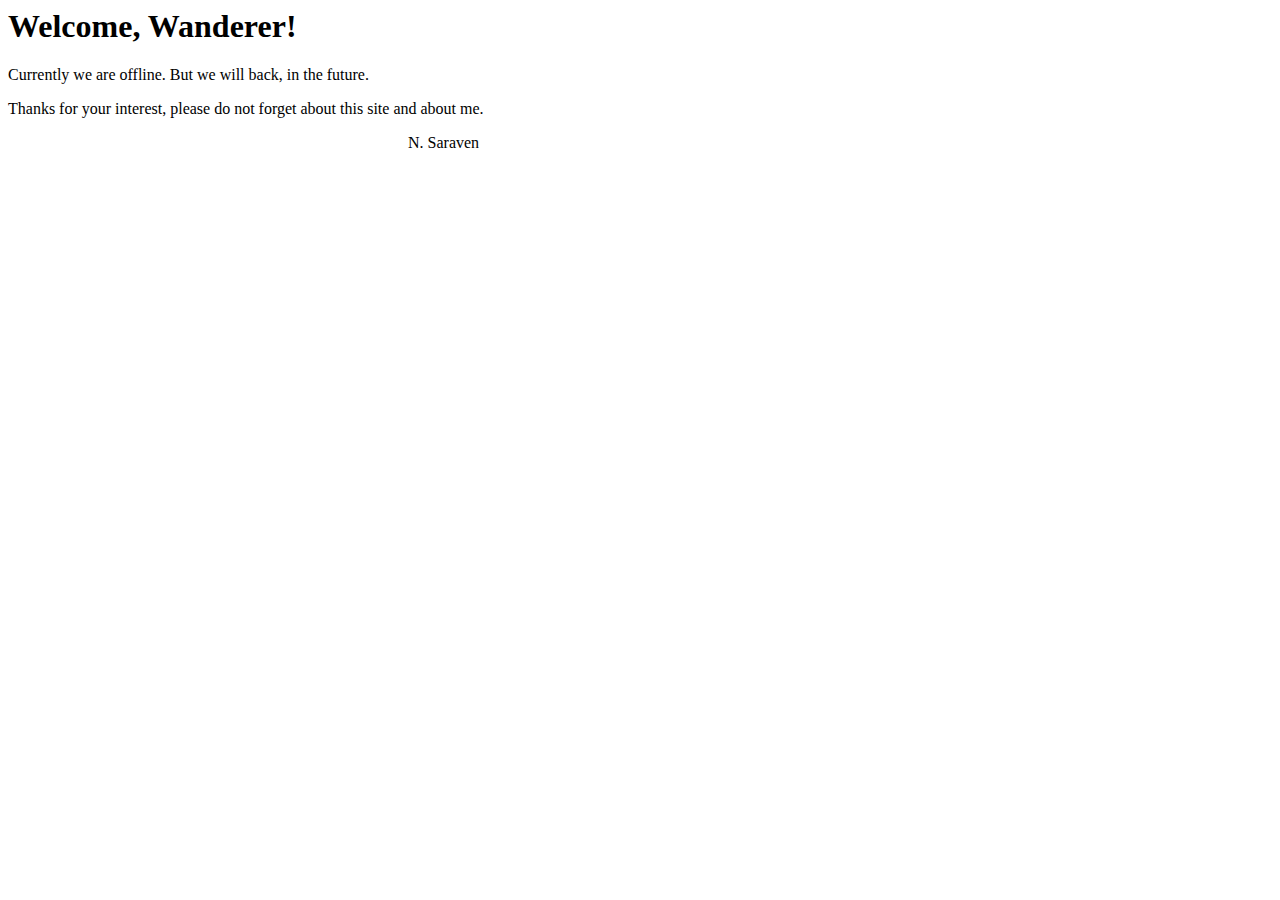
<file: index.html>
<html>
	<title>N. Saraven</title>
	<body>
		<p>
			<h1>Welcome, Wanderer!</h1>
		</p>
		<p>
			Currently we are offline. But we will back, in the future.
		</p>
		<p>
			Thanks for your interest, please do not forget about this site and about me.
		<p>
		<p style="margin-left:25em;">
			N. Saraven
		</p>
	</body>
</html>
</file>
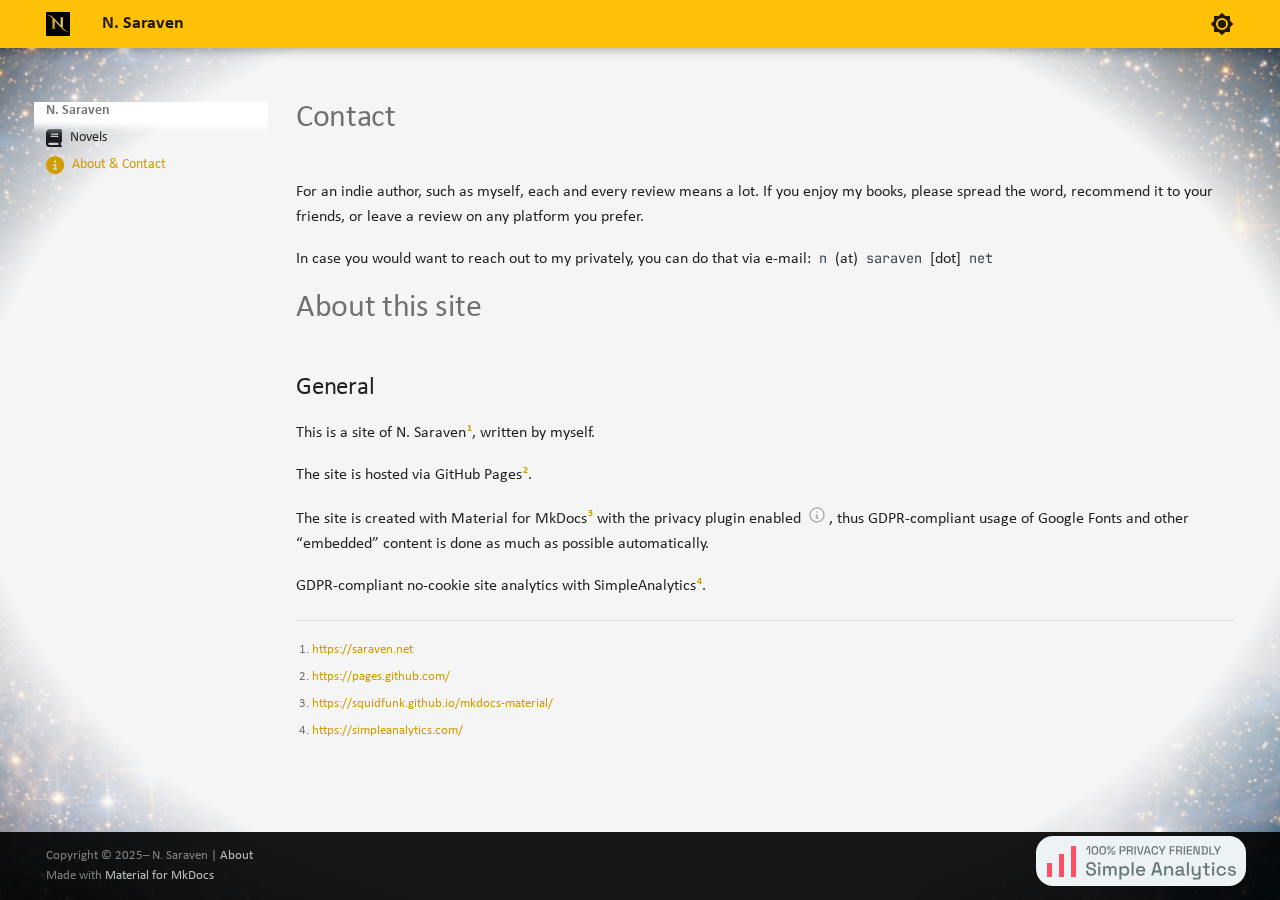
<file: about/index.html>
<!doctype html>
<html lang="en" class="no-js">
  <head>
    
      <meta charset="utf-8">
      <meta name="viewport" content="width=device-width,initial-scale=1">
      
        <meta name="description" content="Contact details and about the site">
      
      
      
        <link rel="canonical" href="https://saraven.net/about/">
      
      
        <link rel="prev" href="..">
      
      
      
      <link rel="icon" href="../assets/favicon-196x196.png">
      <meta name="generator" content="mkdocs-1.5.3, mkdocs-material-9.5.17">
    
    
      
        <title>About nsaraven.net - N. Saraven</title>
      
    
    
      <link rel="stylesheet" href="../assets/stylesheets/main.bcfcd587.min.css">
      
        
        <link rel="stylesheet" href="../assets/stylesheets/palette.06af60db.min.css">
      
      
  
  
    
    
  
  
  <style>:root{--md-admonition-icon--info:url('data:image/svg+xml;charset=utf-8,<svg xmlns="http://www.w3.org/2000/svg" viewBox="0 0 24 24"><path d="M19 6h-2c0-2.8-2.2-5-5-5S7 3.2 7 6H5c-1.1 0-2 .9-2 2v12c0 1.1.9 2 2 2h14c1.1 0 2-.9 2-2V8c0-1.1-.9-2-2-2m-7-3c1.7 0 3 1.3 3 3H9c0-1.7 1.3-3 3-3m7 17H5V8h14v12m-7-8c-1.7 0-3-1.3-3-3H7c0 2.8 2.2 5 5 5s5-2.2 5-5h-2c0 1.7-1.3 3-3 3Z"/></svg>');}</style>


  
  
  
  
  <style>:root{--md-annotation-icon:url('data:image/svg+xml;charset=utf-8,<svg xmlns="http://www.w3.org/2000/svg" viewBox="0 0 24 24"><path d="M11 7v2h2V7h-2m3 10v-2h-1v-4h-3v2h1v2h-1v2h4m8-5c0 5.5-4.5 10-10 10S2 17.5 2 12 6.5 2 12 2s10 4.5 10 10m-2 0c0-4.42-3.58-8-8-8s-8 3.58-8 8 3.58 8 8 8 8-3.58 8-8Z"/></svg>');}</style>


    
    
      
    
    
      
        
        
        
        <link rel="stylesheet" href="../assets/external/fonts.googleapis.com/css.c8b1cfb0.css">
        <style>:root{--md-text-font:"Calibri";--md-code-font:"JetBrains Mono"}</style>
      
    
    
      <link rel="stylesheet" href="../stylesheets/overrides.css">
    
    <script>__md_scope=new URL("..",location),__md_hash=e=>[...e].reduce((e,_)=>(e<<5)-e+_.charCodeAt(0),0),__md_get=(e,_=localStorage,t=__md_scope)=>JSON.parse(_.getItem(t.pathname+"."+e)),__md_set=(e,_,t=localStorage,a=__md_scope)=>{try{t.setItem(a.pathname+"."+e,JSON.stringify(_))}catch(e){}}</script>
    
      
  


  
<!-- 100% privacy-first analytics -->
<script src="../assets/external/scripts.simpleanalyticscdn.com/latest.js"></script>
<noscript><img src="../assets/external/queue.simpleanalyticscdn.com/noscript.gif" alt="" referrerpolicy="no-referrer-when-downgrade"></noscript>
  
    <script>"undefined"!=typeof __md_analytics&&__md_analytics()</script>
  

    
    
    
  </head>
  
  
    
    
      
    
    
    
    
    <body dir="ltr" data-md-color-scheme="default" data-md-color-primary="indigo" data-md-color-accent="indigo">
  
    
    <input class="md-toggle" data-md-toggle="drawer" type="checkbox" id="__drawer" autocomplete="off">
    <input class="md-toggle" data-md-toggle="search" type="checkbox" id="__search" autocomplete="off">
    <label class="md-overlay" for="__drawer"></label>
    <div data-md-component="skip">
      
        
        <a href="#contact" class="md-skip">
          Skip to content
        </a>
      
    </div>
    <div data-md-component="announce">
      
    </div>
    
    
      

  

<header class="md-header md-header--shadow" data-md-component="header">
  <nav class="md-header__inner md-grid" aria-label="Header">
    <a href=".." title="N. Saraven" class="md-header__button md-logo" aria-label="N. Saraven" data-md-component="logo">
      
  
  <svg version="1.1" id="svg331" width="30.719999" height="30.719999" viewBox="0 0 30.719999 30.719999" sodipodi:docname="favicon-96x96.png" inkscape:export-filename="../../overrides/.icons/assets/favicon.svg" inkscape:export-xdpi="96" inkscape:export-ydpi="96" xmlns:inkscape="http://www.inkscape.org/namespaces/inkscape" xmlns:sodipodi="http://sodipodi.sourceforge.net/DTD/sodipodi-0.dtd" xmlns:xlink="http://www.w3.org/1999/xlink" xmlns="http://www.w3.org/2000/svg" xmlns:svg="http://www.w3.org/2000/svg"><defs id="defs335" /><sodipodi:namedview id="namedview333" pagecolor="#ffffff" bordercolor="#000000" borderopacity="0.25" inkscape:showpageshadow="2" inkscape:pageopacity="0.0" inkscape:pagecheckerboard="0" inkscape:deskcolor="#d1d1d1" showgrid="false" /><g inkscape:groupmode="layer" inkscape:label="Image" id="g337"><image width="30.719999" height="30.719999" preserveAspectRatio="none" xlink:href="[data-uri]" id="image339" /></g></svg>

    </a>
    <label class="md-header__button md-icon" for="__drawer">
      
      <svg xmlns="http://www.w3.org/2000/svg" viewBox="0 0 24 24"><path d="M3 6h18v2H3V6m0 5h18v2H3v-2m0 5h18v2H3v-2Z"/></svg>
    </label>
    <div class="md-header__title" data-md-component="header-title">
      <div class="md-header__ellipsis">
        <div class="md-header__topic">
          <span class="md-ellipsis">
            N. Saraven
          </span>
        </div>
        <div class="md-header__topic" data-md-component="header-topic">
          <span class="md-ellipsis">
            
              About nsaraven.net
            
          </span>
        </div>
      </div>
    </div>
    
      
        <form class="md-header__option" data-md-component="palette">
  
    
    
    
    <input class="md-option" data-md-color-media="(prefers-color-scheme)" data-md-color-scheme="default" data-md-color-primary="indigo" data-md-color-accent="indigo"  aria-label="Switch to light mode"  type="radio" name="__palette" id="__palette_0">
    
      <label class="md-header__button md-icon" title="Switch to light mode" for="__palette_1" hidden>
        <svg xmlns="http://www.w3.org/2000/svg" viewBox="0 0 24 24"><path d="M12 8a4 4 0 0 0-4 4 4 4 0 0 0 4 4 4 4 0 0 0 4-4 4 4 0 0 0-4-4m0 10a6 6 0 0 1-6-6 6 6 0 0 1 6-6 6 6 0 0 1 6 6 6 6 0 0 1-6 6m8-9.31V4h-4.69L12 .69 8.69 4H4v4.69L.69 12 4 15.31V20h4.69L12 23.31 15.31 20H20v-4.69L23.31 12 20 8.69Z"/></svg>
      </label>
    
  
    
    
    
    <input class="md-option" data-md-color-media="(prefers-color-scheme: light)" data-md-color-scheme="default" data-md-color-primary="amber" data-md-color-accent="amber"  aria-label="Switch to dark mode"  type="radio" name="__palette" id="__palette_1">
    
      <label class="md-header__button md-icon" title="Switch to dark mode" for="__palette_2" hidden>
        <svg xmlns="http://www.w3.org/2000/svg" viewBox="0 0 24 24"><path d="M12 18c-.89 0-1.74-.2-2.5-.55C11.56 16.5 13 14.42 13 12c0-2.42-1.44-4.5-3.5-5.45C10.26 6.2 11.11 6 12 6a6 6 0 0 1 6 6 6 6 0 0 1-6 6m8-9.31V4h-4.69L12 .69 8.69 4H4v4.69L.69 12 4 15.31V20h4.69L12 23.31 15.31 20H20v-4.69L23.31 12 20 8.69Z"/></svg>
      </label>
    
  
    
    
    
    <input class="md-option" data-md-color-media="(prefers-color-scheme: dark)" data-md-color-scheme="slate" data-md-color-primary="amber" data-md-color-accent="amber"  aria-label="Switch to auto-mode (follow system preferences)"  type="radio" name="__palette" id="__palette_2">
    
      <label class="md-header__button md-icon" title="Switch to auto-mode (follow system preferences)" for="__palette_0" hidden>
        <svg xmlns="http://www.w3.org/2000/svg" viewBox="0 0 24 24"><path d="m14.3 16-.7-2h-3.2l-.7 2H7.8L11 7h2l3.2 9h-1.9M20 8.69V4h-4.69L12 .69 8.69 4H4v4.69L.69 12 4 15.31V20h4.69L12 23.31 15.31 20H20v-4.69L23.31 12 20 8.69m-9.15 3.96h2.3L12 9l-1.15 3.65Z"/></svg>
      </label>
    
  
</form>
      
    
    
      <script>var media,input,key,value,palette=__md_get("__palette");if(palette&&palette.color){"(prefers-color-scheme)"===palette.color.media&&(media=matchMedia("(prefers-color-scheme: light)"),input=document.querySelector(media.matches?"[data-md-color-media='(prefers-color-scheme: light)']":"[data-md-color-media='(prefers-color-scheme: dark)']"),palette.color.media=input.getAttribute("data-md-color-media"),palette.color.scheme=input.getAttribute("data-md-color-scheme"),palette.color.primary=input.getAttribute("data-md-color-primary"),palette.color.accent=input.getAttribute("data-md-color-accent"));for([key,value]of Object.entries(palette.color))document.body.setAttribute("data-md-color-"+key,value)}</script>
    
    
    
    
  </nav>
  
</header>
    
    <div class="md-container" data-md-component="container">
      
      
        
          
        
      
      <main class="md-main" data-md-component="main">
        <div class="md-main__inner md-grid">
          
            
              
              <div class="md-sidebar md-sidebar--primary" data-md-component="sidebar" data-md-type="navigation" >
                <div class="md-sidebar__scrollwrap">
                  <div class="md-sidebar__inner">
                    



  

<nav class="md-nav md-nav--primary md-nav--integrated" aria-label="Navigation" data-md-level="0">
  <label class="md-nav__title" for="__drawer">
    <a href=".." title="N. Saraven" class="md-nav__button md-logo" aria-label="N. Saraven" data-md-component="logo">
      
  
  <svg version="1.1" id="svg331" width="30.719999" height="30.719999" viewBox="0 0 30.719999 30.719999" sodipodi:docname="favicon-96x96.png" inkscape:export-filename="../../overrides/.icons/assets/favicon.svg" inkscape:export-xdpi="96" inkscape:export-ydpi="96" xmlns:inkscape="http://www.inkscape.org/namespaces/inkscape" xmlns:sodipodi="http://sodipodi.sourceforge.net/DTD/sodipodi-0.dtd" xmlns:xlink="http://www.w3.org/1999/xlink" xmlns="http://www.w3.org/2000/svg" xmlns:svg="http://www.w3.org/2000/svg"><defs id="defs335" /><sodipodi:namedview id="namedview333" pagecolor="#ffffff" bordercolor="#000000" borderopacity="0.25" inkscape:showpageshadow="2" inkscape:pageopacity="0.0" inkscape:pagecheckerboard="0" inkscape:deskcolor="#d1d1d1" showgrid="false" /><g inkscape:groupmode="layer" inkscape:label="Image" id="g337"><image width="30.719999" height="30.719999" preserveAspectRatio="none" xlink:href="[data-uri]" id="image339" /></g></svg>

    </a>
    N. Saraven
  </label>
  
  <ul class="md-nav__list" data-md-scrollfix>
    
      
      
  
  
  
  
    <li class="md-nav__item">
      <a href=".." class="md-nav__link">
        
  
    <svg xmlns="http://www.w3.org/2000/svg" viewBox="0 0 448 512"><!--! Font Awesome Free 6.5.1 by @fontawesome - https://fontawesome.com License - https://fontawesome.com/license/free (Icons: CC BY 4.0, Fonts: SIL OFL 1.1, Code: MIT License) Copyright 2023 Fonticons, Inc.--><path d="M96 0C43 0 0 43 0 96v320c0 53 43 96 96 96h320c17.7 0 32-14.3 32-32s-14.3-32-32-32v-64c17.7 0 32-14.3 32-32V32c0-17.7-14.3-32-32-32H96zm0 384h256v64H96c-17.7 0-32-14.3-32-32s14.3-32 32-32zm32-240c0-8.8 7.2-16 16-16h192c8.8 0 16 7.2 16 16s-7.2 16-16 16H144c-8.8 0-16-7.2-16-16zm16 48h192c8.8 0 16 7.2 16 16s-7.2 16-16 16H144c-8.8 0-16-7.2-16-16s7.2-16 16-16z"/></svg>
  
  <span class="md-ellipsis">
    Novels
  </span>
  

      </a>
    </li>
  

    
      
      
  
  
    
  
  
  
    <li class="md-nav__item md-nav__item--active">
      
      <input class="md-nav__toggle md-toggle" type="checkbox" id="__toc">
      
      
        
      
      
      <a href="./" class="md-nav__link md-nav__link--active">
        
  
    <svg xmlns="http://www.w3.org/2000/svg" viewBox="0 0 512 512"><!--! Font Awesome Free 6.5.1 by @fontawesome - https://fontawesome.com License - https://fontawesome.com/license/free (Icons: CC BY 4.0, Fonts: SIL OFL 1.1, Code: MIT License) Copyright 2023 Fonticons, Inc.--><path d="M256 512a256 256 0 1 0 0-512 256 256 0 1 0 0 512zm-40-176h24v-64h-24c-13.3 0-24-10.7-24-24s10.7-24 24-24h48c13.3 0 24 10.7 24 24v88h8c13.3 0 24 10.7 24 24s-10.7 24-24 24h-80c-13.3 0-24-10.7-24-24s10.7-24 24-24zm40-208a32 32 0 1 1 0 64 32 32 0 1 1 0-64z"/></svg>
  
  <span class="md-ellipsis">
    About & Contact
  </span>
  

      </a>
      
    </li>
  

    
  </ul>
</nav>
                  </div>
                </div>
              </div>
            
            
          
          
            <div class="md-content" data-md-component="content">
              <article class="md-content__inner md-typeset">
                
                  


<h1 id="contact">Contact<a class="headerlink" href="#contact" title="Permanent link">&para;</a></h1>
<p>For an indie author, such as myself, each and every review means a lot.
If you enjoy my books, please spread the word, recommend it to your friends, or leave a review on any platform you prefer.</p>
<p>In case you would want to reach out to my privately, you can do that via e-mail: <code>n</code> (at) <code>saraven</code> [dot] <code>net</code></p>
<h1 id="about-this-site">About this site<a class="headerlink" href="#about-this-site" title="Permanent link">&para;</a></h1>
<h2 id="general">General<a class="headerlink" href="#general" title="Permanent link">&para;</a></h2>
<p>This is a site of N. Saraven<sup id="fnref:1"><a class="footnote-ref" href="#fn:1">1</a></sup>, written by myself.</p>
<p>The site is hosted via GitHub Pages<sup id="fnref:2"><a class="footnote-ref" href="#fn:2">2</a></sup>.</p>
<div class="annotate">
<p>The site is created with Material for MkDocs<sup id="fnref:3"><a class="footnote-ref" href="#fn:3">3</a></sup> with the privacy plugin enabled (1), thus GDPR-compliant usage of Google Fonts and other “embedded” content is done as much as possible automatically.</p>
</div>
<ol>
<li>This should really respect your privacy with some caveats, see <a href="https://squidfunk.github.io/mkdocs-material/plugins/privacy/">the documentation of the plugin</a>.</li>
</ol>
<p>GDPR-compliant no-cookie site analytics with SimpleAnalytics<sup id="fnref:4"><a class="footnote-ref" href="#fn:4">4</a></sup>.</p>
<div class="footnote">
<hr />
<ol>
<li id="fn:1">
<p><a href="https://saraven.net">https://saraven.net</a>&#160;<a class="footnote-backref" href="#fnref:1" title="Jump back to footnote 1 in the text">&#8617;</a></p>
</li>
<li id="fn:2">
<p><a href="https://pages.github.com/">https://pages.github.com/</a>&#160;<a class="footnote-backref" href="#fnref:2" title="Jump back to footnote 2 in the text">&#8617;</a></p>
</li>
<li id="fn:3">
<p><a href="https://squidfunk.github.io/mkdocs-material/">https://squidfunk.github.io/mkdocs-material/</a>&#160;<a class="footnote-backref" href="#fnref:3" title="Jump back to footnote 3 in the text">&#8617;</a></p>
</li>
<li id="fn:4">
<p><a href="https://simpleanalytics.com/">https://simpleanalytics.com/</a>&#160;<a class="footnote-backref" href="#fnref:4" title="Jump back to footnote 4 in the text">&#8617;</a></p>
</li>
</ol>
</div>







  
  



  




                
              </article>
            </div>
          
          
<script>var target=document.getElementById(location.hash.slice(1));target&&target.name&&(target.checked=target.name.startsWith("__tabbed_"))</script>
        </div>
        
      </main>
      
        <footer class="md-footer">

    <!-- Link to previous and/or next page -->
    

    <!-- Further information -->
    <div class="md-footer-meta md-typeset">
        <div class="md-footer-meta__inner md-grid">
            <div class="md-copyright">
	<!-- PATCH BEGIN: remove injected copyright information and hardwire ours -->
	Copyright &copy; 2025&ndash; N. Saraven | <a href="/about/">About</a>
	<br/>
	<!-- PATCH END -->
	
	  Made with
	  <a href="https://squidfunk.github.io/mkdocs-material/" target="_blank" rel="noopener">
		Material for MkDocs
	  </a>
	
</div>

            <!-- Social links -->
            
            <!-- PATCH BEGIN: Add SimpleAnalytics badge here -->
            <a href="https://simpleanalytics.com/?utm_source=saraven.net&amp;utm_content=badge" referrerpolicy="origin" target="_blank">
                <picture>
                    <source
                            srcset="https://simpleanalyticsbadges.com/?mode=dark&radius=17"
                            media="(prefers-color-scheme: dark)" />
                    <img src="../assets/external/simpleanalyticsbadges.com/.b42ef774.svg" loading="lazy" referrerpolicy="no-referrer" crossorigin="anonymous">
                </picture>
            </a>
        <!-- PATCH END -->
        </div>
    </div>
</footer>
      
    </div>
    <div class="md-dialog" data-md-component="dialog">
      <div class="md-dialog__inner md-typeset"></div>
    </div>
    
    
    <script id="__config" type="application/json">{"base": "..", "features": ["toc.follow", "toc.integrate"], "search": "../assets/javascripts/workers/search.b8dbb3d2.min.js", "translations": {"clipboard.copied": "Copied to clipboard", "clipboard.copy": "Copy to clipboard", "search.result.more.one": "1 more on this page", "search.result.more.other": "# more on this page", "search.result.none": "No matching documents", "search.result.one": "1 matching document", "search.result.other": "# matching documents", "search.result.placeholder": "Type to start searching", "search.result.term.missing": "Missing", "select.version": "Select version"}}</script>
    
    
      <script src="../assets/javascripts/bundle.1e8ae164.min.js"></script>
      
    
  </body>
</html>
</file>
<file: assets/external/fonts.googleapis.com/css.c8b1cfb0.css>
/* latin */
@font-face {
  font-family: 'Calibri';
  font-style: italic;
  font-weight: 400;
  font-display: fallback;
  src: url(../fonts.gstatic.com/l/font.b042be32) format('woff2');
  unicode-range: U+0000-00FF, U+0131, U+0152-0153, U+02BB-02BC, U+02C6, U+02DA, U+02DC, U+0304, U+0308, U+0329, U+2000-206F, U+20AC, U+2122, U+2191, U+2193, U+2212, U+2215, U+FEFF, U+FFFD;
}
/* latin */
@font-face {
  font-family: 'Calibri';
  font-style: italic;
  font-weight: 700;
  font-display: fallback;
  src: url(../fonts.gstatic.com/l/font.a23b9b3d) format('woff2');
  unicode-range: U+0000-00FF, U+0131, U+0152-0153, U+02BB-02BC, U+02C6, U+02DA, U+02DC, U+0304, U+0308, U+0329, U+2000-206F, U+20AC, U+2122, U+2191, U+2193, U+2212, U+2215, U+FEFF, U+FFFD;
}
/* latin */
@font-face {
  font-family: 'Calibri';
  font-style: normal;
  font-weight: 400;
  font-display: fallback;
  src: url(../fonts.gstatic.com/l/font.2a318a80) format('woff2');
  unicode-range: U+0000-00FF, U+0131, U+0152-0153, U+02BB-02BC, U+02C6, U+02DA, U+02DC, U+0304, U+0308, U+0329, U+2000-206F, U+20AC, U+2122, U+2191, U+2193, U+2212, U+2215, U+FEFF, U+FFFD;
}
/* latin */
@font-face {
  font-family: 'Calibri';
  font-style: normal;
  font-weight: 700;
  font-display: fallback;
  src: url(../fonts.gstatic.com/l/font.ceb262fa) format('woff2');
  unicode-range: U+0000-00FF, U+0131, U+0152-0153, U+02BB-02BC, U+02C6, U+02DA, U+02DC, U+0304, U+0308, U+0329, U+2000-206F, U+20AC, U+2122, U+2191, U+2193, U+2212, U+2215, U+FEFF, U+FFFD;
}
/* cyrillic-ext */
@font-face {
  font-family: 'JetBrains Mono';
  font-style: italic;
  font-weight: 400;
  font-display: fallback;
  src: url(../fonts.gstatic.com/s/jetbrainsmono/v20/tDbp2o-flEEny0FZhsfKu5WU4xD-IQ-PuZJJXxfpAO-LfjGbsVNLG7DGdF6OZ1PszQMgo-8.woff2) format('woff2');
  unicode-range: U+0460-052F, U+1C80-1C8A, U+20B4, U+2DE0-2DFF, U+A640-A69F, U+FE2E-FE2F;
}
/* cyrillic */
@font-face {
  font-family: 'JetBrains Mono';
  font-style: italic;
  font-weight: 400;
  font-display: fallback;
  src: url(../fonts.gstatic.com/s/jetbrainsmono/v20/tDbp2o-flEEny0FZhsfKu5WU4xD-IQ-PuZJJXxfpAO-LfjGbsVNLG7DGdF6OZ1PsxAMgo-8.woff2) format('woff2');
  unicode-range: U+0301, U+0400-045F, U+0490-0491, U+04B0-04B1, U+2116;
}
/* greek */
@font-face {
  font-family: 'JetBrains Mono';
  font-style: italic;
  font-weight: 400;
  font-display: fallback;
  src: url(../fonts.gstatic.com/s/jetbrainsmono/v20/tDbp2o-flEEny0FZhsfKu5WU4xD-IQ-PuZJJXxfpAO-LfjGbsVNLG7DGdF6OZ1PswwMgo-8.woff2) format('woff2');
  unicode-range: U+0370-0377, U+037A-037F, U+0384-038A, U+038C, U+038E-03A1, U+03A3-03FF;
}
/* vietnamese */
@font-face {
  font-family: 'JetBrains Mono';
  font-style: italic;
  font-weight: 400;
  font-display: fallback;
  src: url(../fonts.gstatic.com/s/jetbrainsmono/v20/tDbp2o-flEEny0FZhsfKu5WU4xD-IQ-PuZJJXxfpAO-LfjGbsVNLG7DGdF6OZ1PszwMgo-8.woff2) format('woff2');
  unicode-range: U+0102-0103, U+0110-0111, U+0128-0129, U+0168-0169, U+01A0-01A1, U+01AF-01B0, U+0300-0301, U+0303-0304, U+0308-0309, U+0323, U+0329, U+1EA0-1EF9, U+20AB;
}
/* latin-ext */
@font-face {
  font-family: 'JetBrains Mono';
  font-style: italic;
  font-weight: 400;
  font-display: fallback;
  src: url(../fonts.gstatic.com/s/jetbrainsmono/v20/tDbp2o-flEEny0FZhsfKu5WU4xD-IQ-PuZJJXxfpAO-LfjGbsVNLG7DGdF6OZ1PszgMgo-8.woff2) format('woff2');
  unicode-range: U+0100-02BA, U+02BD-02C5, U+02C7-02CC, U+02CE-02D7, U+02DD-02FF, U+0304, U+0308, U+0329, U+1D00-1DBF, U+1E00-1E9F, U+1EF2-1EFF, U+2020, U+20A0-20AB, U+20AD-20C0, U+2113, U+2C60-2C7F, U+A720-A7FF;
}
/* latin */
@font-face {
  font-family: 'JetBrains Mono';
  font-style: italic;
  font-weight: 400;
  font-display: fallback;
  src: url(../fonts.gstatic.com/s/jetbrainsmono/v20/tDbp2o-flEEny0FZhsfKu5WU4xD-IQ-PuZJJXxfpAO-LfjGbsVNLG7DGdF6OZ1PswAMg.woff2) format('woff2');
  unicode-range: U+0000-00FF, U+0131, U+0152-0153, U+02BB-02BC, U+02C6, U+02DA, U+02DC, U+0304, U+0308, U+0329, U+2000-206F, U+20AC, U+2122, U+2191, U+2193, U+2212, U+2215, U+FEFF, U+FFFD;
}
/* cyrillic-ext */
@font-face {
  font-family: 'JetBrains Mono';
  font-style: italic;
  font-weight: 700;
  font-display: fallback;
  src: url(../fonts.gstatic.com/s/jetbrainsmono/v20/tDbp2o-flEEny0FZhsfKu5WU4xD-IQ-PuZJJXxfpAO-LfjGbsVNLG7DGdF6OZ1PszQMgo-8.woff2) format('woff2');
  unicode-range: U+0460-052F, U+1C80-1C8A, U+20B4, U+2DE0-2DFF, U+A640-A69F, U+FE2E-FE2F;
}
/* cyrillic */
@font-face {
  font-family: 'JetBrains Mono';
  font-style: italic;
  font-weight: 700;
  font-display: fallback;
  src: url(../fonts.gstatic.com/s/jetbrainsmono/v20/tDbp2o-flEEny0FZhsfKu5WU4xD-IQ-PuZJJXxfpAO-LfjGbsVNLG7DGdF6OZ1PsxAMgo-8.woff2) format('woff2');
  unicode-range: U+0301, U+0400-045F, U+0490-0491, U+04B0-04B1, U+2116;
}
/* greek */
@font-face {
  font-family: 'JetBrains Mono';
  font-style: italic;
  font-weight: 700;
  font-display: fallback;
  src: url(../fonts.gstatic.com/s/jetbrainsmono/v20/tDbp2o-flEEny0FZhsfKu5WU4xD-IQ-PuZJJXxfpAO-LfjGbsVNLG7DGdF6OZ1PswwMgo-8.woff2) format('woff2');
  unicode-range: U+0370-0377, U+037A-037F, U+0384-038A, U+038C, U+038E-03A1, U+03A3-03FF;
}
/* vietnamese */
@font-face {
  font-family: 'JetBrains Mono';
  font-style: italic;
  font-weight: 700;
  font-display: fallback;
  src: url(../fonts.gstatic.com/s/jetbrainsmono/v20/tDbp2o-flEEny0FZhsfKu5WU4xD-IQ-PuZJJXxfpAO-LfjGbsVNLG7DGdF6OZ1PszwMgo-8.woff2) format('woff2');
  unicode-range: U+0102-0103, U+0110-0111, U+0128-0129, U+0168-0169, U+01A0-01A1, U+01AF-01B0, U+0300-0301, U+0303-0304, U+0308-0309, U+0323, U+0329, U+1EA0-1EF9, U+20AB;
}
/* latin-ext */
@font-face {
  font-family: 'JetBrains Mono';
  font-style: italic;
  font-weight: 700;
  font-display: fallback;
  src: url(../fonts.gstatic.com/s/jetbrainsmono/v20/tDbp2o-flEEny0FZhsfKu5WU4xD-IQ-PuZJJXxfpAO-LfjGbsVNLG7DGdF6OZ1PszgMgo-8.woff2) format('woff2');
  unicode-range: U+0100-02BA, U+02BD-02C5, U+02C7-02CC, U+02CE-02D7, U+02DD-02FF, U+0304, U+0308, U+0329, U+1D00-1DBF, U+1E00-1E9F, U+1EF2-1EFF, U+2020, U+20A0-20AB, U+20AD-20C0, U+2113, U+2C60-2C7F, U+A720-A7FF;
}
/* latin */
@font-face {
  font-family: 'JetBrains Mono';
  font-style: italic;
  font-weight: 700;
  font-display: fallback;
  src: url(../fonts.gstatic.com/s/jetbrainsmono/v20/tDbp2o-flEEny0FZhsfKu5WU4xD-IQ-PuZJJXxfpAO-LfjGbsVNLG7DGdF6OZ1PswAMg.woff2) format('woff2');
  unicode-range: U+0000-00FF, U+0131, U+0152-0153, U+02BB-02BC, U+02C6, U+02DA, U+02DC, U+0304, U+0308, U+0329, U+2000-206F, U+20AC, U+2122, U+2191, U+2193, U+2212, U+2215, U+FEFF, U+FFFD;
}
/* cyrillic-ext */
@font-face {
  font-family: 'JetBrains Mono';
  font-style: normal;
  font-weight: 400;
  font-display: fallback;
  src: url(../fonts.gstatic.com/s/jetbrainsmono/v20/tDbv2o-flEEny0FZhsfKu5WU4zr3E_BX0PnT8RD8yKwBNntkaToggR7BYRbKPx3cwhsk.woff2) format('woff2');
  unicode-range: U+0460-052F, U+1C80-1C8A, U+20B4, U+2DE0-2DFF, U+A640-A69F, U+FE2E-FE2F;
}
/* cyrillic */
@font-face {
  font-family: 'JetBrains Mono';
  font-style: normal;
  font-weight: 400;
  font-display: fallback;
  src: url(../fonts.gstatic.com/s/jetbrainsmono/v20/tDbv2o-flEEny0FZhsfKu5WU4zr3E_BX0PnT8RD8yKwBNntkaToggR7BYRbKPxTcwhsk.woff2) format('woff2');
  unicode-range: U+0301, U+0400-045F, U+0490-0491, U+04B0-04B1, U+2116;
}
/* greek */
@font-face {
  font-family: 'JetBrains Mono';
  font-style: normal;
  font-weight: 400;
  font-display: fallback;
  src: url(../fonts.gstatic.com/s/jetbrainsmono/v20/tDbv2o-flEEny0FZhsfKu5WU4zr3E_BX0PnT8RD8yKwBNntkaToggR7BYRbKPxPcwhsk.woff2) format('woff2');
  unicode-range: U+0370-0377, U+037A-037F, U+0384-038A, U+038C, U+038E-03A1, U+03A3-03FF;
}
/* vietnamese */
@font-face {
  font-family: 'JetBrains Mono';
  font-style: normal;
  font-weight: 400;
  font-display: fallback;
  src: url(../fonts.gstatic.com/s/jetbrainsmono/v20/tDbv2o-flEEny0FZhsfKu5WU4zr3E_BX0PnT8RD8yKwBNntkaToggR7BYRbKPx_cwhsk.woff2) format('woff2');
  unicode-range: U+0102-0103, U+0110-0111, U+0128-0129, U+0168-0169, U+01A0-01A1, U+01AF-01B0, U+0300-0301, U+0303-0304, U+0308-0309, U+0323, U+0329, U+1EA0-1EF9, U+20AB;
}
/* latin-ext */
@font-face {
  font-family: 'JetBrains Mono';
  font-style: normal;
  font-weight: 400;
  font-display: fallback;
  src: url(../fonts.gstatic.com/s/jetbrainsmono/v20/tDbv2o-flEEny0FZhsfKu5WU4zr3E_BX0PnT8RD8yKwBNntkaToggR7BYRbKPx7cwhsk.woff2) format('woff2');
  unicode-range: U+0100-02BA, U+02BD-02C5, U+02C7-02CC, U+02CE-02D7, U+02DD-02FF, U+0304, U+0308, U+0329, U+1D00-1DBF, U+1E00-1E9F, U+1EF2-1EFF, U+2020, U+20A0-20AB, U+20AD-20C0, U+2113, U+2C60-2C7F, U+A720-A7FF;
}
/* latin */
@font-face {
  font-family: 'JetBrains Mono';
  font-style: normal;
  font-weight: 400;
  font-display: fallback;
  src: url(../fonts.gstatic.com/s/jetbrainsmono/v20/tDbv2o-flEEny0FZhsfKu5WU4zr3E_BX0PnT8RD8yKwBNntkaToggR7BYRbKPxDcwg.woff2) format('woff2');
  unicode-range: U+0000-00FF, U+0131, U+0152-0153, U+02BB-02BC, U+02C6, U+02DA, U+02DC, U+0304, U+0308, U+0329, U+2000-206F, U+20AC, U+2122, U+2191, U+2193, U+2212, U+2215, U+FEFF, U+FFFD;
}
/* cyrillic-ext */
@font-face {
  font-family: 'JetBrains Mono';
  font-style: normal;
  font-weight: 700;
  font-display: fallback;
  src: url(../fonts.gstatic.com/s/jetbrainsmono/v20/tDbv2o-flEEny0FZhsfKu5WU4zr3E_BX0PnT8RD8yKwBNntkaToggR7BYRbKPx3cwhsk.woff2) format('woff2');
  unicode-range: U+0460-052F, U+1C80-1C8A, U+20B4, U+2DE0-2DFF, U+A640-A69F, U+FE2E-FE2F;
}
/* cyrillic */
@font-face {
  font-family: 'JetBrains Mono';
  font-style: normal;
  font-weight: 700;
  font-display: fallback;
  src: url(../fonts.gstatic.com/s/jetbrainsmono/v20/tDbv2o-flEEny0FZhsfKu5WU4zr3E_BX0PnT8RD8yKwBNntkaToggR7BYRbKPxTcwhsk.woff2) format('woff2');
  unicode-range: U+0301, U+0400-045F, U+0490-0491, U+04B0-04B1, U+2116;
}
/* greek */
@font-face {
  font-family: 'JetBrains Mono';
  font-style: normal;
  font-weight: 700;
  font-display: fallback;
  src: url(../fonts.gstatic.com/s/jetbrainsmono/v20/tDbv2o-flEEny0FZhsfKu5WU4zr3E_BX0PnT8RD8yKwBNntkaToggR7BYRbKPxPcwhsk.woff2) format('woff2');
  unicode-range: U+0370-0377, U+037A-037F, U+0384-038A, U+038C, U+038E-03A1, U+03A3-03FF;
}
/* vietnamese */
@font-face {
  font-family: 'JetBrains Mono';
  font-style: normal;
  font-weight: 700;
  font-display: fallback;
  src: url(../fonts.gstatic.com/s/jetbrainsmono/v20/tDbv2o-flEEny0FZhsfKu5WU4zr3E_BX0PnT8RD8yKwBNntkaToggR7BYRbKPx_cwhsk.woff2) format('woff2');
  unicode-range: U+0102-0103, U+0110-0111, U+0128-0129, U+0168-0169, U+01A0-01A1, U+01AF-01B0, U+0300-0301, U+0303-0304, U+0308-0309, U+0323, U+0329, U+1EA0-1EF9, U+20AB;
}
/* latin-ext */
@font-face {
  font-family: 'JetBrains Mono';
  font-style: normal;
  font-weight: 700;
  font-display: fallback;
  src: url(../fonts.gstatic.com/s/jetbrainsmono/v20/tDbv2o-flEEny0FZhsfKu5WU4zr3E_BX0PnT8RD8yKwBNntkaToggR7BYRbKPx7cwhsk.woff2) format('woff2');
  unicode-range: U+0100-02BA, U+02BD-02C5, U+02C7-02CC, U+02CE-02D7, U+02DD-02FF, U+0304, U+0308, U+0329, U+1D00-1DBF, U+1E00-1E9F, U+1EF2-1EFF, U+2020, U+20A0-20AB, U+20AD-20C0, U+2113, U+2C60-2C7F, U+A720-A7FF;
}
/* latin */
@font-face {
  font-family: 'JetBrains Mono';
  font-style: normal;
  font-weight: 700;
  font-display: fallback;
  src: url(../fonts.gstatic.com/s/jetbrainsmono/v20/tDbv2o-flEEny0FZhsfKu5WU4zr3E_BX0PnT8RD8yKwBNntkaToggR7BYRbKPxDcwg.woff2) format('woff2');
  unicode-range: U+0000-00FF, U+0131, U+0152-0153, U+02BB-02BC, U+02C6, U+02DA, U+02DC, U+0304, U+0308, U+0329, U+2000-206F, U+20AC, U+2122, U+2191, U+2193, U+2212, U+2215, U+FEFF, U+FFFD;
}
</file>
<file: stylesheets/overrides.css>
.md-typeset figure img {
    display: inline;
}

body {
    /*background-image: linear-gradient(
            to left, rgba(0, 0, 0, 0), var(--md-code-bg-color) 17%
    ), url("../../../../assets/Galaxy_background.jpg");*/
    background-image: radial-gradient(
        /*to left,*/ var(--md-code-bg-color) 73%, rgba(0, 0, 0, 0)
    ), url("../../../../assets/Galaxy_background.jpg");
    background-repeat: no-repeat;
    background-attachment: fixed;
    background-position: right;
    background-size: cover;
}

.md-typeset .note {
    font-size: .8rem;
    background: transparent;
    border: none;
    box-shadow: none;
}
</file>
<file: assets/stylesheets/main.bcfcd587.min.css>
@charset "UTF-8";html{-webkit-text-size-adjust:none;-moz-text-size-adjust:none;text-size-adjust:none;box-sizing:border-box}*,:after,:before{box-sizing:inherit}@media (prefers-reduced-motion){*,:after,:before{transition:none!important}}body{margin:0}a,button,input,label{-webkit-tap-highlight-color:transparent}a{color:inherit;text-decoration:none}hr{border:0;box-sizing:initial;display:block;height:.05rem;overflow:visible;padding:0}small{font-size:80%}sub,sup{line-height:1em}img{border-style:none}table{border-collapse:initial;border-spacing:0}td,th{font-weight:400;vertical-align:top}button{background:#0000;border:0;font-family:inherit;font-size:inherit;margin:0;padding:0}input{border:0;outline:none}:root{--md-primary-fg-color:#4051b5;--md-primary-fg-color--light:#5d6cc0;--md-primary-fg-color--dark:#303fa1;--md-primary-bg-color:#fff;--md-primary-bg-color--light:#ffffffb3;--md-accent-fg-color:#526cfe;--md-accent-fg-color--transparent:#526cfe1a;--md-accent-bg-color:#fff;--md-accent-bg-color--light:#ffffffb3}[data-md-color-scheme=default]{color-scheme:light}[data-md-color-scheme=default] img[src$="#gh-dark-mode-only"],[data-md-color-scheme=default] img[src$="#only-dark"]{display:none}:root,[data-md-color-scheme=default]{--md-hue:225deg;--md-default-fg-color:#000000de;--md-default-fg-color--light:#0000008a;--md-default-fg-color--lighter:#00000052;--md-default-fg-color--lightest:#00000012;--md-default-bg-color:#fff;--md-default-bg-color--light:#ffffffb3;--md-default-bg-color--lighter:#ffffff4d;--md-default-bg-color--lightest:#ffffff1f;--md-code-fg-color:#36464e;--md-code-bg-color:#f5f5f5;--md-code-hl-color:#4287ff;--md-code-hl-color--light:#4287ff1a;--md-code-hl-number-color:#d52a2a;--md-code-hl-special-color:#db1457;--md-code-hl-function-color:#a846b9;--md-code-hl-constant-color:#6e59d9;--md-code-hl-keyword-color:#3f6ec6;--md-code-hl-string-color:#1c7d4d;--md-code-hl-name-color:var(--md-code-fg-color);--md-code-hl-operator-color:var(--md-default-fg-color--light);--md-code-hl-punctuation-color:var(--md-default-fg-color--light);--md-code-hl-comment-color:var(--md-default-fg-color--light);--md-code-hl-generic-color:var(--md-default-fg-color--light);--md-code-hl-variable-color:var(--md-default-fg-color--light);--md-typeset-color:var(--md-default-fg-color);--md-typeset-a-color:var(--md-primary-fg-color);--md-typeset-del-color:#f5503d26;--md-typeset-ins-color:#0bd57026;--md-typeset-kbd-color:#fafafa;--md-typeset-kbd-accent-color:#fff;--md-typeset-kbd-border-color:#b8b8b8;--md-typeset-mark-color:#ffff0080;--md-typeset-table-color:#0000001f;--md-typeset-table-color--light:rgba(0,0,0,.035);--md-admonition-fg-color:var(--md-default-fg-color);--md-admonition-bg-color:var(--md-default-bg-color);--md-warning-fg-color:#000000de;--md-warning-bg-color:#ff9;--md-footer-fg-color:#fff;--md-footer-fg-color--light:#ffffffb3;--md-footer-fg-color--lighter:#ffffff73;--md-footer-bg-color:#000000de;--md-footer-bg-color--dark:#00000052;--md-shadow-z1:0 0.2rem 0.5rem #0000000d,0 0 0.05rem #0000001a;--md-shadow-z2:0 0.2rem 0.5rem #0000001a,0 0 0.05rem #00000040;--md-shadow-z3:0 0.2rem 0.5rem #0003,0 0 0.05rem #00000059}.md-icon svg{fill:currentcolor;display:block;height:1.2rem;width:1.2rem}body{-webkit-font-smoothing:antialiased;-moz-osx-font-smoothing:grayscale;--md-text-font-family:var(--md-text-font,_),-apple-system,BlinkMacSystemFont,Helvetica,Arial,sans-serif;--md-code-font-family:var(--md-code-font,_),SFMono-Regular,Consolas,Menlo,monospace}aside,body,input{font-feature-settings:"kern","liga";color:var(--md-typeset-color);font-family:var(--md-text-font-family)}code,kbd,pre{font-feature-settings:"kern";font-family:var(--md-code-font-family)}:root{--md-typeset-table-sort-icon:url('data:image/svg+xml;charset=utf-8,<svg xmlns="http://www.w3.org/2000/svg" viewBox="0 0 24 24"><path d="m18 21-4-4h3V7h-3l4-4 4 4h-3v10h3M2 19v-2h10v2M2 13v-2h7v2M2 7V5h4v2H2Z"/></svg>');--md-typeset-table-sort-icon--asc:url('data:image/svg+xml;charset=utf-8,<svg xmlns="http://www.w3.org/2000/svg" viewBox="0 0 24 24"><path d="M19 17h3l-4 4-4-4h3V3h2M2 17h10v2H2M6 5v2H2V5m0 6h7v2H2v-2Z"/></svg>');--md-typeset-table-sort-icon--desc:url('data:image/svg+xml;charset=utf-8,<svg xmlns="http://www.w3.org/2000/svg" viewBox="0 0 24 24"><path d="M19 7h3l-4-4-4 4h3v14h2M2 17h10v2H2M6 5v2H2V5m0 6h7v2H2v-2Z"/></svg>')}.md-typeset{-webkit-print-color-adjust:exact;color-adjust:exact;font-size:.8rem;line-height:1.6}@media print{.md-typeset{font-size:.68rem}}.md-typeset blockquote,.md-typeset dl,.md-typeset figure,.md-typeset ol,.md-typeset pre,.md-typeset ul{margin-bottom:1em;margin-top:1em}.md-typeset h1{color:var(--md-default-fg-color--light);font-size:2em;line-height:1.3;margin:0 0 1.25em}.md-typeset h1,.md-typeset h2{font-weight:300;letter-spacing:-.01em}.md-typeset h2{font-size:1.5625em;line-height:1.4;margin:1.6em 0 .64em}.md-typeset h3{font-size:1.25em;font-weight:400;letter-spacing:-.01em;line-height:1.5;margin:1.6em 0 .8em}.md-typeset h2+h3{margin-top:.8em}.md-typeset h4{font-weight:700;letter-spacing:-.01em;margin:1em 0}.md-typeset h5,.md-typeset h6{color:var(--md-default-fg-color--light);font-size:.8em;font-weight:700;letter-spacing:-.01em;margin:1.25em 0}.md-typeset h5{text-transform:uppercase}.md-typeset hr{border-bottom:.05rem solid var(--md-default-fg-color--lightest);display:flow-root;margin:1.5em 0}.md-typeset a{color:var(--md-typeset-a-color);word-break:break-word}.md-typeset a,.md-typeset a:before{transition:color 125ms}.md-typeset a:focus,.md-typeset a:hover{color:var(--md-accent-fg-color)}.md-typeset a:focus code,.md-typeset a:hover code{background-color:var(--md-accent-fg-color--transparent)}.md-typeset a code{color:currentcolor;transition:background-color 125ms}.md-typeset a.focus-visible{outline-color:var(--md-accent-fg-color);outline-offset:.2rem}.md-typeset code,.md-typeset kbd,.md-typeset pre{color:var(--md-code-fg-color);direction:ltr;font-variant-ligatures:none}@media print{.md-typeset code,.md-typeset kbd,.md-typeset pre{white-space:pre-wrap}}.md-typeset code{background-color:var(--md-code-bg-color);border-radius:.1rem;-webkit-box-decoration-break:clone;box-decoration-break:clone;font-size:.85em;padding:0 .2941176471em;word-break:break-word}.md-typeset code:not(.focus-visible){-webkit-tap-highlight-color:transparent;outline:none}.md-typeset pre{display:flow-root;line-height:1.4;position:relative}.md-typeset pre>code{-webkit-box-decoration-break:slice;box-decoration-break:slice;box-shadow:none;display:block;margin:0;outline-color:var(--md-accent-fg-color);overflow:auto;padding:.7720588235em 1.1764705882em;scrollbar-color:var(--md-default-fg-color--lighter) #0000;scrollbar-width:thin;touch-action:auto;word-break:normal}.md-typeset pre>code:hover{scrollbar-color:var(--md-accent-fg-color) #0000}.md-typeset pre>code::-webkit-scrollbar{height:.2rem;width:.2rem}.md-typeset pre>code::-webkit-scrollbar-thumb{background-color:var(--md-default-fg-color--lighter)}.md-typeset pre>code::-webkit-scrollbar-thumb:hover{background-color:var(--md-accent-fg-color)}.md-typeset kbd{background-color:var(--md-typeset-kbd-color);border-radius:.1rem;box-shadow:0 .1rem 0 .05rem var(--md-typeset-kbd-border-color),0 .1rem 0 var(--md-typeset-kbd-border-color),0 -.1rem .2rem var(--md-typeset-kbd-accent-color) inset;color:var(--md-default-fg-color);display:inline-block;font-size:.75em;padding:0 .6666666667em;vertical-align:text-top;word-break:break-word}.md-typeset mark{background-color:var(--md-typeset-mark-color);-webkit-box-decoration-break:clone;box-decoration-break:clone;color:inherit;word-break:break-word}.md-typeset abbr{border-bottom:.05rem dotted var(--md-default-fg-color--light);cursor:help;text-decoration:none}.md-typeset small{opacity:.75}[dir=ltr] .md-typeset sub,[dir=ltr] .md-typeset sup{margin-left:.078125em}[dir=rtl] .md-typeset sub,[dir=rtl] .md-typeset sup{margin-right:.078125em}[dir=ltr] .md-typeset blockquote{padding-left:.6rem}[dir=rtl] .md-typeset blockquote{padding-right:.6rem}[dir=ltr] .md-typeset blockquote{border-left:.2rem solid var(--md-default-fg-color--lighter)}[dir=rtl] .md-typeset blockquote{border-right:.2rem solid var(--md-default-fg-color--lighter)}.md-typeset blockquote{color:var(--md-default-fg-color--light);margin-left:0;margin-right:0}.md-typeset ul{list-style-type:disc}[dir=ltr] .md-typeset ol,[dir=ltr] .md-typeset ul{margin-left:.625em}[dir=rtl] .md-typeset ol,[dir=rtl] .md-typeset ul{margin-right:.625em}.md-typeset ol,.md-typeset ul{padding:0}.md-typeset ol:not([hidden]),.md-typeset ul:not([hidden]){display:flow-root}.md-typeset ol ol,.md-typeset ul ol{list-style-type:lower-alpha}.md-typeset ol ol ol,.md-typeset ul ol ol{list-style-type:lower-roman}[dir=ltr] .md-typeset ol li,[dir=ltr] .md-typeset ul li{margin-left:1.25em}[dir=rtl] .md-typeset ol li,[dir=rtl] .md-typeset ul li{margin-right:1.25em}.md-typeset ol li,.md-typeset ul li{margin-bottom:.5em}.md-typeset ol li blockquote,.md-typeset ol li p,.md-typeset ul li blockquote,.md-typeset ul li p{margin:.5em 0}.md-typeset ol li:last-child,.md-typeset ul li:last-child{margin-bottom:0}[dir=ltr] .md-typeset ol li ol,[dir=ltr] .md-typeset ol li ul,[dir=ltr] .md-typeset ul li ol,[dir=ltr] .md-typeset ul li ul{margin-left:.625em}[dir=rtl] .md-typeset ol li ol,[dir=rtl] .md-typeset ol li ul,[dir=rtl] .md-typeset ul li ol,[dir=rtl] .md-typeset ul li ul{margin-right:.625em}.md-typeset ol li ol,.md-typeset ol li ul,.md-typeset ul li ol,.md-typeset ul li ul{margin-bottom:.5em;margin-top:.5em}[dir=ltr] .md-typeset dd{margin-left:1.875em}[dir=rtl] .md-typeset dd{margin-right:1.875em}.md-typeset dd{margin-bottom:1.5em;margin-top:1em}.md-typeset img,.md-typeset svg,.md-typeset video{height:auto;max-width:100%}.md-typeset img[align=left]{margin:1em 1em 1em 0}.md-typeset img[align=right]{margin:1em 0 1em 1em}.md-typeset img[align]:only-child{margin-top:0}.md-typeset figure{display:flow-root;margin:1em auto;max-width:100%;text-align:center;width:-moz-fit-content;width:fit-content}.md-typeset figure img{display:block;margin:0 auto}.md-typeset figcaption{font-style:italic;margin:1em auto;max-width:24rem}.md-typeset iframe{max-width:100%}.md-typeset table:not([class]){background-color:var(--md-default-bg-color);border:.05rem solid var(--md-typeset-table-color);border-radius:.1rem;display:inline-block;font-size:.64rem;max-width:100%;overflow:auto;touch-action:auto}@media print{.md-typeset table:not([class]){display:table}}.md-typeset table:not([class])+*{margin-top:1.5em}.md-typeset table:not([class]) td>:first-child,.md-typeset table:not([class]) th>:first-child{margin-top:0}.md-typeset table:not([class]) td>:last-child,.md-typeset table:not([class]) th>:last-child{margin-bottom:0}.md-typeset table:not([class]) td:not([align]),.md-typeset table:not([class]) th:not([align]){text-align:left}[dir=rtl] .md-typeset table:not([class]) td:not([align]),[dir=rtl] .md-typeset table:not([class]) th:not([align]){text-align:right}.md-typeset table:not([class]) th{font-weight:700;min-width:5rem;padding:.9375em 1.25em;vertical-align:top}.md-typeset table:not([class]) td{border-top:.05rem solid var(--md-typeset-table-color);padding:.9375em 1.25em;vertical-align:top}.md-typeset table:not([class]) tbody tr{transition:background-color 125ms}.md-typeset table:not([class]) tbody tr:hover{background-color:var(--md-typeset-table-color--light);box-shadow:0 .05rem 0 var(--md-default-bg-color) inset}.md-typeset table:not([class]) a{word-break:normal}.md-typeset table th[role=columnheader]{cursor:pointer}[dir=ltr] .md-typeset table th[role=columnheader]:after{margin-left:.5em}[dir=rtl] .md-typeset table th[role=columnheader]:after{margin-right:.5em}.md-typeset table th[role=columnheader]:after{content:"";display:inline-block;height:1.2em;-webkit-mask-image:var(--md-typeset-table-sort-icon);mask-image:var(--md-typeset-table-sort-icon);-webkit-mask-repeat:no-repeat;mask-repeat:no-repeat;-webkit-mask-size:contain;mask-size:contain;transition:background-color 125ms;vertical-align:text-bottom;width:1.2em}.md-typeset table th[role=columnheader]:hover:after{background-color:var(--md-default-fg-color--lighter)}.md-typeset table th[role=columnheader][aria-sort=ascending]:after{background-color:var(--md-default-fg-color--light);-webkit-mask-image:var(--md-typeset-table-sort-icon--asc);mask-image:var(--md-typeset-table-sort-icon--asc)}.md-typeset table th[role=columnheader][aria-sort=descending]:after{background-color:var(--md-default-fg-color--light);-webkit-mask-image:var(--md-typeset-table-sort-icon--desc);mask-image:var(--md-typeset-table-sort-icon--desc)}.md-typeset__scrollwrap{margin:1em -.8rem;overflow-x:auto;touch-action:auto}.md-typeset__table{display:inline-block;margin-bottom:.5em;padding:0 .8rem}@media print{.md-typeset__table{display:block}}html .md-typeset__table table{display:table;margin:0;overflow:hidden;width:100%}@media screen and (max-width:44.984375em){.md-content__inner>pre{margin:1em -.8rem}.md-content__inner>pre code{border-radius:0}}.md-typeset .md-author{border-radius:100%;display:block;flex-shrink:0;height:1.6rem;overflow:hidden;position:relative;transition:color 125ms,transform 125ms;width:1.6rem}.md-typeset .md-author img{display:block}.md-typeset .md-author--more{background:var(--md-default-fg-color--lightest);color:var(--md-default-fg-color--lighter);font-size:.6rem;font-weight:700;line-height:1.6rem;text-align:center}.md-typeset .md-author--long{height:2.4rem;width:2.4rem}.md-typeset a.md-author{transform:scale(1)}.md-typeset a.md-author img{filter:grayscale(100%) opacity(75%);transition:filter 125ms}.md-typeset a.md-author:focus,.md-typeset a.md-author:hover{transform:scale(1.1);z-index:1}.md-typeset a.md-author:focus img,.md-typeset a.md-author:hover img{filter:grayscale(0)}.md-banner{background-color:var(--md-footer-bg-color);color:var(--md-footer-fg-color);overflow:auto}@media print{.md-banner{display:none}}.md-banner--warning{background-color:var(--md-warning-bg-color);color:var(--md-warning-fg-color)}.md-banner__inner{font-size:.7rem;margin:.6rem auto;padding:0 .8rem}[dir=ltr] .md-banner__button{float:right}[dir=rtl] .md-banner__button{float:left}.md-banner__button{color:inherit;cursor:pointer;transition:opacity .25s}.no-js .md-banner__button{display:none}.md-banner__button:hover{opacity:.7}html{font-size:125%;height:100%;overflow-x:hidden}@media screen and (min-width:100em){html{font-size:137.5%}}@media screen and (min-width:125em){html{font-size:150%}}body{background-color:var(--md-default-bg-color);display:flex;flex-direction:column;font-size:.5rem;min-height:100%;position:relative;width:100%}@media print{body{display:block}}@media screen and (max-width:59.984375em){body[data-md-scrolllock]{position:fixed}}.md-grid{margin-left:auto;margin-right:auto;max-width:61rem}.md-container{display:flex;flex-direction:column;flex-grow:1}@media print{.md-container{display:block}}.md-main{flex-grow:1}.md-main__inner{display:flex;height:100%;margin-top:1.5rem}.md-ellipsis{overflow:hidden;text-overflow:ellipsis}.md-toggle{display:none}.md-option{height:0;opacity:0;position:absolute;width:0}.md-option:checked+label:not([hidden]){display:block}.md-option.focus-visible+label{outline-color:var(--md-accent-fg-color);outline-style:auto}.md-skip{background-color:var(--md-default-fg-color);border-radius:.1rem;color:var(--md-default-bg-color);font-size:.64rem;margin:.5rem;opacity:0;outline-color:var(--md-accent-fg-color);padding:.3rem .5rem;position:fixed;transform:translateY(.4rem);z-index:-1}.md-skip:focus{opacity:1;transform:translateY(0);transition:transform .25s cubic-bezier(.4,0,.2,1),opacity 175ms 75ms;z-index:10}@page{margin:25mm}:root{--md-clipboard-icon:url('data:image/svg+xml;charset=utf-8,<svg xmlns="http://www.w3.org/2000/svg" viewBox="0 0 24 24"><path d="M19 21H8V7h11m0-2H8a2 2 0 0 0-2 2v14a2 2 0 0 0 2 2h11a2 2 0 0 0 2-2V7a2 2 0 0 0-2-2m-3-4H4a2 2 0 0 0-2 2v14h2V3h12V1Z"/></svg>')}.md-clipboard{border-radius:.1rem;color:var(--md-default-fg-color--lightest);cursor:pointer;height:1.5em;outline-color:var(--md-accent-fg-color);outline-offset:.1rem;position:absolute;right:.5em;top:.5em;transition:color .25s;width:1.5em;z-index:1}@media print{.md-clipboard{display:none}}.md-clipboard:not(.focus-visible){-webkit-tap-highlight-color:transparent;outline:none}:hover>.md-clipboard{color:var(--md-default-fg-color--light)}.md-clipboard:focus,.md-clipboard:hover{color:var(--md-accent-fg-color)}.md-clipboard:after{background-color:currentcolor;content:"";display:block;height:1.125em;margin:0 auto;-webkit-mask-image:var(--md-clipboard-icon);mask-image:var(--md-clipboard-icon);-webkit-mask-position:center;mask-position:center;-webkit-mask-repeat:no-repeat;mask-repeat:no-repeat;-webkit-mask-size:contain;mask-size:contain;width:1.125em}.md-clipboard--inline{cursor:pointer}.md-clipboard--inline code{transition:color .25s,background-color .25s}.md-clipboard--inline:focus code,.md-clipboard--inline:hover code{background-color:var(--md-accent-fg-color--transparent);color:var(--md-accent-fg-color)}@keyframes consent{0%{opacity:0;transform:translateY(100%)}to{opacity:1;transform:translateY(0)}}@keyframes overlay{0%{opacity:0}to{opacity:1}}.md-consent__overlay{animation:overlay .25s both;-webkit-backdrop-filter:blur(.1rem);backdrop-filter:blur(.1rem);background-color:#0000008a;height:100%;opacity:1;position:fixed;top:0;width:100%;z-index:5}.md-consent__inner{animation:consent .5s cubic-bezier(.1,.7,.1,1) both;background-color:var(--md-default-bg-color);border:0;border-radius:.1rem;bottom:0;box-shadow:0 0 .2rem #0000001a,0 .2rem .4rem #0003;max-height:100%;overflow:auto;padding:0;position:fixed;width:100%;z-index:5}.md-consent__form{padding:.8rem}.md-consent__settings{display:none;margin:1em 0}input:checked+.md-consent__settings{display:block}.md-consent__controls{margin-bottom:.8rem}.md-typeset .md-consent__controls .md-button{display:inline}@media screen and (max-width:44.984375em){.md-typeset .md-consent__controls .md-button{display:block;margin-top:.4rem;text-align:center;width:100%}}.md-consent label{cursor:pointer}.md-content{flex-grow:1;min-width:0}.md-content__inner{margin:0 .8rem 1.2rem;padding-top:.6rem}@media screen and (min-width:76.25em){[dir=ltr] .md-sidebar--primary:not([hidden])~.md-content>.md-content__inner{margin-left:1.2rem}[dir=ltr] .md-sidebar--secondary:not([hidden])~.md-content>.md-content__inner,[dir=rtl] .md-sidebar--primary:not([hidden])~.md-content>.md-content__inner{margin-right:1.2rem}[dir=rtl] .md-sidebar--secondary:not([hidden])~.md-content>.md-content__inner{margin-left:1.2rem}}.md-content__inner:before{content:"";display:block;height:.4rem}.md-content__inner>:last-child{margin-bottom:0}[dir=ltr] .md-content__button{float:right}[dir=rtl] .md-content__button{float:left}[dir=ltr] .md-content__button{margin-left:.4rem}[dir=rtl] .md-content__button{margin-right:.4rem}.md-content__button{margin:.4rem 0;padding:0}@media print{.md-content__button{display:none}}.md-typeset .md-content__button{color:var(--md-default-fg-color--lighter)}.md-content__button svg{display:inline;vertical-align:top}[dir=rtl] .md-content__button svg{transform:scaleX(-1)}[dir=ltr] .md-dialog{right:.8rem}[dir=rtl] .md-dialog{left:.8rem}.md-dialog{background-color:var(--md-default-fg-color);border-radius:.1rem;bottom:.8rem;box-shadow:var(--md-shadow-z3);min-width:11.1rem;opacity:0;padding:.4rem .6rem;pointer-events:none;position:fixed;transform:translateY(100%);transition:transform 0ms .4s,opacity .4s;z-index:4}@media print{.md-dialog{display:none}}.md-dialog--active{opacity:1;pointer-events:auto;transform:translateY(0);transition:transform .4s cubic-bezier(.075,.85,.175,1),opacity .4s}.md-dialog__inner{color:var(--md-default-bg-color);font-size:.7rem}.md-feedback{margin:2em 0 1em;text-align:center}.md-feedback fieldset{border:none;margin:0;padding:0}.md-feedback__title{font-weight:700;margin:1em auto}.md-feedback__inner{position:relative}.md-feedback__list{display:flex;flex-wrap:wrap;place-content:baseline center;position:relative}.md-feedback__list:hover .md-icon:not(:disabled){color:var(--md-default-fg-color--lighter)}:disabled .md-feedback__list{min-height:1.8rem}.md-feedback__icon{color:var(--md-default-fg-color--light);cursor:pointer;flex-shrink:0;margin:0 .1rem;transition:color 125ms}.md-feedback__icon:not(:disabled).md-icon:hover{color:var(--md-accent-fg-color)}.md-feedback__icon:disabled{color:var(--md-default-fg-color--lightest);pointer-events:none}.md-feedback__note{opacity:0;position:relative;transform:translateY(.4rem);transition:transform .4s cubic-bezier(.1,.7,.1,1),opacity .15s}.md-feedback__note>*{margin:0 auto;max-width:16rem}:disabled .md-feedback__note{opacity:1;transform:translateY(0)}.md-footer{background-color:var(--md-footer-bg-color);color:var(--md-footer-fg-color)}@media print{.md-footer{display:none}}.md-footer__inner{justify-content:space-between;overflow:auto;padding:.2rem}.md-footer__inner:not([hidden]){display:flex}.md-footer__link{align-items:end;display:flex;flex-grow:0.01;margin-bottom:.4rem;margin-top:1rem;max-width:100%;outline-color:var(--md-accent-fg-color);overflow:hidden;transition:opacity .25s}.md-footer__link:focus,.md-footer__link:hover{opacity:.7}[dir=rtl] .md-footer__link svg{transform:scaleX(-1)}@media screen and (max-width:44.984375em){.md-footer__link--prev{flex-shrink:0}.md-footer__link--prev .md-footer__title{display:none}}[dir=ltr] .md-footer__link--next{margin-left:auto}[dir=rtl] .md-footer__link--next{margin-right:auto}.md-footer__link--next{text-align:right}[dir=rtl] .md-footer__link--next{text-align:left}.md-footer__title{flex-grow:1;font-size:.9rem;margin-bottom:.7rem;max-width:calc(100% - 2.4rem);padding:0 1rem;white-space:nowrap}.md-footer__button{margin:.2rem;padding:.4rem}.md-footer__direction{font-size:.64rem;opacity:.7}.md-footer-meta{background-color:var(--md-footer-bg-color--dark)}.md-footer-meta__inner{display:flex;flex-wrap:wrap;justify-content:space-between;padding:.2rem}html .md-footer-meta.md-typeset a{color:var(--md-footer-fg-color--light)}html .md-footer-meta.md-typeset a:focus,html .md-footer-meta.md-typeset a:hover{color:var(--md-footer-fg-color)}.md-copyright{color:var(--md-footer-fg-color--lighter);font-size:.64rem;margin:auto .6rem;padding:.4rem 0;width:100%}@media screen and (min-width:45em){.md-copyright{width:auto}}.md-copyright__highlight{color:var(--md-footer-fg-color--light)}.md-social{display:inline-flex;gap:.2rem;margin:0 .4rem;padding:.2rem 0 .6rem}@media screen and (min-width:45em){.md-social{padding:.6rem 0}}.md-social__link{display:inline-block;height:1.6rem;text-align:center;width:1.6rem}.md-social__link:before{line-height:1.9}.md-social__link svg{fill:currentcolor;max-height:.8rem;vertical-align:-25%}.md-typeset .md-button{border:.1rem solid;border-radius:.1rem;color:var(--md-primary-fg-color);cursor:pointer;display:inline-block;font-weight:700;padding:.625em 2em;transition:color 125ms,background-color 125ms,border-color 125ms}.md-typeset .md-button--primary{background-color:var(--md-primary-fg-color);border-color:var(--md-primary-fg-color);color:var(--md-primary-bg-color)}.md-typeset .md-button:focus,.md-typeset .md-button:hover{background-color:var(--md-accent-fg-color);border-color:var(--md-accent-fg-color);color:var(--md-accent-bg-color)}[dir=ltr] .md-typeset .md-input{border-top-left-radius:.1rem}[dir=ltr] .md-typeset .md-input,[dir=rtl] .md-typeset .md-input{border-top-right-radius:.1rem}[dir=rtl] .md-typeset .md-input{border-top-left-radius:.1rem}.md-typeset .md-input{border-bottom:.1rem solid var(--md-default-fg-color--lighter);box-shadow:var(--md-shadow-z1);font-size:.8rem;height:1.8rem;padding:0 .6rem;transition:border .25s,box-shadow .25s}.md-typeset .md-input:focus,.md-typeset .md-input:hover{border-bottom-color:var(--md-accent-fg-color);box-shadow:var(--md-shadow-z2)}.md-typeset .md-input--stretch{width:100%}.md-header{background-color:var(--md-primary-fg-color);box-shadow:0 0 .2rem #0000,0 .2rem .4rem #0000;color:var(--md-primary-bg-color);display:block;left:0;position:sticky;right:0;top:0;z-index:4}@media print{.md-header{display:none}}.md-header[hidden]{transform:translateY(-100%);transition:transform .25s cubic-bezier(.8,0,.6,1),box-shadow .25s}.md-header--shadow{box-shadow:0 0 .2rem #0000001a,0 .2rem .4rem #0003;transition:transform .25s cubic-bezier(.1,.7,.1,1),box-shadow .25s}.md-header__inner{align-items:center;display:flex;padding:0 .2rem}.md-header__button{color:currentcolor;cursor:pointer;margin:.2rem;outline-color:var(--md-accent-fg-color);padding:.4rem;position:relative;transition:opacity .25s;vertical-align:middle;z-index:1}.md-header__button:hover{opacity:.7}.md-header__button:not([hidden]){display:inline-block}.md-header__button:not(.focus-visible){-webkit-tap-highlight-color:transparent;outline:none}.md-header__button.md-logo{margin:.2rem;padding:.4rem}@media screen and (max-width:76.234375em){.md-header__button.md-logo{display:none}}.md-header__button.md-logo img,.md-header__button.md-logo svg{fill:currentcolor;display:block;height:1.2rem;width:auto}@media screen and (min-width:60em){.md-header__button[for=__search]{display:none}}.no-js .md-header__button[for=__search]{display:none}[dir=rtl] .md-header__button[for=__search] svg{transform:scaleX(-1)}@media screen and (min-width:76.25em){.md-header__button[for=__drawer]{display:none}}.md-header__topic{display:flex;max-width:100%;position:absolute;transition:transform .4s cubic-bezier(.1,.7,.1,1),opacity .15s;white-space:nowrap}.md-header__topic+.md-header__topic{opacity:0;pointer-events:none;transform:translateX(1.25rem);transition:transform .4s cubic-bezier(1,.7,.1,.1),opacity .15s;z-index:-1}[dir=rtl] .md-header__topic+.md-header__topic{transform:translateX(-1.25rem)}.md-header__topic:first-child{font-weight:700}[dir=ltr] .md-header__title{margin-left:1rem;margin-right:.4rem}[dir=rtl] .md-header__title{margin-left:.4rem;margin-right:1rem}.md-header__title{flex-grow:1;font-size:.9rem;height:2.4rem;line-height:2.4rem}.md-header__title--active .md-header__topic{opacity:0;pointer-events:none;transform:translateX(-1.25rem);transition:transform .4s cubic-bezier(1,.7,.1,.1),opacity .15s;z-index:-1}[dir=rtl] .md-header__title--active .md-header__topic{transform:translateX(1.25rem)}.md-header__title--active .md-header__topic+.md-header__topic{opacity:1;pointer-events:auto;transform:translateX(0);transition:transform .4s cubic-bezier(.1,.7,.1,1),opacity .15s;z-index:0}.md-header__title>.md-header__ellipsis{height:100%;position:relative;width:100%}.md-header__option{display:flex;flex-shrink:0;max-width:100%;transition:max-width 0ms .25s,opacity .25s .25s;white-space:nowrap}[data-md-toggle=search]:checked~.md-header .md-header__option{max-width:0;opacity:0;transition:max-width 0ms,opacity 0ms}.md-header__option>input{bottom:0}.md-header__source{display:none}@media screen and (min-width:60em){[dir=ltr] .md-header__source{margin-left:1rem}[dir=rtl] .md-header__source{margin-right:1rem}.md-header__source{display:block;max-width:11.7rem;width:11.7rem}}@media screen and (min-width:76.25em){[dir=ltr] .md-header__source{margin-left:1.4rem}[dir=rtl] .md-header__source{margin-right:1.4rem}}.md-meta{color:var(--md-default-fg-color--light);font-size:.7rem;line-height:1.3}.md-meta__list{display:inline-flex;flex-wrap:wrap;list-style:none;margin:0;padding:0}.md-meta__item:not(:last-child):after{content:"·";margin-left:.2rem;margin-right:.2rem}.md-meta__link{color:var(--md-typeset-a-color)}.md-meta__link:focus,.md-meta__link:hover{color:var(--md-accent-fg-color)}.md-draft{background-color:#ff1744;border-radius:.125em;color:#fff;display:inline-block;font-weight:700;padding-left:.5714285714em;padding-right:.5714285714em}:root{--md-nav-icon--prev:url('data:image/svg+xml;charset=utf-8,<svg xmlns="http://www.w3.org/2000/svg" viewBox="0 0 24 24"><path d="M20 11v2H8l5.5 5.5-1.42 1.42L4.16 12l7.92-7.92L13.5 5.5 8 11h12Z"/></svg>');--md-nav-icon--next:url('data:image/svg+xml;charset=utf-8,<svg xmlns="http://www.w3.org/2000/svg" viewBox="0 0 24 24"><path d="M8.59 16.58 13.17 12 8.59 7.41 10 6l6 6-6 6-1.41-1.42Z"/></svg>');--md-toc-icon:url('data:image/svg+xml;charset=utf-8,<svg xmlns="http://www.w3.org/2000/svg" viewBox="0 0 24 24"><path d="M3 9h14V7H3v2m0 4h14v-2H3v2m0 4h14v-2H3v2m16 0h2v-2h-2v2m0-10v2h2V7h-2m0 6h2v-2h-2v2Z"/></svg>')}.md-nav{font-size:.7rem;line-height:1.3}.md-nav__title{color:var(--md-default-fg-color--light);display:block;font-weight:700;overflow:hidden;padding:0 .6rem;text-overflow:ellipsis}.md-nav__title .md-nav__button{display:none}.md-nav__title .md-nav__button img{height:100%;width:auto}.md-nav__title .md-nav__button.md-logo img,.md-nav__title .md-nav__button.md-logo svg{fill:currentcolor;display:block;height:2.4rem;max-width:100%;object-fit:contain;width:auto}.md-nav__list{list-style:none;margin:0;padding:0}.md-nav__link{align-items:flex-start;display:flex;gap:.4rem;margin-top:.625em;scroll-snap-align:start;transition:color 125ms}.md-nav__link--passed{color:var(--md-default-fg-color--light)}.md-nav__item .md-nav__link--active,.md-nav__item .md-nav__link--active code{color:var(--md-typeset-a-color)}.md-nav__link .md-ellipsis{position:relative}[dir=ltr] .md-nav__link .md-icon:last-child{margin-left:auto}[dir=rtl] .md-nav__link .md-icon:last-child{margin-right:auto}.md-nav__link svg{fill:currentcolor;flex-shrink:0;height:1.3em}.md-nav__link[for]:focus,.md-nav__link[for]:hover,.md-nav__link[href]:focus,.md-nav__link[href]:hover{color:var(--md-accent-fg-color);cursor:pointer}.md-nav__link.focus-visible{outline-color:var(--md-accent-fg-color);outline-offset:.2rem}.md-nav--primary .md-nav__link[for=__toc]{display:none}.md-nav--primary .md-nav__link[for=__toc] .md-icon:after{background-color:currentcolor;display:block;height:100%;-webkit-mask-image:var(--md-toc-icon);mask-image:var(--md-toc-icon);width:100%}.md-nav--primary .md-nav__link[for=__toc]~.md-nav{display:none}.md-nav__container>.md-nav__link{margin-top:0}.md-nav__container>.md-nav__link:first-child{flex-grow:1;min-width:0}.md-nav__icon{flex-shrink:0}.md-nav__source{display:none}@media screen and (max-width:76.234375em){.md-nav--primary,.md-nav--primary .md-nav{background-color:var(--md-default-bg-color);display:flex;flex-direction:column;height:100%;left:0;position:absolute;right:0;top:0;z-index:1}.md-nav--primary .md-nav__item,.md-nav--primary .md-nav__title{font-size:.8rem;line-height:1.5}.md-nav--primary .md-nav__title{background-color:var(--md-default-fg-color--lightest);color:var(--md-default-fg-color--light);cursor:pointer;height:5.6rem;line-height:2.4rem;padding:3rem .8rem .2rem;position:relative;white-space:nowrap}[dir=ltr] .md-nav--primary .md-nav__title .md-nav__icon{left:.4rem}[dir=rtl] .md-nav--primary .md-nav__title .md-nav__icon{right:.4rem}.md-nav--primary .md-nav__title .md-nav__icon{display:block;height:1.2rem;margin:.2rem;position:absolute;top:.4rem;width:1.2rem}.md-nav--primary .md-nav__title .md-nav__icon:after{background-color:currentcolor;content:"";display:block;height:100%;-webkit-mask-image:var(--md-nav-icon--prev);mask-image:var(--md-nav-icon--prev);-webkit-mask-position:center;mask-position:center;-webkit-mask-repeat:no-repeat;mask-repeat:no-repeat;-webkit-mask-size:contain;mask-size:contain;width:100%}.md-nav--primary .md-nav__title~.md-nav__list{background-color:var(--md-default-bg-color);box-shadow:0 .05rem 0 var(--md-default-fg-color--lightest) inset;overflow-y:auto;scroll-snap-type:y mandatory;touch-action:pan-y}.md-nav--primary .md-nav__title~.md-nav__list>:first-child{border-top:0}.md-nav--primary .md-nav__title[for=__drawer]{background-color:var(--md-primary-fg-color);color:var(--md-primary-bg-color);font-weight:700}.md-nav--primary .md-nav__title .md-logo{display:block;left:.2rem;margin:.2rem;padding:.4rem;position:absolute;right:.2rem;top:.2rem}.md-nav--primary .md-nav__list{flex:1}.md-nav--primary .md-nav__item{border-top:.05rem solid var(--md-default-fg-color--lightest)}.md-nav--primary .md-nav__item--active>.md-nav__link{color:var(--md-typeset-a-color)}.md-nav--primary .md-nav__item--active>.md-nav__link:focus,.md-nav--primary .md-nav__item--active>.md-nav__link:hover{color:var(--md-accent-fg-color)}.md-nav--primary .md-nav__link{margin-top:0;padding:.6rem .8rem}.md-nav--primary .md-nav__link svg{margin-top:.1em}.md-nav--primary .md-nav__link>.md-nav__link{padding:0}[dir=ltr] .md-nav--primary .md-nav__link .md-nav__icon{margin-right:-.2rem}[dir=rtl] .md-nav--primary .md-nav__link .md-nav__icon{margin-left:-.2rem}.md-nav--primary .md-nav__link .md-nav__icon{font-size:1.2rem;height:1.2rem;width:1.2rem}.md-nav--primary .md-nav__link .md-nav__icon:after{background-color:currentcolor;content:"";display:block;height:100%;-webkit-mask-image:var(--md-nav-icon--next);mask-image:var(--md-nav-icon--next);-webkit-mask-position:center;mask-position:center;-webkit-mask-repeat:no-repeat;mask-repeat:no-repeat;-webkit-mask-size:contain;mask-size:contain;width:100%}[dir=rtl] .md-nav--primary .md-nav__icon:after{transform:scale(-1)}.md-nav--primary .md-nav--secondary .md-nav{background-color:initial;position:static}[dir=ltr] .md-nav--primary .md-nav--secondary .md-nav .md-nav__link{padding-left:1.4rem}[dir=rtl] .md-nav--primary .md-nav--secondary .md-nav .md-nav__link{padding-right:1.4rem}[dir=ltr] .md-nav--primary .md-nav--secondary .md-nav .md-nav .md-nav__link{padding-left:2rem}[dir=rtl] .md-nav--primary .md-nav--secondary .md-nav .md-nav .md-nav__link{padding-right:2rem}[dir=ltr] .md-nav--primary .md-nav--secondary .md-nav .md-nav .md-nav .md-nav__link{padding-left:2.6rem}[dir=rtl] .md-nav--primary .md-nav--secondary .md-nav .md-nav .md-nav .md-nav__link{padding-right:2.6rem}[dir=ltr] .md-nav--primary .md-nav--secondary .md-nav .md-nav .md-nav .md-nav .md-nav__link{padding-left:3.2rem}[dir=rtl] .md-nav--primary .md-nav--secondary .md-nav .md-nav .md-nav .md-nav .md-nav__link{padding-right:3.2rem}.md-nav--secondary{background-color:initial}.md-nav__toggle~.md-nav{display:flex;opacity:0;transform:translateX(100%);transition:transform .25s cubic-bezier(.8,0,.6,1),opacity 125ms 50ms}[dir=rtl] .md-nav__toggle~.md-nav{transform:translateX(-100%)}.md-nav__toggle:checked~.md-nav{opacity:1;transform:translateX(0);transition:transform .25s cubic-bezier(.4,0,.2,1),opacity 125ms 125ms}.md-nav__toggle:checked~.md-nav>.md-nav__list{-webkit-backface-visibility:hidden;backface-visibility:hidden}}@media screen and (max-width:59.984375em){.md-nav--primary .md-nav__link[for=__toc]{display:flex}.md-nav--primary .md-nav__link[for=__toc] .md-icon:after{content:""}.md-nav--primary .md-nav__link[for=__toc]+.md-nav__link{display:none}.md-nav--primary .md-nav__link[for=__toc]~.md-nav{display:flex}.md-nav__source{background-color:var(--md-primary-fg-color--dark);color:var(--md-primary-bg-color);display:block;padding:0 .2rem}}@media screen and (min-width:60em) and (max-width:76.234375em){.md-nav--integrated .md-nav__link[for=__toc]{display:flex}.md-nav--integrated .md-nav__link[for=__toc] .md-icon:after{content:""}.md-nav--integrated .md-nav__link[for=__toc]+.md-nav__link{display:none}.md-nav--integrated .md-nav__link[for=__toc]~.md-nav{display:flex}}@media screen and (min-width:60em){.md-nav{margin-bottom:-.4rem}.md-nav--secondary .md-nav__title{background:var(--md-default-bg-color);box-shadow:0 0 .4rem .4rem var(--md-default-bg-color);position:sticky;top:0;z-index:1}.md-nav--secondary .md-nav__title[for=__toc]{scroll-snap-align:start}.md-nav--secondary .md-nav__title .md-nav__icon{display:none}[dir=ltr] .md-nav--secondary .md-nav__list{padding-left:.6rem}[dir=rtl] .md-nav--secondary .md-nav__list{padding-right:.6rem}.md-nav--secondary .md-nav__list{padding-bottom:.4rem}[dir=ltr] .md-nav--secondary .md-nav__item>.md-nav__link{margin-right:.4rem}[dir=rtl] .md-nav--secondary .md-nav__item>.md-nav__link{margin-left:.4rem}}@media screen and (min-width:76.25em){.md-nav{margin-bottom:-.4rem;transition:max-height .25s cubic-bezier(.86,0,.07,1)}.md-nav--primary .md-nav__title{background:var(--md-default-bg-color);box-shadow:0 0 .4rem .4rem var(--md-default-bg-color);position:sticky;top:0;z-index:1}.md-nav--primary .md-nav__title[for=__drawer]{scroll-snap-align:start}.md-nav--primary .md-nav__title .md-nav__icon{display:none}[dir=ltr] .md-nav--primary .md-nav__list{padding-left:.6rem}[dir=rtl] .md-nav--primary .md-nav__list{padding-right:.6rem}.md-nav--primary .md-nav__list{padding-bottom:.4rem}[dir=ltr] .md-nav--primary .md-nav__item>.md-nav__link{margin-right:.4rem}[dir=rtl] .md-nav--primary .md-nav__item>.md-nav__link{margin-left:.4rem}.md-nav__toggle~.md-nav{display:grid;grid-template-rows:0fr;opacity:0;transition:grid-template-rows .25s cubic-bezier(.86,0,.07,1),opacity .25s,visibility 0ms .25s;visibility:collapse}.md-nav__toggle~.md-nav>.md-nav__list{overflow:hidden}.md-nav__toggle.md-toggle--indeterminate~.md-nav,.md-nav__toggle:checked~.md-nav{grid-template-rows:1fr;opacity:1;transition:grid-template-rows .25s cubic-bezier(.86,0,.07,1),opacity .15s .1s,visibility 0ms;visibility:visible}.md-nav__toggle.md-toggle--indeterminate~.md-nav{transition:none}.md-nav__item--nested>.md-nav>.md-nav__title{display:none}.md-nav__item--section{display:block;margin:1.25em 0}.md-nav__item--section:last-child{margin-bottom:0}.md-nav__item--section>.md-nav__link{font-weight:700}.md-nav__item--section>.md-nav__link[for]{color:var(--md-default-fg-color--light)}.md-nav__item--section>.md-nav__link:not(.md-nav__container){pointer-events:none}.md-nav__item--section>.md-nav__link .md-icon,.md-nav__item--section>.md-nav__link>[for]{display:none}[dir=ltr] .md-nav__item--section>.md-nav{margin-left:-.6rem}[dir=rtl] .md-nav__item--section>.md-nav{margin-right:-.6rem}.md-nav__item--section>.md-nav{display:block;opacity:1;visibility:visible}.md-nav__item--section>.md-nav>.md-nav__list>.md-nav__item{padding:0}.md-nav__icon{border-radius:100%;height:.9rem;transition:background-color .25s;width:.9rem}.md-nav__icon:hover{background-color:var(--md-accent-fg-color--transparent)}.md-nav__icon:after{background-color:currentcolor;border-radius:100%;content:"";display:inline-block;height:100%;-webkit-mask-image:var(--md-nav-icon--next);mask-image:var(--md-nav-icon--next);-webkit-mask-position:center;mask-position:center;-webkit-mask-repeat:no-repeat;mask-repeat:no-repeat;-webkit-mask-size:contain;mask-size:contain;transition:transform .25s;vertical-align:-.1rem;width:100%}[dir=rtl] .md-nav__icon:after{transform:rotate(180deg)}.md-nav__item--nested .md-nav__toggle:checked~.md-nav__link .md-nav__icon:after,.md-nav__item--nested .md-toggle--indeterminate~.md-nav__link .md-nav__icon:after{transform:rotate(90deg)}.md-nav--lifted>.md-nav__list>.md-nav__item,.md-nav--lifted>.md-nav__title{display:none}.md-nav--lifted>.md-nav__list>.md-nav__item--active{display:block}.md-nav--lifted>.md-nav__list>.md-nav__item--active>.md-nav__link{background:var(--md-default-bg-color);box-shadow:0 0 .4rem .4rem var(--md-default-bg-color);margin-top:0;position:sticky;top:0;z-index:1}.md-nav--lifted>.md-nav__list>.md-nav__item--active>.md-nav__link:not(.md-nav__container){pointer-events:none}.md-nav--lifted>.md-nav__list>.md-nav__item--active.md-nav__item--section{margin:0}[dir=ltr] .md-nav--lifted>.md-nav__list>.md-nav__item>.md-nav:not(.md-nav--secondary){margin-left:-.6rem}[dir=rtl] .md-nav--lifted>.md-nav__list>.md-nav__item>.md-nav:not(.md-nav--secondary){margin-right:-.6rem}.md-nav--lifted>.md-nav__list>.md-nav__item>[for]{color:var(--md-default-fg-color--light)}.md-nav--lifted .md-nav[data-md-level="1"]{grid-template-rows:1fr;opacity:1;visibility:visible}[dir=ltr] .md-nav--integrated>.md-nav__list>.md-nav__item--active .md-nav--secondary{border-left:.05rem solid var(--md-primary-fg-color)}[dir=rtl] .md-nav--integrated>.md-nav__list>.md-nav__item--active .md-nav--secondary{border-right:.05rem solid var(--md-primary-fg-color)}.md-nav--integrated>.md-nav__list>.md-nav__item--active .md-nav--secondary{display:block;margin-bottom:1.25em;opacity:1;visibility:visible}.md-nav--integrated>.md-nav__list>.md-nav__item--active .md-nav--secondary>.md-nav__list{overflow:visible;padding-bottom:0}.md-nav--integrated>.md-nav__list>.md-nav__item--active .md-nav--secondary>.md-nav__title{display:none}}.md-pagination{font-size:.8rem;font-weight:700;gap:.4rem}.md-pagination,.md-pagination>*{align-items:center;display:flex;justify-content:center}.md-pagination>*{border-radius:.2rem;height:1.8rem;min-width:1.8rem;text-align:center}.md-pagination__current{background-color:var(--md-default-fg-color--lightest);color:var(--md-default-fg-color--light)}.md-pagination__link{transition:color 125ms,background-color 125ms}.md-pagination__link:focus,.md-pagination__link:hover{background-color:var(--md-accent-fg-color--transparent);color:var(--md-accent-fg-color)}.md-pagination__link:focus svg,.md-pagination__link:hover svg{color:var(--md-accent-fg-color)}.md-pagination__link.focus-visible{outline-color:var(--md-accent-fg-color);outline-offset:.2rem}.md-pagination__link svg{fill:currentcolor;color:var(--md-default-fg-color--lighter);display:block;max-height:100%;width:1.2rem}.md-post__back{border-bottom:.05rem solid var(--md-default-fg-color--lightest);margin-bottom:1.2rem;padding-bottom:1.2rem}@media screen and (max-width:76.234375em){.md-post__back{display:none}}[dir=rtl] .md-post__back svg{transform:scaleX(-1)}.md-post__authors{display:flex;flex-direction:column;gap:.6rem;margin:0 .6rem 1.2rem}.md-post .md-post__meta a{transition:color 125ms}.md-post .md-post__meta a:focus,.md-post .md-post__meta a:hover{color:var(--md-accent-fg-color)}.md-post__title{color:var(--md-default-fg-color--light);font-weight:700}.md-post--excerpt{margin-bottom:3.2rem}.md-post--excerpt .md-post__header{align-items:center;display:flex;gap:.6rem;min-height:1.6rem}.md-post--excerpt .md-post__authors{align-items:center;display:inline-flex;flex-direction:row;gap:.2rem;margin:0;min-height:2.4rem}[dir=ltr] .md-post--excerpt .md-post__meta .md-meta__list{margin-right:.4rem}[dir=rtl] .md-post--excerpt .md-post__meta .md-meta__list{margin-left:.4rem}.md-post--excerpt .md-post__content>:first-child{--md-scroll-margin:6rem;margin-top:0}.md-post>.md-nav--secondary{margin:1em 0}.md-profile{align-items:center;display:flex;font-size:.7rem;gap:.6rem;line-height:1.4;width:100%}.md-profile__description{flex-grow:1}.md-content--post{display:flex}@media screen and (max-width:76.234375em){.md-content--post{flex-flow:column-reverse}}.md-content--post>.md-content__inner{min-width:0}@media screen and (min-width:76.25em){[dir=ltr] .md-content--post>.md-content__inner{margin-left:1.2rem}[dir=rtl] .md-content--post>.md-content__inner{margin-right:1.2rem}}@media screen and (max-width:76.234375em){.md-sidebar.md-sidebar--post{padding:0;position:static;width:100%}.md-sidebar.md-sidebar--post .md-sidebar__scrollwrap{overflow:visible}.md-sidebar.md-sidebar--post .md-sidebar__inner{padding:0}.md-sidebar.md-sidebar--post .md-post__meta{margin-left:.6rem;margin-right:.6rem}.md-sidebar.md-sidebar--post .md-nav__item{border:none;display:inline}.md-sidebar.md-sidebar--post .md-nav__list{display:inline-flex;flex-wrap:wrap;gap:.6rem;padding-bottom:.6rem;padding-top:.6rem}.md-sidebar.md-sidebar--post .md-nav__link{padding:0}.md-sidebar.md-sidebar--post .md-nav{height:auto;margin-bottom:0;position:static}}:root{--md-progress-value:0;--md-progress-delay:400ms}.md-progress{background:var(--md-primary-bg-color);height:.075rem;opacity:min(clamp(0,var(--md-progress-value),1),clamp(0,100 - var(--md-progress-value),1));position:fixed;top:0;transform:scaleX(calc(var(--md-progress-value)*1%));transform-origin:left;transition:transform .5s cubic-bezier(.19,1,.22,1),opacity .25s var(--md-progress-delay);width:100%;z-index:4}:root{--md-search-result-icon:url('data:image/svg+xml;charset=utf-8,<svg xmlns="http://www.w3.org/2000/svg" viewBox="0 0 24 24"><path d="M14 2H6a2 2 0 0 0-2 2v16a2 2 0 0 0 2 2h7c-.41-.25-.8-.56-1.14-.9-.33-.33-.61-.7-.86-1.1H6V4h7v5h5v1.18c.71.16 1.39.43 2 .82V8l-6-6m6.31 16.9c1.33-2.11.69-4.9-1.4-6.22-2.11-1.33-4.91-.68-6.22 1.4-1.34 2.11-.69 4.89 1.4 6.22 1.46.93 3.32.93 4.79.02L22 23.39 23.39 22l-3.08-3.1m-3.81.1a2.5 2.5 0 0 1-2.5-2.5 2.5 2.5 0 0 1 2.5-2.5 2.5 2.5 0 0 1 2.5 2.5 2.5 2.5 0 0 1-2.5 2.5Z"/></svg>')}.md-search{position:relative}@media screen and (min-width:60em){.md-search{padding:.2rem 0}}.no-js .md-search{display:none}.md-search__overlay{opacity:0;z-index:1}@media screen and (max-width:59.984375em){[dir=ltr] .md-search__overlay{left:-2.2rem}[dir=rtl] .md-search__overlay{right:-2.2rem}.md-search__overlay{background-color:var(--md-default-bg-color);border-radius:1rem;height:2rem;overflow:hidden;pointer-events:none;position:absolute;top:-1rem;transform-origin:center;transition:transform .3s .1s,opacity .2s .2s;width:2rem}[data-md-toggle=search]:checked~.md-header .md-search__overlay{opacity:1;transition:transform .4s,opacity .1s}}@media screen and (min-width:60em){[dir=ltr] .md-search__overlay{left:0}[dir=rtl] .md-search__overlay{right:0}.md-search__overlay{background-color:#0000008a;cursor:pointer;height:0;position:fixed;top:0;transition:width 0ms .25s,height 0ms .25s,opacity .25s;width:0}[data-md-toggle=search]:checked~.md-header .md-search__overlay{height:200vh;opacity:1;transition:width 0ms,height 0ms,opacity .25s;width:100%}}@media screen and (max-width:29.984375em){[data-md-toggle=search]:checked~.md-header .md-search__overlay{transform:scale(45)}}@media screen and (min-width:30em) and (max-width:44.984375em){[data-md-toggle=search]:checked~.md-header .md-search__overlay{transform:scale(60)}}@media screen and (min-width:45em) and (max-width:59.984375em){[data-md-toggle=search]:checked~.md-header .md-search__overlay{transform:scale(75)}}.md-search__inner{-webkit-backface-visibility:hidden;backface-visibility:hidden}@media screen and (max-width:59.984375em){[dir=ltr] .md-search__inner{left:0}[dir=rtl] .md-search__inner{right:0}.md-search__inner{height:0;opacity:0;overflow:hidden;position:fixed;top:0;transform:translateX(5%);transition:width 0ms .3s,height 0ms .3s,transform .15s cubic-bezier(.4,0,.2,1) .15s,opacity .15s .15s;width:0;z-index:2}[dir=rtl] .md-search__inner{transform:translateX(-5%)}[data-md-toggle=search]:checked~.md-header .md-search__inner{height:100%;opacity:1;transform:translateX(0);transition:width 0ms 0ms,height 0ms 0ms,transform .15s cubic-bezier(.1,.7,.1,1) .15s,opacity .15s .15s;width:100%}}@media screen and (min-width:60em){[dir=ltr] .md-search__inner{float:right}[dir=rtl] .md-search__inner{float:left}.md-search__inner{padding:.1rem 0;position:relative;transition:width .25s cubic-bezier(.1,.7,.1,1);width:11.7rem}}@media screen and (min-width:60em) and (max-width:76.234375em){[data-md-toggle=search]:checked~.md-header .md-search__inner{width:23.4rem}}@media screen and (min-width:76.25em){[data-md-toggle=search]:checked~.md-header .md-search__inner{width:34.4rem}}.md-search__form{background-color:var(--md-default-bg-color);box-shadow:0 0 .6rem #0000;height:2.4rem;position:relative;transition:color .25s,background-color .25s;z-index:2}@media screen and (min-width:60em){.md-search__form{background-color:#00000042;border-radius:.1rem;height:1.8rem}.md-search__form:hover{background-color:#ffffff1f}}[data-md-toggle=search]:checked~.md-header .md-search__form{background-color:var(--md-default-bg-color);border-radius:.1rem .1rem 0 0;box-shadow:0 0 .6rem #00000012;color:var(--md-default-fg-color)}[dir=ltr] .md-search__input{padding-left:3.6rem;padding-right:2.2rem}[dir=rtl] .md-search__input{padding-left:2.2rem;padding-right:3.6rem}.md-search__input{background:#0000;font-size:.9rem;height:100%;position:relative;text-overflow:ellipsis;width:100%;z-index:2}.md-search__input::placeholder{transition:color .25s}.md-search__input::placeholder,.md-search__input~.md-search__icon{color:var(--md-default-fg-color--light)}.md-search__input::-ms-clear{display:none}@media screen and (max-width:59.984375em){.md-search__input{font-size:.9rem;height:2.4rem;width:100%}}@media screen and (min-width:60em){[dir=ltr] .md-search__input{padding-left:2.2rem}[dir=rtl] .md-search__input{padding-right:2.2rem}.md-search__input{color:inherit;font-size:.8rem}.md-search__input::placeholder{color:var(--md-primary-bg-color--light)}.md-search__input+.md-search__icon{color:var(--md-primary-bg-color)}[data-md-toggle=search]:checked~.md-header .md-search__input{text-overflow:clip}[data-md-toggle=search]:checked~.md-header .md-search__input+.md-search__icon{color:var(--md-default-fg-color--light)}[data-md-toggle=search]:checked~.md-header .md-search__input::placeholder{color:#0000}}.md-search__icon{cursor:pointer;display:inline-block;height:1.2rem;transition:color .25s,opacity .25s;width:1.2rem}.md-search__icon:hover{opacity:.7}[dir=ltr] .md-search__icon[for=__search]{left:.5rem}[dir=rtl] .md-search__icon[for=__search]{right:.5rem}.md-search__icon[for=__search]{position:absolute;top:.3rem;z-index:2}[dir=rtl] .md-search__icon[for=__search] svg{transform:scaleX(-1)}@media screen and (max-width:59.984375em){[dir=ltr] .md-search__icon[for=__search]{left:.8rem}[dir=rtl] .md-search__icon[for=__search]{right:.8rem}.md-search__icon[for=__search]{top:.6rem}.md-search__icon[for=__search] svg:first-child{display:none}}@media screen and (min-width:60em){.md-search__icon[for=__search]{pointer-events:none}.md-search__icon[for=__search] svg:last-child{display:none}}[dir=ltr] .md-search__options{right:.5rem}[dir=rtl] .md-search__options{left:.5rem}.md-search__options{pointer-events:none;position:absolute;top:.3rem;z-index:2}@media screen and (max-width:59.984375em){[dir=ltr] .md-search__options{right:.8rem}[dir=rtl] .md-search__options{left:.8rem}.md-search__options{top:.6rem}}[dir=ltr] .md-search__options>.md-icon{margin-left:.2rem}[dir=rtl] .md-search__options>.md-icon{margin-right:.2rem}.md-search__options>.md-icon{color:var(--md-default-fg-color--light);opacity:0;transform:scale(.75);transition:transform .15s cubic-bezier(.1,.7,.1,1),opacity .15s}.md-search__options>.md-icon:not(.focus-visible){-webkit-tap-highlight-color:transparent;outline:none}[data-md-toggle=search]:checked~.md-header .md-search__input:valid~.md-search__options>.md-icon{opacity:1;pointer-events:auto;transform:scale(1)}[data-md-toggle=search]:checked~.md-header .md-search__input:valid~.md-search__options>.md-icon:hover{opacity:.7}[dir=ltr] .md-search__suggest{padding-left:3.6rem;padding-right:2.2rem}[dir=rtl] .md-search__suggest{padding-left:2.2rem;padding-right:3.6rem}.md-search__suggest{align-items:center;color:var(--md-default-fg-color--lighter);display:flex;font-size:.9rem;height:100%;opacity:0;position:absolute;top:0;transition:opacity 50ms;white-space:nowrap;width:100%}@media screen and (min-width:60em){[dir=ltr] .md-search__suggest{padding-left:2.2rem}[dir=rtl] .md-search__suggest{padding-right:2.2rem}.md-search__suggest{font-size:.8rem}}[data-md-toggle=search]:checked~.md-header .md-search__suggest{opacity:1;transition:opacity .3s .1s}[dir=ltr] .md-search__output{border-bottom-left-radius:.1rem}[dir=ltr] .md-search__output,[dir=rtl] .md-search__output{border-bottom-right-radius:.1rem}[dir=rtl] .md-search__output{border-bottom-left-radius:.1rem}.md-search__output{overflow:hidden;position:absolute;width:100%;z-index:1}@media screen and (max-width:59.984375em){.md-search__output{bottom:0;top:2.4rem}}@media screen and (min-width:60em){.md-search__output{opacity:0;top:1.9rem;transition:opacity .4s}[data-md-toggle=search]:checked~.md-header .md-search__output{box-shadow:var(--md-shadow-z3);opacity:1}}.md-search__scrollwrap{-webkit-backface-visibility:hidden;backface-visibility:hidden;background-color:var(--md-default-bg-color);height:100%;overflow-y:auto;touch-action:pan-y}@media (-webkit-max-device-pixel-ratio:1),(max-resolution:1dppx){.md-search__scrollwrap{transform:translateZ(0)}}@media screen and (min-width:60em) and (max-width:76.234375em){.md-search__scrollwrap{width:23.4rem}}@media screen and (min-width:76.25em){.md-search__scrollwrap{width:34.4rem}}@media screen and (min-width:60em){.md-search__scrollwrap{max-height:0;scrollbar-color:var(--md-default-fg-color--lighter) #0000;scrollbar-width:thin}[data-md-toggle=search]:checked~.md-header .md-search__scrollwrap{max-height:75vh}.md-search__scrollwrap:hover{scrollbar-color:var(--md-accent-fg-color) #0000}.md-search__scrollwrap::-webkit-scrollbar{height:.2rem;width:.2rem}.md-search__scrollwrap::-webkit-scrollbar-thumb{background-color:var(--md-default-fg-color--lighter)}.md-search__scrollwrap::-webkit-scrollbar-thumb:hover{background-color:var(--md-accent-fg-color)}}.md-search-result{color:var(--md-default-fg-color);word-break:break-word}.md-search-result__meta{background-color:var(--md-default-fg-color--lightest);color:var(--md-default-fg-color--light);font-size:.64rem;line-height:1.8rem;padding:0 .8rem;scroll-snap-align:start}@media screen and (min-width:60em){[dir=ltr] .md-search-result__meta{padding-left:2.2rem}[dir=rtl] .md-search-result__meta{padding-right:2.2rem}}.md-search-result__list{list-style:none;margin:0;padding:0;-webkit-user-select:none;user-select:none}.md-search-result__item{box-shadow:0 -.05rem var(--md-default-fg-color--lightest)}.md-search-result__item:first-child{box-shadow:none}.md-search-result__link{display:block;outline:none;scroll-snap-align:start;transition:background-color .25s}.md-search-result__link:focus,.md-search-result__link:hover{background-color:var(--md-accent-fg-color--transparent)}.md-search-result__link:last-child p:last-child{margin-bottom:.6rem}.md-search-result__more>summary{cursor:pointer;display:block;outline:none;position:sticky;scroll-snap-align:start;top:0;z-index:1}.md-search-result__more>summary::marker{display:none}.md-search-result__more>summary::-webkit-details-marker{display:none}.md-search-result__more>summary>div{color:var(--md-typeset-a-color);font-size:.64rem;padding:.75em .8rem;transition:color .25s,background-color .25s}@media screen and (min-width:60em){[dir=ltr] .md-search-result__more>summary>div{padding-left:2.2rem}[dir=rtl] .md-search-result__more>summary>div{padding-right:2.2rem}}.md-search-result__more>summary:focus>div,.md-search-result__more>summary:hover>div{background-color:var(--md-accent-fg-color--transparent);color:var(--md-accent-fg-color)}.md-search-result__more[open]>summary{background-color:var(--md-default-bg-color)}.md-search-result__article{overflow:hidden;padding:0 .8rem;position:relative}@media screen and (min-width:60em){[dir=ltr] .md-search-result__article{padding-left:2.2rem}[dir=rtl] .md-search-result__article{padding-right:2.2rem}}[dir=ltr] .md-search-result__icon{left:0}[dir=rtl] .md-search-result__icon{right:0}.md-search-result__icon{color:var(--md-default-fg-color--light);height:1.2rem;margin:.5rem;position:absolute;width:1.2rem}@media screen and (max-width:59.984375em){.md-search-result__icon{display:none}}.md-search-result__icon:after{background-color:currentcolor;content:"";display:inline-block;height:100%;-webkit-mask-image:var(--md-search-result-icon);mask-image:var(--md-search-result-icon);-webkit-mask-position:center;mask-position:center;-webkit-mask-repeat:no-repeat;mask-repeat:no-repeat;-webkit-mask-size:contain;mask-size:contain;width:100%}[dir=rtl] .md-search-result__icon:after{transform:scaleX(-1)}.md-search-result .md-typeset{color:var(--md-default-fg-color--light);font-size:.64rem;line-height:1.6}.md-search-result .md-typeset h1{color:var(--md-default-fg-color);font-size:.8rem;font-weight:400;line-height:1.4;margin:.55rem 0}.md-search-result .md-typeset h1 mark{text-decoration:none}.md-search-result .md-typeset h2{color:var(--md-default-fg-color);font-size:.64rem;font-weight:700;line-height:1.6;margin:.5em 0}.md-search-result .md-typeset h2 mark{text-decoration:none}.md-search-result__terms{color:var(--md-default-fg-color);display:block;font-size:.64rem;font-style:italic;margin:.5em 0}.md-search-result mark{background-color:initial;color:var(--md-accent-fg-color);text-decoration:underline}.md-select{position:relative;z-index:1}.md-select__inner{background-color:var(--md-default-bg-color);border-radius:.1rem;box-shadow:var(--md-shadow-z2);color:var(--md-default-fg-color);left:50%;margin-top:.2rem;max-height:0;opacity:0;position:absolute;top:calc(100% - .2rem);transform:translate3d(-50%,.3rem,0);transition:transform .25s 375ms,opacity .25s .25s,max-height 0ms .5s}.md-select:focus-within .md-select__inner,.md-select:hover .md-select__inner{max-height:10rem;opacity:1;transform:translate3d(-50%,0,0);transition:transform .25s cubic-bezier(.1,.7,.1,1),opacity .25s,max-height 0ms}.md-select__inner:after{border-bottom:.2rem solid #0000;border-bottom-color:var(--md-default-bg-color);border-left:.2rem solid #0000;border-right:.2rem solid #0000;border-top:0;content:"";height:0;left:50%;margin-left:-.2rem;margin-top:-.2rem;position:absolute;top:0;width:0}.md-select__list{border-radius:.1rem;font-size:.8rem;list-style-type:none;margin:0;max-height:inherit;overflow:auto;padding:0}.md-select__item{line-height:1.8rem}[dir=ltr] .md-select__link{padding-left:.6rem;padding-right:1.2rem}[dir=rtl] .md-select__link{padding-left:1.2rem;padding-right:.6rem}.md-select__link{cursor:pointer;display:block;outline:none;scroll-snap-align:start;transition:background-color .25s,color .25s;width:100%}.md-select__link:focus,.md-select__link:hover{color:var(--md-accent-fg-color)}.md-select__link:focus{background-color:var(--md-default-fg-color--lightest)}.md-sidebar{align-self:flex-start;flex-shrink:0;padding:1.2rem 0;position:sticky;top:2.4rem;width:12.1rem}@media print{.md-sidebar{display:none}}@media screen and (max-width:76.234375em){[dir=ltr] .md-sidebar--primary{left:-12.1rem}[dir=rtl] .md-sidebar--primary{right:-12.1rem}.md-sidebar--primary{background-color:var(--md-default-bg-color);display:block;height:100%;position:fixed;top:0;transform:translateX(0);transition:transform .25s cubic-bezier(.4,0,.2,1),box-shadow .25s;width:12.1rem;z-index:5}[data-md-toggle=drawer]:checked~.md-container .md-sidebar--primary{box-shadow:var(--md-shadow-z3);transform:translateX(12.1rem)}[dir=rtl] [data-md-toggle=drawer]:checked~.md-container .md-sidebar--primary{transform:translateX(-12.1rem)}.md-sidebar--primary .md-sidebar__scrollwrap{bottom:0;left:0;margin:0;overflow:hidden;position:absolute;right:0;scroll-snap-type:none;top:0}}@media screen and (min-width:76.25em){.md-sidebar{height:0}.no-js .md-sidebar{height:auto}.md-header--lifted~.md-container .md-sidebar{top:4.8rem}}.md-sidebar--secondary{display:none;order:2}@media screen and (min-width:60em){.md-sidebar--secondary{height:0}.no-js .md-sidebar--secondary{height:auto}.md-sidebar--secondary:not([hidden]){display:block}.md-sidebar--secondary .md-sidebar__scrollwrap{touch-action:pan-y}}.md-sidebar__scrollwrap{scrollbar-gutter:stable;-webkit-backface-visibility:hidden;backface-visibility:hidden;margin:0 .2rem;overflow-y:auto;scrollbar-color:var(--md-default-fg-color--lighter) #0000;scrollbar-width:thin}.md-sidebar__scrollwrap::-webkit-scrollbar{height:.2rem;width:.2rem}.md-sidebar__scrollwrap:focus-within,.md-sidebar__scrollwrap:hover{scrollbar-color:var(--md-accent-fg-color) #0000}.md-sidebar__scrollwrap:focus-within::-webkit-scrollbar-thumb,.md-sidebar__scrollwrap:hover::-webkit-scrollbar-thumb{background-color:var(--md-default-fg-color--lighter)}.md-sidebar__scrollwrap:focus-within::-webkit-scrollbar-thumb:hover,.md-sidebar__scrollwrap:hover::-webkit-scrollbar-thumb:hover{background-color:var(--md-accent-fg-color)}@supports selector(::-webkit-scrollbar){.md-sidebar__scrollwrap{scrollbar-gutter:auto}[dir=ltr] .md-sidebar__inner{padding-right:calc(100% - 11.5rem)}[dir=rtl] .md-sidebar__inner{padding-left:calc(100% - 11.5rem)}}@media screen and (max-width:76.234375em){.md-overlay{background-color:#0000008a;height:0;opacity:0;position:fixed;top:0;transition:width 0ms .25s,height 0ms .25s,opacity .25s;width:0;z-index:5}[data-md-toggle=drawer]:checked~.md-overlay{height:100%;opacity:1;transition:width 0ms,height 0ms,opacity .25s;width:100%}}@keyframes facts{0%{height:0}to{height:.65rem}}@keyframes fact{0%{opacity:0;transform:translateY(100%)}50%{opacity:0}to{opacity:1;transform:translateY(0)}}:root{--md-source-forks-icon:url('data:image/svg+xml;charset=utf-8,<svg xmlns="http://www.w3.org/2000/svg" viewBox="0 0 16 16"><path d="M5 5.372v.878c0 .414.336.75.75.75h4.5a.75.75 0 0 0 .75-.75v-.878a2.25 2.25 0 1 1 1.5 0v.878a2.25 2.25 0 0 1-2.25 2.25h-1.5v2.128a2.251 2.251 0 1 1-1.5 0V8.5h-1.5A2.25 2.25 0 0 1 3.5 6.25v-.878a2.25 2.25 0 1 1 1.5 0ZM5 3.25a.75.75 0 1 0-1.5 0 .75.75 0 0 0 1.5 0Zm6.75.75a.75.75 0 1 0 0-1.5.75.75 0 0 0 0 1.5Zm-3 8.75a.75.75 0 1 0-1.5 0 .75.75 0 0 0 1.5 0Z"/></svg>');--md-source-repositories-icon:url('data:image/svg+xml;charset=utf-8,<svg xmlns="http://www.w3.org/2000/svg" viewBox="0 0 16 16"><path d="M2 2.5A2.5 2.5 0 0 1 4.5 0h8.75a.75.75 0 0 1 .75.75v12.5a.75.75 0 0 1-.75.75h-2.5a.75.75 0 0 1 0-1.5h1.75v-2h-8a1 1 0 0 0-.714 1.7.75.75 0 1 1-1.072 1.05A2.495 2.495 0 0 1 2 11.5Zm10.5-1h-8a1 1 0 0 0-1 1v6.708A2.486 2.486 0 0 1 4.5 9h8ZM5 12.25a.25.25 0 0 1 .25-.25h3.5a.25.25 0 0 1 .25.25v3.25a.25.25 0 0 1-.4.2l-1.45-1.087a.249.249 0 0 0-.3 0L5.4 15.7a.25.25 0 0 1-.4-.2Z"/></svg>');--md-source-stars-icon:url('data:image/svg+xml;charset=utf-8,<svg xmlns="http://www.w3.org/2000/svg" viewBox="0 0 16 16"><path d="M8 .25a.75.75 0 0 1 .673.418l1.882 3.815 4.21.612a.75.75 0 0 1 .416 1.279l-3.046 2.97.719 4.192a.751.751 0 0 1-1.088.791L8 12.347l-3.766 1.98a.75.75 0 0 1-1.088-.79l.72-4.194L.818 6.374a.75.75 0 0 1 .416-1.28l4.21-.611L7.327.668A.75.75 0 0 1 8 .25Zm0 2.445L6.615 5.5a.75.75 0 0 1-.564.41l-3.097.45 2.24 2.184a.75.75 0 0 1 .216.664l-.528 3.084 2.769-1.456a.75.75 0 0 1 .698 0l2.77 1.456-.53-3.084a.75.75 0 0 1 .216-.664l2.24-2.183-3.096-.45a.75.75 0 0 1-.564-.41L8 2.694Z"/></svg>');--md-source-version-icon:url('data:image/svg+xml;charset=utf-8,<svg xmlns="http://www.w3.org/2000/svg" viewBox="0 0 16 16"><path d="M1 7.775V2.75C1 1.784 1.784 1 2.75 1h5.025c.464 0 .91.184 1.238.513l6.25 6.25a1.75 1.75 0 0 1 0 2.474l-5.026 5.026a1.75 1.75 0 0 1-2.474 0l-6.25-6.25A1.752 1.752 0 0 1 1 7.775Zm1.5 0c0 .066.026.13.073.177l6.25 6.25a.25.25 0 0 0 .354 0l5.025-5.025a.25.25 0 0 0 0-.354l-6.25-6.25a.25.25 0 0 0-.177-.073H2.75a.25.25 0 0 0-.25.25ZM6 5a1 1 0 1 1 0 2 1 1 0 0 1 0-2Z"/></svg>')}.md-source{-webkit-backface-visibility:hidden;backface-visibility:hidden;display:block;font-size:.65rem;line-height:1.2;outline-color:var(--md-accent-fg-color);transition:opacity .25s;white-space:nowrap}.md-source:hover{opacity:.7}.md-source__icon{display:inline-block;height:2.4rem;vertical-align:middle;width:2rem}[dir=ltr] .md-source__icon svg{margin-left:.6rem}[dir=rtl] .md-source__icon svg{margin-right:.6rem}.md-source__icon svg{margin-top:.6rem}[dir=ltr] .md-source__icon+.md-source__repository{padding-left:2rem}[dir=rtl] .md-source__icon+.md-source__repository{padding-right:2rem}[dir=ltr] .md-source__icon+.md-source__repository{margin-left:-2rem}[dir=rtl] .md-source__icon+.md-source__repository{margin-right:-2rem}[dir=ltr] .md-source__repository{margin-left:.6rem}[dir=rtl] .md-source__repository{margin-right:.6rem}.md-source__repository{display:inline-block;max-width:calc(100% - 1.2rem);overflow:hidden;text-overflow:ellipsis;vertical-align:middle}.md-source__facts{display:flex;font-size:.55rem;gap:.4rem;list-style-type:none;margin:.1rem 0 0;opacity:.75;overflow:hidden;padding:0;width:100%}.md-source__repository--active .md-source__facts{animation:facts .25s ease-in}.md-source__fact{overflow:hidden;text-overflow:ellipsis}.md-source__repository--active .md-source__fact{animation:fact .4s ease-out}[dir=ltr] .md-source__fact:before{margin-right:.1rem}[dir=rtl] .md-source__fact:before{margin-left:.1rem}.md-source__fact:before{background-color:currentcolor;content:"";display:inline-block;height:.6rem;-webkit-mask-position:center;mask-position:center;-webkit-mask-repeat:no-repeat;mask-repeat:no-repeat;-webkit-mask-size:contain;mask-size:contain;vertical-align:text-top;width:.6rem}.md-source__fact:nth-child(1n+2){flex-shrink:0}.md-source__fact--version:before{-webkit-mask-image:var(--md-source-version-icon);mask-image:var(--md-source-version-icon)}.md-source__fact--stars:before{-webkit-mask-image:var(--md-source-stars-icon);mask-image:var(--md-source-stars-icon)}.md-source__fact--forks:before{-webkit-mask-image:var(--md-source-forks-icon);mask-image:var(--md-source-forks-icon)}.md-source__fact--repositories:before{-webkit-mask-image:var(--md-source-repositories-icon);mask-image:var(--md-source-repositories-icon)}.md-source-file{margin:1em 0}[dir=ltr] .md-source-file__fact{margin-right:.6rem}[dir=rtl] .md-source-file__fact{margin-left:.6rem}.md-source-file__fact{align-items:center;color:var(--md-default-fg-color--light);display:inline-flex;font-size:.68rem;gap:.3rem}.md-source-file__fact .md-icon{flex-shrink:0;margin-bottom:.05rem}[dir=ltr] .md-source-file__fact .md-author{float:left}[dir=rtl] .md-source-file__fact .md-author{float:right}.md-source-file__fact .md-author{margin-right:.2rem}.md-source-file__fact svg{width:.9rem}:root{--md-status:url('data:image/svg+xml;charset=utf-8,<svg xmlns="http://www.w3.org/2000/svg" viewBox="0 0 24 24"><path d="M11 9h2V7h-2m1 13c-4.41 0-8-3.59-8-8s3.59-8 8-8 8 3.59 8 8-3.59 8-8 8m0-18A10 10 0 0 0 2 12a10 10 0 0 0 10 10 10 10 0 0 0 10-10A10 10 0 0 0 12 2m-1 15h2v-6h-2v6Z"/></svg>');--md-status--new:url('data:image/svg+xml;charset=utf-8,<svg xmlns="http://www.w3.org/2000/svg" viewBox="0 0 24 24"><path d="m23 12-2.44-2.78.34-3.68-3.61-.82-1.89-3.18L12 3 8.6 1.54 6.71 4.72l-3.61.81.34 3.68L1 12l2.44 2.78-.34 3.69 3.61.82 1.89 3.18L12 21l3.4 1.46 1.89-3.18 3.61-.82-.34-3.68L23 12m-10 5h-2v-2h2v2m0-4h-2V7h2v6Z"/></svg>');--md-status--deprecated:url('data:image/svg+xml;charset=utf-8,<svg xmlns="http://www.w3.org/2000/svg" viewBox="0 0 24 24"><path d="M9 3v1H4v2h1v13a2 2 0 0 0 2 2h10a2 2 0 0 0 2-2V6h1V4h-5V3H9m0 5h2v9H9V8m4 0h2v9h-2V8Z"/></svg>');--md-status--encrypted:url('data:image/svg+xml;charset=utf-8,<svg xmlns="http://www.w3.org/2000/svg" viewBox="0 0 24 24"><path d="M12 1 3 5v6c0 5.55 3.84 10.74 9 12 5.16-1.26 9-6.45 9-12V5l-9-4m0 6c1.4 0 2.8 1.1 2.8 2.5V11c.6 0 1.2.6 1.2 1.3v3.5c0 .6-.6 1.2-1.3 1.2H9.2c-.6 0-1.2-.6-1.2-1.3v-3.5c0-.6.6-1.2 1.2-1.2V9.5C9.2 8.1 10.6 7 12 7m0 1.2c-.8 0-1.5.5-1.5 1.3V11h3V9.5c0-.8-.7-1.3-1.5-1.3Z"/></svg>')}.md-status:after{background-color:var(--md-default-fg-color--light);content:"";display:inline-block;height:1.125em;-webkit-mask-image:var(--md-status);mask-image:var(--md-status);-webkit-mask-position:center;mask-position:center;-webkit-mask-repeat:no-repeat;mask-repeat:no-repeat;-webkit-mask-size:contain;mask-size:contain;vertical-align:text-bottom;width:1.125em}.md-status:hover:after{background-color:currentcolor}.md-status--new:after{-webkit-mask-image:var(--md-status--new);mask-image:var(--md-status--new)}.md-status--deprecated:after{-webkit-mask-image:var(--md-status--deprecated);mask-image:var(--md-status--deprecated)}.md-status--encrypted:after{-webkit-mask-image:var(--md-status--encrypted);mask-image:var(--md-status--encrypted)}.md-tabs{background-color:var(--md-primary-fg-color);color:var(--md-primary-bg-color);display:block;line-height:1.3;overflow:auto;width:100%;z-index:3}@media print{.md-tabs{display:none}}@media screen and (max-width:76.234375em){.md-tabs{display:none}}.md-tabs[hidden]{pointer-events:none}[dir=ltr] .md-tabs__list{margin-left:.2rem}[dir=rtl] .md-tabs__list{margin-right:.2rem}.md-tabs__list{contain:content;display:flex;list-style:none;margin:0;overflow:auto;padding:0;scrollbar-width:none;white-space:nowrap}.md-tabs__list::-webkit-scrollbar{display:none}.md-tabs__item{height:2.4rem;padding-left:.6rem;padding-right:.6rem}.md-tabs__item--active .md-tabs__link{color:inherit;opacity:1}.md-tabs__link{-webkit-backface-visibility:hidden;backface-visibility:hidden;display:flex;font-size:.7rem;margin-top:.8rem;opacity:.7;outline-color:var(--md-accent-fg-color);outline-offset:.2rem;transition:transform .4s cubic-bezier(.1,.7,.1,1),opacity .25s}.md-tabs__link:focus,.md-tabs__link:hover{color:inherit;opacity:1}[dir=ltr] .md-tabs__link svg{margin-right:.4rem}[dir=rtl] .md-tabs__link svg{margin-left:.4rem}.md-tabs__link svg{fill:currentcolor;height:1.3em}.md-tabs__item:nth-child(2) .md-tabs__link{transition-delay:20ms}.md-tabs__item:nth-child(3) .md-tabs__link{transition-delay:40ms}.md-tabs__item:nth-child(4) .md-tabs__link{transition-delay:60ms}.md-tabs__item:nth-child(5) .md-tabs__link{transition-delay:80ms}.md-tabs__item:nth-child(6) .md-tabs__link{transition-delay:.1s}.md-tabs__item:nth-child(7) .md-tabs__link{transition-delay:.12s}.md-tabs__item:nth-child(8) .md-tabs__link{transition-delay:.14s}.md-tabs__item:nth-child(9) .md-tabs__link{transition-delay:.16s}.md-tabs__item:nth-child(10) .md-tabs__link{transition-delay:.18s}.md-tabs__item:nth-child(11) .md-tabs__link{transition-delay:.2s}.md-tabs__item:nth-child(12) .md-tabs__link{transition-delay:.22s}.md-tabs__item:nth-child(13) .md-tabs__link{transition-delay:.24s}.md-tabs__item:nth-child(14) .md-tabs__link{transition-delay:.26s}.md-tabs__item:nth-child(15) .md-tabs__link{transition-delay:.28s}.md-tabs__item:nth-child(16) .md-tabs__link{transition-delay:.3s}.md-tabs[hidden] .md-tabs__link{opacity:0;transform:translateY(50%);transition:transform 0ms .1s,opacity .1s}:root{--md-tag-icon:url('data:image/svg+xml;charset=utf-8,<svg xmlns="http://www.w3.org/2000/svg" viewBox="0 0 24 24"><path d="m5.41 21 .71-4h-4l.35-2h4l1.06-6h-4l.35-2h4l.71-4h2l-.71 4h6l.71-4h2l-.71 4h4l-.35 2h-4l-1.06 6h4l-.35 2h-4l-.71 4h-2l.71-4h-6l-.71 4h-2M9.53 9l-1.06 6h6l1.06-6h-6Z"/></svg>')}.md-typeset .md-tags:not([hidden]){display:inline-flex;flex-wrap:wrap;gap:.5em;margin-bottom:.75em;margin-top:-.125em}.md-typeset .md-tag{align-items:center;background:var(--md-default-fg-color--lightest);border-radius:2.4rem;display:inline-flex;font-size:.64rem;font-size:min(.8em,.64rem);font-weight:700;gap:.5em;letter-spacing:normal;line-height:1.6;padding:.3125em .78125em}.md-typeset .md-tag[href]{-webkit-tap-highlight-color:transparent;color:inherit;outline:none;transition:color 125ms,background-color 125ms}.md-typeset .md-tag[href]:focus,.md-typeset .md-tag[href]:hover{background-color:var(--md-accent-fg-color);color:var(--md-accent-bg-color)}[id]>.md-typeset .md-tag{vertical-align:text-top}.md-typeset .md-tag-icon:before{background-color:var(--md-default-fg-color--lighter);content:"";display:inline-block;height:1.2em;-webkit-mask-image:var(--md-tag-icon);mask-image:var(--md-tag-icon);-webkit-mask-position:center;mask-position:center;-webkit-mask-repeat:no-repeat;mask-repeat:no-repeat;-webkit-mask-size:contain;mask-size:contain;transition:background-color 125ms;vertical-align:text-bottom;width:1.2em}.md-typeset .md-tag-icon[href]:focus:before,.md-typeset .md-tag-icon[href]:hover:before{background-color:var(--md-accent-bg-color)}@keyframes pulse{0%{transform:scale(.95)}75%{transform:scale(1)}to{transform:scale(.95)}}:root{--md-annotation-bg-icon:url('data:image/svg+xml;charset=utf-8,<svg xmlns="http://www.w3.org/2000/svg" viewBox="0 0 24 24"><path d="M12 2A10 10 0 0 0 2 12a10 10 0 0 0 10 10 10 10 0 0 0 10-10A10 10 0 0 0 12 2Z"/></svg>');--md-annotation-icon:url('data:image/svg+xml;charset=utf-8,<svg xmlns="http://www.w3.org/2000/svg" viewBox="0 0 24 24"><path d="M17 13h-4v4h-2v-4H7v-2h4V7h2v4h4m-5-9A10 10 0 0 0 2 12a10 10 0 0 0 10 10 10 10 0 0 0 10-10A10 10 0 0 0 12 2Z"/></svg>');--md-tooltip-width:20rem}.md-tooltip{-webkit-backface-visibility:hidden;backface-visibility:hidden;background-color:var(--md-default-bg-color);border-radius:.1rem;box-shadow:var(--md-shadow-z2);color:var(--md-default-fg-color);font-family:var(--md-text-font-family);left:clamp(var(--md-tooltip-0,0rem) + .8rem,var(--md-tooltip-x),100vw + var(--md-tooltip-0,0rem) + .8rem - var(--md-tooltip-width) - 2 * .8rem);max-width:calc(100vw - 1.6rem);opacity:0;position:absolute;top:var(--md-tooltip-y);transform:translateY(-.4rem);transition:transform 0ms .25s,opacity .25s,z-index .25s;width:var(--md-tooltip-width);z-index:0}.md-tooltip--active{opacity:1;transform:translateY(0);transition:transform .25s cubic-bezier(.1,.7,.1,1),opacity .25s,z-index 0ms;z-index:2}.md-tooltip--inline{font-weight:700;-webkit-user-select:none;user-select:none;width:auto}.md-tooltip--inline:not(.md-tooltip--active){transform:translateY(.2rem) scale(.9)}.md-tooltip--inline .md-tooltip__inner{font-size:.5rem;padding:.2rem .4rem}[hidden]+.md-tooltip--inline{display:none}.focus-visible>.md-tooltip,.md-tooltip:target{outline:var(--md-accent-fg-color) auto}.md-tooltip__inner{font-size:.64rem;padding:.8rem}.md-tooltip__inner.md-typeset>:first-child{margin-top:0}.md-tooltip__inner.md-typeset>:last-child{margin-bottom:0}.md-annotation{font-weight:400;outline:none;vertical-align:text-bottom;white-space:normal}[dir=rtl] .md-annotation{direction:rtl}code .md-annotation{font-family:var(--md-code-font-family);font-size:inherit}.md-annotation:not([hidden]){display:inline-block;line-height:1.25}.md-annotation__index{border-radius:.01px;cursor:pointer;display:inline-block;margin-left:.4ch;margin-right:.4ch;outline:none;overflow:hidden;position:relative;-webkit-user-select:none;user-select:none;vertical-align:text-top;z-index:0}.md-annotation .md-annotation__index{transition:z-index .25s}@media screen{.md-annotation__index{width:2.2ch}[data-md-visible]>.md-annotation__index{animation:pulse 2s infinite}.md-annotation__index:before{background:var(--md-default-bg-color);-webkit-mask-image:var(--md-annotation-bg-icon);mask-image:var(--md-annotation-bg-icon)}.md-annotation__index:after,.md-annotation__index:before{content:"";height:2.2ch;-webkit-mask-position:center;mask-position:center;-webkit-mask-repeat:no-repeat;mask-repeat:no-repeat;-webkit-mask-size:contain;mask-size:contain;position:absolute;top:-.1ch;width:2.2ch;z-index:-1}.md-annotation__index:after{background-color:var(--md-default-fg-color--lighter);-webkit-mask-image:var(--md-annotation-icon);mask-image:var(--md-annotation-icon);transform:scale(1.0001);transition:background-color .25s,transform .25s}.md-tooltip--active+.md-annotation__index:after{transform:rotate(45deg)}.md-tooltip--active+.md-annotation__index:after,:hover>.md-annotation__index:after{background-color:var(--md-accent-fg-color)}}.md-tooltip--active+.md-annotation__index{animation-play-state:paused;transition-duration:0ms;z-index:2}.md-annotation__index [data-md-annotation-id]{display:inline-block}@media print{.md-annotation__index [data-md-annotation-id]{background:var(--md-default-fg-color--lighter);border-radius:2ch;color:var(--md-default-bg-color);font-weight:700;padding:0 .6ch;white-space:nowrap}.md-annotation__index [data-md-annotation-id]:after{content:attr(data-md-annotation-id)}}.md-typeset .md-annotation-list{counter-reset:xxx;list-style:none}.md-typeset .md-annotation-list li{position:relative}[dir=ltr] .md-typeset .md-annotation-list li:before{left:-2.125em}[dir=rtl] .md-typeset .md-annotation-list li:before{right:-2.125em}.md-typeset .md-annotation-list li:before{background:var(--md-default-fg-color--lighter);border-radius:2ch;color:var(--md-default-bg-color);content:counter(xxx);counter-increment:xxx;font-size:.8875em;font-weight:700;height:2ch;line-height:1.25;min-width:2ch;padding:0 .6ch;position:absolute;text-align:center;top:.25em}[dir=ltr] .md-top{margin-left:50%}[dir=rtl] .md-top{margin-right:50%}.md-top{background-color:var(--md-default-bg-color);border-radius:1.6rem;box-shadow:var(--md-shadow-z2);color:var(--md-default-fg-color--light);cursor:pointer;display:block;font-size:.7rem;outline:none;padding:.4rem .8rem;position:fixed;top:3.2rem;transform:translate(-50%);transition:color 125ms,background-color 125ms,transform 125ms cubic-bezier(.4,0,.2,1),opacity 125ms;z-index:2}@media print{.md-top{display:none}}[dir=rtl] .md-top{transform:translate(50%)}.md-top[hidden]{opacity:0;pointer-events:none;transform:translate(-50%,.2rem);transition-duration:0ms}[dir=rtl] .md-top[hidden]{transform:translate(50%,.2rem)}.md-top:focus,.md-top:hover{background-color:var(--md-accent-fg-color);color:var(--md-accent-bg-color)}.md-top svg{display:inline-block;vertical-align:-.5em}@keyframes hoverfix{0%{pointer-events:none}}:root{--md-version-icon:url('data:image/svg+xml;charset=utf-8,<svg xmlns="http://www.w3.org/2000/svg" viewBox="0 0 320 512"><!--! Font Awesome Free 6.5.1 by @fontawesome - https://fontawesome.com License - https://fontawesome.com/license/free (Icons: CC BY 4.0, Fonts: SIL OFL 1.1, Code: MIT License) Copyright 2023 Fonticons, Inc.--><path d="M137.4 374.6c12.5 12.5 32.8 12.5 45.3 0l128-128c9.2-9.2 11.9-22.9 6.9-34.9S301 191.9 288 191.9L32 192c-12.9 0-24.6 7.8-29.6 19.8s-2.2 25.7 6.9 34.9l128 128z"/></svg>')}.md-version{flex-shrink:0;font-size:.8rem;height:2.4rem}[dir=ltr] .md-version__current{margin-left:1.4rem;margin-right:.4rem}[dir=rtl] .md-version__current{margin-left:.4rem;margin-right:1.4rem}.md-version__current{color:inherit;cursor:pointer;outline:none;position:relative;top:.05rem}[dir=ltr] .md-version__current:after{margin-left:.4rem}[dir=rtl] .md-version__current:after{margin-right:.4rem}.md-version__current:after{background-color:currentcolor;content:"";display:inline-block;height:.6rem;-webkit-mask-image:var(--md-version-icon);mask-image:var(--md-version-icon);-webkit-mask-position:center;mask-position:center;-webkit-mask-repeat:no-repeat;mask-repeat:no-repeat;-webkit-mask-size:contain;mask-size:contain;width:.4rem}.md-version__list{background-color:var(--md-default-bg-color);border-radius:.1rem;box-shadow:var(--md-shadow-z2);color:var(--md-default-fg-color);list-style-type:none;margin:.2rem .8rem;max-height:0;opacity:0;overflow:auto;padding:0;position:absolute;scroll-snap-type:y mandatory;top:.15rem;transition:max-height 0ms .5s,opacity .25s .25s;z-index:3}.md-version:focus-within .md-version__list,.md-version:hover .md-version__list{max-height:10rem;opacity:1;transition:max-height 0ms,opacity .25s}@media (hover:none),(pointer:coarse){.md-version:hover .md-version__list{animation:hoverfix .25s forwards}.md-version:focus-within .md-version__list{animation:none}}.md-version__item{line-height:1.8rem}[dir=ltr] .md-version__link{padding-left:.6rem;padding-right:1.2rem}[dir=rtl] .md-version__link{padding-left:1.2rem;padding-right:.6rem}.md-version__link{cursor:pointer;display:block;outline:none;scroll-snap-align:start;transition:color .25s,background-color .25s;white-space:nowrap;width:100%}.md-version__link:focus,.md-version__link:hover{color:var(--md-accent-fg-color)}.md-version__link:focus{background-color:var(--md-default-fg-color--lightest)}:root{--md-admonition-icon--note:url('data:image/svg+xml;charset=utf-8,<svg xmlns="http://www.w3.org/2000/svg" viewBox="0 0 24 24"><path d="M12 2C6.47 2 2 6.47 2 12s4.47 10 10 10 10-4.47 10-10S17.53 2 12 2m3.1 5.07c.14 0 .28.05.4.16l1.27 1.27c.23.22.23.57 0 .78l-1 1-2.05-2.05 1-1c.1-.11.24-.16.38-.16m-1.97 1.74 2.06 2.06-6.06 6.06H7.07v-2.06l6.06-6.06Z"/></svg>');--md-admonition-icon--abstract:url('data:image/svg+xml;charset=utf-8,<svg xmlns="http://www.w3.org/2000/svg" viewBox="0 0 24 24"><path d="M17 9H7V7h10m0 6H7v-2h10m-3 6H7v-2h7M12 3a1 1 0 0 1 1 1 1 1 0 0 1-1 1 1 1 0 0 1-1-1 1 1 0 0 1 1-1m7 0h-4.18C14.4 1.84 13.3 1 12 1c-1.3 0-2.4.84-2.82 2H5a2 2 0 0 0-2 2v14a2 2 0 0 0 2 2h14a2 2 0 0 0 2-2V5a2 2 0 0 0-2-2Z"/></svg>');--md-admonition-icon--info:url('data:image/svg+xml;charset=utf-8,<svg xmlns="http://www.w3.org/2000/svg" viewBox="0 0 24 24"><path d="M13 9h-2V7h2m0 10h-2v-6h2m-1-9A10 10 0 0 0 2 12a10 10 0 0 0 10 10 10 10 0 0 0 10-10A10 10 0 0 0 12 2Z"/></svg>');--md-admonition-icon--tip:url('data:image/svg+xml;charset=utf-8,<svg xmlns="http://www.w3.org/2000/svg" viewBox="0 0 24 24"><path d="M17.66 11.2c-.23-.3-.51-.56-.77-.82-.67-.6-1.43-1.03-2.07-1.66C13.33 7.26 13 4.85 13.95 3c-.95.23-1.78.75-2.49 1.32-2.59 2.08-3.61 5.75-2.39 8.9.04.1.08.2.08.33 0 .22-.15.42-.35.5-.23.1-.47.04-.66-.12a.58.58 0 0 1-.14-.17c-1.13-1.43-1.31-3.48-.55-5.12C5.78 10 4.87 12.3 5 14.47c.06.5.12 1 .29 1.5.14.6.41 1.2.71 1.73 1.08 1.73 2.95 2.97 4.96 3.22 2.14.27 4.43-.12 6.07-1.6 1.83-1.66 2.47-4.32 1.53-6.6l-.13-.26c-.21-.46-.77-1.26-.77-1.26m-3.16 6.3c-.28.24-.74.5-1.1.6-1.12.4-2.24-.16-2.9-.82 1.19-.28 1.9-1.16 2.11-2.05.17-.8-.15-1.46-.28-2.23-.12-.74-.1-1.37.17-2.06.19.38.39.76.63 1.06.77 1 1.98 1.44 2.24 2.8.04.14.06.28.06.43.03.82-.33 1.72-.93 2.27Z"/></svg>');--md-admonition-icon--success:url('data:image/svg+xml;charset=utf-8,<svg xmlns="http://www.w3.org/2000/svg" viewBox="0 0 24 24"><path d="M21 7 9 19l-5.5-5.5 1.41-1.41L9 16.17 19.59 5.59 21 7Z"/></svg>');--md-admonition-icon--question:url('data:image/svg+xml;charset=utf-8,<svg xmlns="http://www.w3.org/2000/svg" viewBox="0 0 24 24"><path d="m15.07 11.25-.9.92C13.45 12.89 13 13.5 13 15h-2v-.5c0-1.11.45-2.11 1.17-2.83l1.24-1.26c.37-.36.59-.86.59-1.41a2 2 0 0 0-2-2 2 2 0 0 0-2 2H8a4 4 0 0 1 4-4 4 4 0 0 1 4 4 3.2 3.2 0 0 1-.93 2.25M13 19h-2v-2h2M12 2A10 10 0 0 0 2 12a10 10 0 0 0 10 10 10 10 0 0 0 10-10c0-5.53-4.5-10-10-10Z"/></svg>');--md-admonition-icon--warning:url('data:image/svg+xml;charset=utf-8,<svg xmlns="http://www.w3.org/2000/svg" viewBox="0 0 24 24"><path d="M13 14h-2V9h2m0 9h-2v-2h2M1 21h22L12 2 1 21Z"/></svg>');--md-admonition-icon--failure:url('data:image/svg+xml;charset=utf-8,<svg xmlns="http://www.w3.org/2000/svg" viewBox="0 0 24 24"><path d="M19 6.41 17.59 5 12 10.59 6.41 5 5 6.41 10.59 12 5 17.59 6.41 19 12 13.41 17.59 19 19 17.59 13.41 12 19 6.41Z"/></svg>');--md-admonition-icon--danger:url('data:image/svg+xml;charset=utf-8,<svg xmlns="http://www.w3.org/2000/svg" viewBox="0 0 24 24"><path d="m11.5 20 4.86-9.73H13V4l-5 9.73h3.5V20M12 2c2.75 0 5.1 1 7.05 2.95C21 6.9 22 9.25 22 12s-1 5.1-2.95 7.05C17.1 21 14.75 22 12 22s-5.1-1-7.05-2.95C3 17.1 2 14.75 2 12s1-5.1 2.95-7.05C6.9 3 9.25 2 12 2Z"/></svg>');--md-admonition-icon--bug:url('data:image/svg+xml;charset=utf-8,<svg xmlns="http://www.w3.org/2000/svg" viewBox="0 0 24 24"><path d="M11 13h2v1h-2v-1m10-8v6c0 5.5-3.8 10.7-9 12-5.2-1.3-9-6.5-9-12V5l9-4 9 4m-4 5h-2.2c-.2-.6-.6-1.1-1.1-1.5l1.2-1.2-.7-.7L12.8 8H12c-.2 0-.5 0-.7.1L9.9 6.6l-.8.8 1.2 1.2c-.5.3-.9.8-1.1 1.4H7v1h2v1H7v1h2v1H7v1h2.2c.4 1.2 1.5 2 2.8 2s2.4-.8 2.8-2H17v-1h-2v-1h2v-1h-2v-1h2v-1m-6 2h2v-1h-2v1Z"/></svg>');--md-admonition-icon--example:url('data:image/svg+xml;charset=utf-8,<svg xmlns="http://www.w3.org/2000/svg" viewBox="0 0 24 24"><path d="M7 2v2h1v14a4 4 0 0 0 4 4 4 4 0 0 0 4-4V4h1V2H7m4 14c-.6 0-1-.4-1-1s.4-1 1-1 1 .4 1 1-.4 1-1 1m2-4c-.6 0-1-.4-1-1s.4-1 1-1 1 .4 1 1-.4 1-1 1m1-5h-4V4h4v3Z"/></svg>');--md-admonition-icon--quote:url('data:image/svg+xml;charset=utf-8,<svg xmlns="http://www.w3.org/2000/svg" viewBox="0 0 24 24"><path d="M14 17h3l2-4V7h-6v6h3M6 17h3l2-4V7H5v6h3l-2 4Z"/></svg>')}.md-typeset .admonition,.md-typeset details{background-color:var(--md-admonition-bg-color);border:.075rem solid #448aff;border-radius:.2rem;box-shadow:var(--md-shadow-z1);color:var(--md-admonition-fg-color);display:flow-root;font-size:.64rem;margin:1.5625em 0;padding:0 .6rem;page-break-inside:avoid;transition:box-shadow 125ms}@media print{.md-typeset .admonition,.md-typeset details{box-shadow:none}}.md-typeset .admonition:focus-within,.md-typeset details:focus-within{box-shadow:0 0 0 .2rem #448aff1a}.md-typeset .admonition>*,.md-typeset details>*{box-sizing:border-box}.md-typeset .admonition .admonition,.md-typeset .admonition details,.md-typeset details .admonition,.md-typeset details details{margin-bottom:1em;margin-top:1em}.md-typeset .admonition .md-typeset__scrollwrap,.md-typeset details .md-typeset__scrollwrap{margin:1em -.6rem}.md-typeset .admonition .md-typeset__table,.md-typeset details .md-typeset__table{padding:0 .6rem}.md-typeset .admonition>.tabbed-set:only-child,.md-typeset details>.tabbed-set:only-child{margin-top:0}html .md-typeset .admonition>:last-child,html .md-typeset details>:last-child{margin-bottom:.6rem}[dir=ltr] .md-typeset .admonition-title,[dir=ltr] .md-typeset summary{padding-left:2rem;padding-right:.6rem}[dir=rtl] .md-typeset .admonition-title,[dir=rtl] .md-typeset summary{padding-left:.6rem;padding-right:2rem}[dir=ltr] .md-typeset .admonition-title,[dir=ltr] .md-typeset summary{border-left-width:.2rem}[dir=rtl] .md-typeset .admonition-title,[dir=rtl] .md-typeset summary{border-right-width:.2rem}[dir=ltr] .md-typeset .admonition-title,[dir=ltr] .md-typeset summary{border-top-left-radius:.1rem}[dir=ltr] .md-typeset .admonition-title,[dir=ltr] .md-typeset summary,[dir=rtl] .md-typeset .admonition-title,[dir=rtl] .md-typeset summary{border-top-right-radius:.1rem}[dir=rtl] .md-typeset .admonition-title,[dir=rtl] .md-typeset summary{border-top-left-radius:.1rem}.md-typeset .admonition-title,.md-typeset summary{background-color:#448aff1a;border:none;font-weight:700;margin:0 -.6rem;padding-bottom:.4rem;padding-top:.4rem;position:relative}html .md-typeset .admonition-title:last-child,html .md-typeset summary:last-child{margin-bottom:0}[dir=ltr] .md-typeset .admonition-title:before,[dir=ltr] .md-typeset summary:before{left:.6rem}[dir=rtl] .md-typeset .admonition-title:before,[dir=rtl] .md-typeset summary:before{right:.6rem}.md-typeset .admonition-title:before,.md-typeset summary:before{background-color:#448aff;content:"";height:1rem;-webkit-mask-image:var(--md-admonition-icon--note);mask-image:var(--md-admonition-icon--note);-webkit-mask-position:center;mask-position:center;-webkit-mask-repeat:no-repeat;mask-repeat:no-repeat;-webkit-mask-size:contain;mask-size:contain;position:absolute;top:.625em;width:1rem}.md-typeset .admonition-title code,.md-typeset summary code{box-shadow:0 0 0 .05rem var(--md-default-fg-color--lightest)}.md-typeset .admonition.note,.md-typeset details.note{border-color:#448aff}.md-typeset .admonition.note:focus-within,.md-typeset details.note:focus-within{box-shadow:0 0 0 .2rem #448aff1a}.md-typeset .note>.admonition-title,.md-typeset .note>summary{background-color:#448aff1a}.md-typeset .note>.admonition-title:before,.md-typeset .note>summary:before{background-color:#448aff;-webkit-mask-image:var(--md-admonition-icon--note);mask-image:var(--md-admonition-icon--note)}.md-typeset .note>.admonition-title:after,.md-typeset .note>summary:after{color:#448aff}.md-typeset .admonition.abstract,.md-typeset details.abstract{border-color:#00b0ff}.md-typeset .admonition.abstract:focus-within,.md-typeset details.abstract:focus-within{box-shadow:0 0 0 .2rem #00b0ff1a}.md-typeset .abstract>.admonition-title,.md-typeset .abstract>summary{background-color:#00b0ff1a}.md-typeset .abstract>.admonition-title:before,.md-typeset .abstract>summary:before{background-color:#00b0ff;-webkit-mask-image:var(--md-admonition-icon--abstract);mask-image:var(--md-admonition-icon--abstract)}.md-typeset .abstract>.admonition-title:after,.md-typeset .abstract>summary:after{color:#00b0ff}.md-typeset .admonition.info,.md-typeset details.info{border-color:#00b8d4}.md-typeset .admonition.info:focus-within,.md-typeset details.info:focus-within{box-shadow:0 0 0 .2rem #00b8d41a}.md-typeset .info>.admonition-title,.md-typeset .info>summary{background-color:#00b8d41a}.md-typeset .info>.admonition-title:before,.md-typeset .info>summary:before{background-color:#00b8d4;-webkit-mask-image:var(--md-admonition-icon--info);mask-image:var(--md-admonition-icon--info)}.md-typeset .info>.admonition-title:after,.md-typeset .info>summary:after{color:#00b8d4}.md-typeset .admonition.tip,.md-typeset details.tip{border-color:#00bfa5}.md-typeset .admonition.tip:focus-within,.md-typeset details.tip:focus-within{box-shadow:0 0 0 .2rem #00bfa51a}.md-typeset .tip>.admonition-title,.md-typeset .tip>summary{background-color:#00bfa51a}.md-typeset .tip>.admonition-title:before,.md-typeset .tip>summary:before{background-color:#00bfa5;-webkit-mask-image:var(--md-admonition-icon--tip);mask-image:var(--md-admonition-icon--tip)}.md-typeset .tip>.admonition-title:after,.md-typeset .tip>summary:after{color:#00bfa5}.md-typeset .admonition.success,.md-typeset details.success{border-color:#00c853}.md-typeset .admonition.success:focus-within,.md-typeset details.success:focus-within{box-shadow:0 0 0 .2rem #00c8531a}.md-typeset .success>.admonition-title,.md-typeset .success>summary{background-color:#00c8531a}.md-typeset .success>.admonition-title:before,.md-typeset .success>summary:before{background-color:#00c853;-webkit-mask-image:var(--md-admonition-icon--success);mask-image:var(--md-admonition-icon--success)}.md-typeset .success>.admonition-title:after,.md-typeset .success>summary:after{color:#00c853}.md-typeset .admonition.question,.md-typeset details.question{border-color:#64dd17}.md-typeset .admonition.question:focus-within,.md-typeset details.question:focus-within{box-shadow:0 0 0 .2rem #64dd171a}.md-typeset .question>.admonition-title,.md-typeset .question>summary{background-color:#64dd171a}.md-typeset .question>.admonition-title:before,.md-typeset .question>summary:before{background-color:#64dd17;-webkit-mask-image:var(--md-admonition-icon--question);mask-image:var(--md-admonition-icon--question)}.md-typeset .question>.admonition-title:after,.md-typeset .question>summary:after{color:#64dd17}.md-typeset .admonition.warning,.md-typeset details.warning{border-color:#ff9100}.md-typeset .admonition.warning:focus-within,.md-typeset details.warning:focus-within{box-shadow:0 0 0 .2rem #ff91001a}.md-typeset .warning>.admonition-title,.md-typeset .warning>summary{background-color:#ff91001a}.md-typeset .warning>.admonition-title:before,.md-typeset .warning>summary:before{background-color:#ff9100;-webkit-mask-image:var(--md-admonition-icon--warning);mask-image:var(--md-admonition-icon--warning)}.md-typeset .warning>.admonition-title:after,.md-typeset .warning>summary:after{color:#ff9100}.md-typeset .admonition.failure,.md-typeset details.failure{border-color:#ff5252}.md-typeset .admonition.failure:focus-within,.md-typeset details.failure:focus-within{box-shadow:0 0 0 .2rem #ff52521a}.md-typeset .failure>.admonition-title,.md-typeset .failure>summary{background-color:#ff52521a}.md-typeset .failure>.admonition-title:before,.md-typeset .failure>summary:before{background-color:#ff5252;-webkit-mask-image:var(--md-admonition-icon--failure);mask-image:var(--md-admonition-icon--failure)}.md-typeset .failure>.admonition-title:after,.md-typeset .failure>summary:after{color:#ff5252}.md-typeset .admonition.danger,.md-typeset details.danger{border-color:#ff1744}.md-typeset .admonition.danger:focus-within,.md-typeset details.danger:focus-within{box-shadow:0 0 0 .2rem #ff17441a}.md-typeset .danger>.admonition-title,.md-typeset .danger>summary{background-color:#ff17441a}.md-typeset .danger>.admonition-title:before,.md-typeset .danger>summary:before{background-color:#ff1744;-webkit-mask-image:var(--md-admonition-icon--danger);mask-image:var(--md-admonition-icon--danger)}.md-typeset .danger>.admonition-title:after,.md-typeset .danger>summary:after{color:#ff1744}.md-typeset .admonition.bug,.md-typeset details.bug{border-color:#f50057}.md-typeset .admonition.bug:focus-within,.md-typeset details.bug:focus-within{box-shadow:0 0 0 .2rem #f500571a}.md-typeset .bug>.admonition-title,.md-typeset .bug>summary{background-color:#f500571a}.md-typeset .bug>.admonition-title:before,.md-typeset .bug>summary:before{background-color:#f50057;-webkit-mask-image:var(--md-admonition-icon--bug);mask-image:var(--md-admonition-icon--bug)}.md-typeset .bug>.admonition-title:after,.md-typeset .bug>summary:after{color:#f50057}.md-typeset .admonition.example,.md-typeset details.example{border-color:#7c4dff}.md-typeset .admonition.example:focus-within,.md-typeset details.example:focus-within{box-shadow:0 0 0 .2rem #7c4dff1a}.md-typeset .example>.admonition-title,.md-typeset .example>summary{background-color:#7c4dff1a}.md-typeset .example>.admonition-title:before,.md-typeset .example>summary:before{background-color:#7c4dff;-webkit-mask-image:var(--md-admonition-icon--example);mask-image:var(--md-admonition-icon--example)}.md-typeset .example>.admonition-title:after,.md-typeset .example>summary:after{color:#7c4dff}.md-typeset .admonition.quote,.md-typeset details.quote{border-color:#9e9e9e}.md-typeset .admonition.quote:focus-within,.md-typeset details.quote:focus-within{box-shadow:0 0 0 .2rem #9e9e9e1a}.md-typeset .quote>.admonition-title,.md-typeset .quote>summary{background-color:#9e9e9e1a}.md-typeset .quote>.admonition-title:before,.md-typeset .quote>summary:before{background-color:#9e9e9e;-webkit-mask-image:var(--md-admonition-icon--quote);mask-image:var(--md-admonition-icon--quote)}.md-typeset .quote>.admonition-title:after,.md-typeset .quote>summary:after{color:#9e9e9e}:root{--md-footnotes-icon:url('data:image/svg+xml;charset=utf-8,<svg xmlns="http://www.w3.org/2000/svg" viewBox="0 0 24 24"><path d="M19 7v4H5.83l3.58-3.59L8 6l-6 6 6 6 1.41-1.42L5.83 13H21V7h-2Z"/></svg>')}.md-typeset .footnote{color:var(--md-default-fg-color--light);font-size:.64rem}[dir=ltr] .md-typeset .footnote>ol{margin-left:0}[dir=rtl] .md-typeset .footnote>ol{margin-right:0}.md-typeset .footnote>ol>li{transition:color 125ms}.md-typeset .footnote>ol>li:target{color:var(--md-default-fg-color)}.md-typeset .footnote>ol>li:focus-within .footnote-backref{opacity:1;transform:translateX(0);transition:none}.md-typeset .footnote>ol>li:hover .footnote-backref,.md-typeset .footnote>ol>li:target .footnote-backref{opacity:1;transform:translateX(0)}.md-typeset .footnote>ol>li>:first-child{margin-top:0}.md-typeset .footnote-ref{font-size:.75em;font-weight:700}html .md-typeset .footnote-ref{outline-offset:.1rem}.md-typeset [id^="fnref:"]:target>.footnote-ref{outline:auto}.md-typeset .footnote-backref{color:var(--md-typeset-a-color);display:inline-block;font-size:0;opacity:0;transform:translateX(.25rem);transition:color .25s,transform .25s .25s,opacity 125ms .25s;vertical-align:text-bottom}@media print{.md-typeset .footnote-backref{color:var(--md-typeset-a-color);opacity:1;transform:translateX(0)}}[dir=rtl] .md-typeset .footnote-backref{transform:translateX(-.25rem)}.md-typeset .footnote-backref:hover{color:var(--md-accent-fg-color)}.md-typeset .footnote-backref:before{background-color:currentcolor;content:"";display:inline-block;height:.8rem;-webkit-mask-image:var(--md-footnotes-icon);mask-image:var(--md-footnotes-icon);-webkit-mask-position:center;mask-position:center;-webkit-mask-repeat:no-repeat;mask-repeat:no-repeat;-webkit-mask-size:contain;mask-size:contain;width:.8rem}[dir=rtl] .md-typeset .footnote-backref:before svg{transform:scaleX(-1)}[dir=ltr] .md-typeset .headerlink{margin-left:.5rem}[dir=rtl] .md-typeset .headerlink{margin-right:.5rem}.md-typeset .headerlink{color:var(--md-default-fg-color--lighter);display:inline-block;opacity:0;transition:color .25s,opacity 125ms}@media print{.md-typeset .headerlink{display:none}}.md-typeset .headerlink:focus,.md-typeset :hover>.headerlink,.md-typeset :target>.headerlink{opacity:1;transition:color .25s,opacity 125ms}.md-typeset .headerlink:focus,.md-typeset .headerlink:hover,.md-typeset :target>.headerlink{color:var(--md-accent-fg-color)}.md-typeset :target{--md-scroll-margin:3.6rem;--md-scroll-offset:0rem;scroll-margin-top:calc(var(--md-scroll-margin) - var(--md-scroll-offset))}@media screen and (min-width:76.25em){.md-header--lifted~.md-container .md-typeset :target{--md-scroll-margin:6rem}}.md-typeset h1:target,.md-typeset h2:target,.md-typeset h3:target{--md-scroll-offset:0.2rem}.md-typeset h4:target{--md-scroll-offset:0.15rem}.md-typeset div.arithmatex{overflow:auto}@media screen and (max-width:44.984375em){.md-typeset div.arithmatex{margin:0 -.8rem}.md-typeset div.arithmatex>*{width:min-content}}.md-typeset div.arithmatex>*{margin-left:auto!important;margin-right:auto!important;padding:0 .8rem;touch-action:auto}.md-typeset div.arithmatex>* mjx-container{margin:0!important}.md-typeset div.arithmatex mjx-assistive-mml{height:0}.md-typeset del.critic{background-color:var(--md-typeset-del-color)}.md-typeset del.critic,.md-typeset ins.critic{-webkit-box-decoration-break:clone;box-decoration-break:clone}.md-typeset ins.critic{background-color:var(--md-typeset-ins-color)}.md-typeset .critic.comment{-webkit-box-decoration-break:clone;box-decoration-break:clone;color:var(--md-code-hl-comment-color)}.md-typeset .critic.comment:before{content:"/* "}.md-typeset .critic.comment:after{content:" */"}.md-typeset .critic.block{box-shadow:none;display:block;margin:1em 0;overflow:auto;padding-left:.8rem;padding-right:.8rem}.md-typeset .critic.block>:first-child{margin-top:.5em}.md-typeset .critic.block>:last-child{margin-bottom:.5em}:root{--md-details-icon:url('data:image/svg+xml;charset=utf-8,<svg xmlns="http://www.w3.org/2000/svg" viewBox="0 0 24 24"><path d="M8.59 16.58 13.17 12 8.59 7.41 10 6l6 6-6 6-1.41-1.42Z"/></svg>')}.md-typeset details{display:flow-root;overflow:visible;padding-top:0}.md-typeset details[open]>summary:after{transform:rotate(90deg)}.md-typeset details:not([open]){box-shadow:none;padding-bottom:0}.md-typeset details:not([open])>summary{border-radius:.1rem}[dir=ltr] .md-typeset summary{padding-right:1.8rem}[dir=rtl] .md-typeset summary{padding-left:1.8rem}[dir=ltr] .md-typeset summary{border-top-left-radius:.1rem}[dir=ltr] .md-typeset summary,[dir=rtl] .md-typeset summary{border-top-right-radius:.1rem}[dir=rtl] .md-typeset summary{border-top-left-radius:.1rem}.md-typeset summary{cursor:pointer;display:block;min-height:1rem;overflow:hidden}.md-typeset summary.focus-visible{outline-color:var(--md-accent-fg-color);outline-offset:.2rem}.md-typeset summary:not(.focus-visible){-webkit-tap-highlight-color:transparent;outline:none}[dir=ltr] .md-typeset summary:after{right:.4rem}[dir=rtl] .md-typeset summary:after{left:.4rem}.md-typeset summary:after{background-color:currentcolor;content:"";height:1rem;-webkit-mask-image:var(--md-details-icon);mask-image:var(--md-details-icon);-webkit-mask-position:center;mask-position:center;-webkit-mask-repeat:no-repeat;mask-repeat:no-repeat;-webkit-mask-size:contain;mask-size:contain;position:absolute;top:.625em;transform:rotate(0deg);transition:transform .25s;width:1rem}[dir=rtl] .md-typeset summary:after{transform:rotate(180deg)}.md-typeset summary::marker{display:none}.md-typeset summary::-webkit-details-marker{display:none}.md-typeset .emojione,.md-typeset .gemoji,.md-typeset .twemoji{--md-icon-size:1.125em;display:inline-flex;height:var(--md-icon-size);vertical-align:text-top}.md-typeset .emojione svg,.md-typeset .gemoji svg,.md-typeset .twemoji svg{fill:currentcolor;max-height:100%;width:var(--md-icon-size)}.md-typeset .lg,.md-typeset .xl,.md-typeset .xxl,.md-typeset .xxxl{vertical-align:text-bottom}.md-typeset .middle{vertical-align:middle}.md-typeset .lg{--md-icon-size:1.5em}.md-typeset .xl{--md-icon-size:2.25em}.md-typeset .xxl{--md-icon-size:3em}.md-typeset .xxxl{--md-icon-size:4em}.highlight .o,.highlight .ow{color:var(--md-code-hl-operator-color)}.highlight .p{color:var(--md-code-hl-punctuation-color)}.highlight .cpf,.highlight .l,.highlight .s,.highlight .s1,.highlight .s2,.highlight .sb,.highlight .sc,.highlight .si,.highlight .ss{color:var(--md-code-hl-string-color)}.highlight .cp,.highlight .se,.highlight .sh,.highlight .sr,.highlight .sx{color:var(--md-code-hl-special-color)}.highlight .il,.highlight .m,.highlight .mb,.highlight .mf,.highlight .mh,.highlight .mi,.highlight .mo{color:var(--md-code-hl-number-color)}.highlight .k,.highlight .kd,.highlight .kn,.highlight .kp,.highlight .kr,.highlight .kt{color:var(--md-code-hl-keyword-color)}.highlight .kc,.highlight .n{color:var(--md-code-hl-name-color)}.highlight .bp,.highlight .nb,.highlight .no{color:var(--md-code-hl-constant-color)}.highlight .nc,.highlight .ne,.highlight .nf,.highlight .nn{color:var(--md-code-hl-function-color)}.highlight .nd,.highlight .ni,.highlight .nl,.highlight .nt{color:var(--md-code-hl-keyword-color)}.highlight .c,.highlight .c1,.highlight .ch,.highlight .cm,.highlight .cs,.highlight .sd{color:var(--md-code-hl-comment-color)}.highlight .na,.highlight .nv,.highlight .vc,.highlight .vg,.highlight .vi{color:var(--md-code-hl-variable-color)}.highlight .ge,.highlight .gh,.highlight .go,.highlight .gp,.highlight .gr,.highlight .gs,.highlight .gt,.highlight .gu{color:var(--md-code-hl-generic-color)}.highlight .gd,.highlight .gi{border-radius:.1rem;margin:0 -.125em;padding:0 .125em}.highlight .gd{background-color:var(--md-typeset-del-color)}.highlight .gi{background-color:var(--md-typeset-ins-color)}.highlight .hll{background-color:var(--md-code-hl-color--light);box-shadow:2px 0 0 0 var(--md-code-hl-color) inset;display:block;margin:0 -1.1764705882em;padding:0 1.1764705882em}.highlight span.filename{background-color:var(--md-code-bg-color);border-bottom:.05rem solid var(--md-default-fg-color--lightest);border-top-left-radius:.1rem;border-top-right-radius:.1rem;display:flow-root;font-size:.85em;font-weight:700;margin-top:1em;padding:.6617647059em 1.1764705882em;position:relative}.highlight span.filename+pre{margin-top:0}.highlight span.filename+pre>code{border-top-left-radius:0;border-top-right-radius:0}.highlight [data-linenos]:before{background-color:var(--md-code-bg-color);box-shadow:-.05rem 0 var(--md-default-fg-color--lightest) inset;color:var(--md-default-fg-color--light);content:attr(data-linenos);float:left;left:-1.1764705882em;margin-left:-1.1764705882em;margin-right:1.1764705882em;padding-left:1.1764705882em;position:sticky;-webkit-user-select:none;user-select:none;z-index:3}.highlight code a[id]{position:absolute;visibility:hidden}.highlight code[data-md-copying] .hll{display:contents}.highlight code[data-md-copying] .md-annotation{display:none}.highlighttable{display:flow-root}.highlighttable tbody,.highlighttable td{display:block;padding:0}.highlighttable tr{display:flex}.highlighttable pre{margin:0}.highlighttable th.filename{flex-grow:1;padding:0;text-align:left}.highlighttable th.filename span.filename{margin-top:0}.highlighttable .linenos{background-color:var(--md-code-bg-color);border-bottom-left-radius:.1rem;border-top-left-radius:.1rem;font-size:.85em;padding:.7720588235em 0 .7720588235em 1.1764705882em;-webkit-user-select:none;user-select:none}.highlighttable .linenodiv{box-shadow:-.05rem 0 var(--md-default-fg-color--lightest) inset;padding-right:.5882352941em}.highlighttable .linenodiv pre{color:var(--md-default-fg-color--light);text-align:right}.highlighttable .code{flex:1;min-width:0}.linenodiv a{color:inherit}.md-typeset .highlighttable{direction:ltr;margin:1em 0}.md-typeset .highlighttable>tbody>tr>.code>div>pre>code{border-bottom-left-radius:0;border-top-left-radius:0}.md-typeset .highlight+.result{border:.05rem solid var(--md-code-bg-color);border-bottom-left-radius:.1rem;border-bottom-right-radius:.1rem;border-top-width:.1rem;margin-top:-1.125em;overflow:visible;padding:0 1em}.md-typeset .highlight+.result:after{clear:both;content:"";display:block}@media screen and (max-width:44.984375em){.md-content__inner>.highlight{margin:1em -.8rem}.md-content__inner>.highlight>.filename,.md-content__inner>.highlight>.highlighttable>tbody>tr>.code>div>pre>code,.md-content__inner>.highlight>.highlighttable>tbody>tr>.filename span.filename,.md-content__inner>.highlight>.highlighttable>tbody>tr>.linenos,.md-content__inner>.highlight>pre>code{border-radius:0}.md-content__inner>.highlight+.result{border-left-width:0;border-radius:0;border-right-width:0;margin-left:-.8rem;margin-right:-.8rem}}.md-typeset .keys kbd:after,.md-typeset .keys kbd:before{-moz-osx-font-smoothing:initial;-webkit-font-smoothing:initial;color:inherit;margin:0;position:relative}.md-typeset .keys span{color:var(--md-default-fg-color--light);padding:0 .2em}.md-typeset .keys .key-alt:before,.md-typeset .keys .key-left-alt:before,.md-typeset .keys .key-right-alt:before{content:"⎇";padding-right:.4em}.md-typeset .keys .key-command:before,.md-typeset .keys .key-left-command:before,.md-typeset .keys .key-right-command:before{content:"⌘";padding-right:.4em}.md-typeset .keys .key-control:before,.md-typeset .keys .key-left-control:before,.md-typeset .keys .key-right-control:before{content:"⌃";padding-right:.4em}.md-typeset .keys .key-left-meta:before,.md-typeset .keys .key-meta:before,.md-typeset .keys .key-right-meta:before{content:"◆";padding-right:.4em}.md-typeset .keys .key-left-option:before,.md-typeset .keys .key-option:before,.md-typeset .keys .key-right-option:before{content:"⌥";padding-right:.4em}.md-typeset .keys .key-left-shift:before,.md-typeset .keys .key-right-shift:before,.md-typeset .keys .key-shift:before{content:"⇧";padding-right:.4em}.md-typeset .keys .key-left-super:before,.md-typeset .keys .key-right-super:before,.md-typeset .keys .key-super:before{content:"❖";padding-right:.4em}.md-typeset .keys .key-left-windows:before,.md-typeset .keys .key-right-windows:before,.md-typeset .keys .key-windows:before{content:"⊞";padding-right:.4em}.md-typeset .keys .key-arrow-down:before{content:"↓";padding-right:.4em}.md-typeset .keys .key-arrow-left:before{content:"←";padding-right:.4em}.md-typeset .keys .key-arrow-right:before{content:"→";padding-right:.4em}.md-typeset .keys .key-arrow-up:before{content:"↑";padding-right:.4em}.md-typeset .keys .key-backspace:before{content:"⌫";padding-right:.4em}.md-typeset .keys .key-backtab:before{content:"⇤";padding-right:.4em}.md-typeset .keys .key-caps-lock:before{content:"⇪";padding-right:.4em}.md-typeset .keys .key-clear:before{content:"⌧";padding-right:.4em}.md-typeset .keys .key-context-menu:before{content:"☰";padding-right:.4em}.md-typeset .keys .key-delete:before{content:"⌦";padding-right:.4em}.md-typeset .keys .key-eject:before{content:"⏏";padding-right:.4em}.md-typeset .keys .key-end:before{content:"⤓";padding-right:.4em}.md-typeset .keys .key-escape:before{content:"⎋";padding-right:.4em}.md-typeset .keys .key-home:before{content:"⤒";padding-right:.4em}.md-typeset .keys .key-insert:before{content:"⎀";padding-right:.4em}.md-typeset .keys .key-page-down:before{content:"⇟";padding-right:.4em}.md-typeset .keys .key-page-up:before{content:"⇞";padding-right:.4em}.md-typeset .keys .key-print-screen:before{content:"⎙";padding-right:.4em}.md-typeset .keys .key-tab:after{content:"⇥";padding-left:.4em}.md-typeset .keys .key-num-enter:after{content:"⌤";padding-left:.4em}.md-typeset .keys .key-enter:after{content:"⏎";padding-left:.4em}:root{--md-tabbed-icon--prev:url('data:image/svg+xml;charset=utf-8,<svg xmlns="http://www.w3.org/2000/svg" viewBox="0 0 24 24"><path d="M15.41 16.58 10.83 12l4.58-4.59L14 6l-6 6 6 6 1.41-1.42Z"/></svg>');--md-tabbed-icon--next:url('data:image/svg+xml;charset=utf-8,<svg xmlns="http://www.w3.org/2000/svg" viewBox="0 0 24 24"><path d="M8.59 16.58 13.17 12 8.59 7.41 10 6l6 6-6 6-1.41-1.42Z"/></svg>')}.md-typeset .tabbed-set{border-radius:.1rem;display:flex;flex-flow:column wrap;margin:1em 0;position:relative}.md-typeset .tabbed-set>input{height:0;opacity:0;position:absolute;width:0}.md-typeset .tabbed-set>input:target{--md-scroll-offset:0.625em}.md-typeset .tabbed-set>input.focus-visible~.tabbed-labels:before{background-color:var(--md-accent-fg-color)}.md-typeset .tabbed-labels{-ms-overflow-style:none;box-shadow:0 -.05rem var(--md-default-fg-color--lightest) inset;display:flex;max-width:100%;overflow:auto;scrollbar-width:none}@media print{.md-typeset .tabbed-labels{display:contents}}@media screen{.js .md-typeset .tabbed-labels{position:relative}.js .md-typeset .tabbed-labels:before{background:var(--md-default-fg-color);bottom:0;content:"";display:block;height:2px;left:0;position:absolute;transform:translateX(var(--md-indicator-x));transition:width 225ms,background-color .25s,transform .25s;transition-timing-function:cubic-bezier(.4,0,.2,1);width:var(--md-indicator-width)}}.md-typeset .tabbed-labels::-webkit-scrollbar{display:none}.md-typeset .tabbed-labels>label{border-bottom:.1rem solid #0000;border-radius:.1rem .1rem 0 0;color:var(--md-default-fg-color--light);cursor:pointer;flex-shrink:0;font-size:.64rem;font-weight:700;padding:.78125em 1.25em .625em;scroll-margin-inline-start:1rem;transition:background-color .25s,color .25s;white-space:nowrap;width:auto}@media print{.md-typeset .tabbed-labels>label:first-child{order:1}.md-typeset .tabbed-labels>label:nth-child(2){order:2}.md-typeset .tabbed-labels>label:nth-child(3){order:3}.md-typeset .tabbed-labels>label:nth-child(4){order:4}.md-typeset .tabbed-labels>label:nth-child(5){order:5}.md-typeset .tabbed-labels>label:nth-child(6){order:6}.md-typeset .tabbed-labels>label:nth-child(7){order:7}.md-typeset .tabbed-labels>label:nth-child(8){order:8}.md-typeset .tabbed-labels>label:nth-child(9){order:9}.md-typeset .tabbed-labels>label:nth-child(10){order:10}.md-typeset .tabbed-labels>label:nth-child(11){order:11}.md-typeset .tabbed-labels>label:nth-child(12){order:12}.md-typeset .tabbed-labels>label:nth-child(13){order:13}.md-typeset .tabbed-labels>label:nth-child(14){order:14}.md-typeset .tabbed-labels>label:nth-child(15){order:15}.md-typeset .tabbed-labels>label:nth-child(16){order:16}.md-typeset .tabbed-labels>label:nth-child(17){order:17}.md-typeset .tabbed-labels>label:nth-child(18){order:18}.md-typeset .tabbed-labels>label:nth-child(19){order:19}.md-typeset .tabbed-labels>label:nth-child(20){order:20}}.md-typeset .tabbed-labels>label:hover{color:var(--md-default-fg-color)}.md-typeset .tabbed-labels>label>[href]:first-child{color:inherit}.md-typeset .tabbed-labels--linked>label{padding:0}.md-typeset .tabbed-labels--linked>label>a{display:block;padding:.78125em 1.25em .625em}.md-typeset .tabbed-content{width:100%}@media print{.md-typeset .tabbed-content{display:contents}}.md-typeset .tabbed-block{display:none}@media print{.md-typeset .tabbed-block{display:block}.md-typeset .tabbed-block:first-child{order:1}.md-typeset .tabbed-block:nth-child(2){order:2}.md-typeset .tabbed-block:nth-child(3){order:3}.md-typeset .tabbed-block:nth-child(4){order:4}.md-typeset .tabbed-block:nth-child(5){order:5}.md-typeset .tabbed-block:nth-child(6){order:6}.md-typeset .tabbed-block:nth-child(7){order:7}.md-typeset .tabbed-block:nth-child(8){order:8}.md-typeset .tabbed-block:nth-child(9){order:9}.md-typeset .tabbed-block:nth-child(10){order:10}.md-typeset .tabbed-block:nth-child(11){order:11}.md-typeset .tabbed-block:nth-child(12){order:12}.md-typeset .tabbed-block:nth-child(13){order:13}.md-typeset .tabbed-block:nth-child(14){order:14}.md-typeset .tabbed-block:nth-child(15){order:15}.md-typeset .tabbed-block:nth-child(16){order:16}.md-typeset .tabbed-block:nth-child(17){order:17}.md-typeset .tabbed-block:nth-child(18){order:18}.md-typeset .tabbed-block:nth-child(19){order:19}.md-typeset .tabbed-block:nth-child(20){order:20}}.md-typeset .tabbed-block>.highlight:first-child>pre,.md-typeset .tabbed-block>pre:first-child{margin:0}.md-typeset .tabbed-block>.highlight:first-child>pre>code,.md-typeset .tabbed-block>pre:first-child>code{border-top-left-radius:0;border-top-right-radius:0}.md-typeset .tabbed-block>.highlight:first-child>.filename{border-top-left-radius:0;border-top-right-radius:0;margin:0}.md-typeset .tabbed-block>.highlight:first-child>.highlighttable{margin:0}.md-typeset .tabbed-block>.highlight:first-child>.highlighttable>tbody>tr>.filename span.filename,.md-typeset .tabbed-block>.highlight:first-child>.highlighttable>tbody>tr>.linenos{border-top-left-radius:0;border-top-right-radius:0;margin:0}.md-typeset .tabbed-block>.highlight:first-child>.highlighttable>tbody>tr>.code>div>pre>code{border-top-left-radius:0;border-top-right-radius:0}.md-typeset .tabbed-block>.highlight:first-child+.result{margin-top:-.125em}.md-typeset .tabbed-block>.tabbed-set{margin:0}.md-typeset .tabbed-button{align-self:center;border-radius:100%;color:var(--md-default-fg-color--light);cursor:pointer;display:block;height:.9rem;margin-top:.1rem;pointer-events:auto;transition:background-color .25s;width:.9rem}.md-typeset .tabbed-button:hover{background-color:var(--md-accent-fg-color--transparent);color:var(--md-accent-fg-color)}.md-typeset .tabbed-button:after{background-color:currentcolor;content:"";display:block;height:100%;-webkit-mask-image:var(--md-tabbed-icon--prev);mask-image:var(--md-tabbed-icon--prev);-webkit-mask-position:center;mask-position:center;-webkit-mask-repeat:no-repeat;mask-repeat:no-repeat;-webkit-mask-size:contain;mask-size:contain;transition:background-color .25s,transform .25s;width:100%}.md-typeset .tabbed-control{background:linear-gradient(to right,var(--md-default-bg-color) 60%,#0000);display:flex;height:1.9rem;justify-content:start;pointer-events:none;position:absolute;transition:opacity 125ms;width:1.2rem}[dir=rtl] .md-typeset .tabbed-control{transform:rotate(180deg)}.md-typeset .tabbed-control[hidden]{opacity:0}.md-typeset .tabbed-control--next{background:linear-gradient(to left,var(--md-default-bg-color) 60%,#0000);justify-content:end;right:0}.md-typeset .tabbed-control--next .tabbed-button:after{-webkit-mask-image:var(--md-tabbed-icon--next);mask-image:var(--md-tabbed-icon--next)}@media screen and (max-width:44.984375em){[dir=ltr] .md-content__inner>.tabbed-set .tabbed-labels{padding-left:.8rem}[dir=rtl] .md-content__inner>.tabbed-set .tabbed-labels{padding-right:.8rem}.md-content__inner>.tabbed-set .tabbed-labels{margin:0 -.8rem;max-width:100vw;scroll-padding-inline-start:.8rem}[dir=ltr] .md-content__inner>.tabbed-set .tabbed-labels:after{padding-right:.8rem}[dir=rtl] .md-content__inner>.tabbed-set .tabbed-labels:after{padding-left:.8rem}.md-content__inner>.tabbed-set .tabbed-labels:after{content:""}[dir=ltr] .md-content__inner>.tabbed-set .tabbed-labels~.tabbed-control--prev{padding-left:.8rem}[dir=rtl] .md-content__inner>.tabbed-set .tabbed-labels~.tabbed-control--prev{padding-right:.8rem}[dir=ltr] .md-content__inner>.tabbed-set .tabbed-labels~.tabbed-control--prev{margin-left:-.8rem}[dir=rtl] .md-content__inner>.tabbed-set .tabbed-labels~.tabbed-control--prev{margin-right:-.8rem}.md-content__inner>.tabbed-set .tabbed-labels~.tabbed-control--prev{width:2rem}[dir=ltr] .md-content__inner>.tabbed-set .tabbed-labels~.tabbed-control--next{padding-right:.8rem}[dir=rtl] .md-content__inner>.tabbed-set .tabbed-labels~.tabbed-control--next{padding-left:.8rem}[dir=ltr] .md-content__inner>.tabbed-set .tabbed-labels~.tabbed-control--next{margin-right:-.8rem}[dir=rtl] .md-content__inner>.tabbed-set .tabbed-labels~.tabbed-control--next{margin-left:-.8rem}.md-content__inner>.tabbed-set .tabbed-labels~.tabbed-control--next{width:2rem}}@media screen{.md-typeset .tabbed-set>input:first-child:checked~.tabbed-labels>:first-child,.md-typeset .tabbed-set>input:nth-child(10):checked~.tabbed-labels>:nth-child(10),.md-typeset .tabbed-set>input:nth-child(11):checked~.tabbed-labels>:nth-child(11),.md-typeset .tabbed-set>input:nth-child(12):checked~.tabbed-labels>:nth-child(12),.md-typeset .tabbed-set>input:nth-child(13):checked~.tabbed-labels>:nth-child(13),.md-typeset .tabbed-set>input:nth-child(14):checked~.tabbed-labels>:nth-child(14),.md-typeset .tabbed-set>input:nth-child(15):checked~.tabbed-labels>:nth-child(15),.md-typeset .tabbed-set>input:nth-child(16):checked~.tabbed-labels>:nth-child(16),.md-typeset .tabbed-set>input:nth-child(17):checked~.tabbed-labels>:nth-child(17),.md-typeset .tabbed-set>input:nth-child(18):checked~.tabbed-labels>:nth-child(18),.md-typeset .tabbed-set>input:nth-child(19):checked~.tabbed-labels>:nth-child(19),.md-typeset .tabbed-set>input:nth-child(2):checked~.tabbed-labels>:nth-child(2),.md-typeset .tabbed-set>input:nth-child(20):checked~.tabbed-labels>:nth-child(20),.md-typeset .tabbed-set>input:nth-child(3):checked~.tabbed-labels>:nth-child(3),.md-typeset .tabbed-set>input:nth-child(4):checked~.tabbed-labels>:nth-child(4),.md-typeset .tabbed-set>input:nth-child(5):checked~.tabbed-labels>:nth-child(5),.md-typeset .tabbed-set>input:nth-child(6):checked~.tabbed-labels>:nth-child(6),.md-typeset .tabbed-set>input:nth-child(7):checked~.tabbed-labels>:nth-child(7),.md-typeset .tabbed-set>input:nth-child(8):checked~.tabbed-labels>:nth-child(8),.md-typeset .tabbed-set>input:nth-child(9):checked~.tabbed-labels>:nth-child(9){color:var(--md-default-fg-color)}.md-typeset .no-js .tabbed-set>input:first-child:checked~.tabbed-labels>:first-child,.md-typeset .no-js .tabbed-set>input:nth-child(10):checked~.tabbed-labels>:nth-child(10),.md-typeset .no-js .tabbed-set>input:nth-child(11):checked~.tabbed-labels>:nth-child(11),.md-typeset .no-js .tabbed-set>input:nth-child(12):checked~.tabbed-labels>:nth-child(12),.md-typeset .no-js .tabbed-set>input:nth-child(13):checked~.tabbed-labels>:nth-child(13),.md-typeset .no-js .tabbed-set>input:nth-child(14):checked~.tabbed-labels>:nth-child(14),.md-typeset .no-js .tabbed-set>input:nth-child(15):checked~.tabbed-labels>:nth-child(15),.md-typeset .no-js .tabbed-set>input:nth-child(16):checked~.tabbed-labels>:nth-child(16),.md-typeset .no-js .tabbed-set>input:nth-child(17):checked~.tabbed-labels>:nth-child(17),.md-typeset .no-js .tabbed-set>input:nth-child(18):checked~.tabbed-labels>:nth-child(18),.md-typeset .no-js .tabbed-set>input:nth-child(19):checked~.tabbed-labels>:nth-child(19),.md-typeset .no-js .tabbed-set>input:nth-child(2):checked~.tabbed-labels>:nth-child(2),.md-typeset .no-js .tabbed-set>input:nth-child(20):checked~.tabbed-labels>:nth-child(20),.md-typeset .no-js .tabbed-set>input:nth-child(3):checked~.tabbed-labels>:nth-child(3),.md-typeset .no-js .tabbed-set>input:nth-child(4):checked~.tabbed-labels>:nth-child(4),.md-typeset .no-js .tabbed-set>input:nth-child(5):checked~.tabbed-labels>:nth-child(5),.md-typeset .no-js .tabbed-set>input:nth-child(6):checked~.tabbed-labels>:nth-child(6),.md-typeset .no-js .tabbed-set>input:nth-child(7):checked~.tabbed-labels>:nth-child(7),.md-typeset .no-js .tabbed-set>input:nth-child(8):checked~.tabbed-labels>:nth-child(8),.md-typeset .no-js .tabbed-set>input:nth-child(9):checked~.tabbed-labels>:nth-child(9),.no-js .md-typeset .tabbed-set>input:first-child:checked~.tabbed-labels>:first-child,.no-js .md-typeset .tabbed-set>input:nth-child(10):checked~.tabbed-labels>:nth-child(10),.no-js .md-typeset .tabbed-set>input:nth-child(11):checked~.tabbed-labels>:nth-child(11),.no-js .md-typeset .tabbed-set>input:nth-child(12):checked~.tabbed-labels>:nth-child(12),.no-js .md-typeset .tabbed-set>input:nth-child(13):checked~.tabbed-labels>:nth-child(13),.no-js .md-typeset .tabbed-set>input:nth-child(14):checked~.tabbed-labels>:nth-child(14),.no-js .md-typeset .tabbed-set>input:nth-child(15):checked~.tabbed-labels>:nth-child(15),.no-js .md-typeset .tabbed-set>input:nth-child(16):checked~.tabbed-labels>:nth-child(16),.no-js .md-typeset .tabbed-set>input:nth-child(17):checked~.tabbed-labels>:nth-child(17),.no-js .md-typeset .tabbed-set>input:nth-child(18):checked~.tabbed-labels>:nth-child(18),.no-js .md-typeset .tabbed-set>input:nth-child(19):checked~.tabbed-labels>:nth-child(19),.no-js .md-typeset .tabbed-set>input:nth-child(2):checked~.tabbed-labels>:nth-child(2),.no-js .md-typeset .tabbed-set>input:nth-child(20):checked~.tabbed-labels>:nth-child(20),.no-js .md-typeset .tabbed-set>input:nth-child(3):checked~.tabbed-labels>:nth-child(3),.no-js .md-typeset .tabbed-set>input:nth-child(4):checked~.tabbed-labels>:nth-child(4),.no-js .md-typeset .tabbed-set>input:nth-child(5):checked~.tabbed-labels>:nth-child(5),.no-js .md-typeset .tabbed-set>input:nth-child(6):checked~.tabbed-labels>:nth-child(6),.no-js .md-typeset .tabbed-set>input:nth-child(7):checked~.tabbed-labels>:nth-child(7),.no-js .md-typeset .tabbed-set>input:nth-child(8):checked~.tabbed-labels>:nth-child(8),.no-js .md-typeset .tabbed-set>input:nth-child(9):checked~.tabbed-labels>:nth-child(9){border-color:var(--md-default-fg-color)}}.md-typeset .tabbed-set>input:first-child.focus-visible~.tabbed-labels>:first-child,.md-typeset .tabbed-set>input:nth-child(10).focus-visible~.tabbed-labels>:nth-child(10),.md-typeset .tabbed-set>input:nth-child(11).focus-visible~.tabbed-labels>:nth-child(11),.md-typeset .tabbed-set>input:nth-child(12).focus-visible~.tabbed-labels>:nth-child(12),.md-typeset .tabbed-set>input:nth-child(13).focus-visible~.tabbed-labels>:nth-child(13),.md-typeset .tabbed-set>input:nth-child(14).focus-visible~.tabbed-labels>:nth-child(14),.md-typeset .tabbed-set>input:nth-child(15).focus-visible~.tabbed-labels>:nth-child(15),.md-typeset .tabbed-set>input:nth-child(16).focus-visible~.tabbed-labels>:nth-child(16),.md-typeset .tabbed-set>input:nth-child(17).focus-visible~.tabbed-labels>:nth-child(17),.md-typeset .tabbed-set>input:nth-child(18).focus-visible~.tabbed-labels>:nth-child(18),.md-typeset .tabbed-set>input:nth-child(19).focus-visible~.tabbed-labels>:nth-child(19),.md-typeset .tabbed-set>input:nth-child(2).focus-visible~.tabbed-labels>:nth-child(2),.md-typeset .tabbed-set>input:nth-child(20).focus-visible~.tabbed-labels>:nth-child(20),.md-typeset .tabbed-set>input:nth-child(3).focus-visible~.tabbed-labels>:nth-child(3),.md-typeset .tabbed-set>input:nth-child(4).focus-visible~.tabbed-labels>:nth-child(4),.md-typeset .tabbed-set>input:nth-child(5).focus-visible~.tabbed-labels>:nth-child(5),.md-typeset .tabbed-set>input:nth-child(6).focus-visible~.tabbed-labels>:nth-child(6),.md-typeset .tabbed-set>input:nth-child(7).focus-visible~.tabbed-labels>:nth-child(7),.md-typeset .tabbed-set>input:nth-child(8).focus-visible~.tabbed-labels>:nth-child(8),.md-typeset .tabbed-set>input:nth-child(9).focus-visible~.tabbed-labels>:nth-child(9){color:var(--md-accent-fg-color)}.md-typeset .tabbed-set>input:first-child:checked~.tabbed-content>:first-child,.md-typeset .tabbed-set>input:nth-child(10):checked~.tabbed-content>:nth-child(10),.md-typeset .tabbed-set>input:nth-child(11):checked~.tabbed-content>:nth-child(11),.md-typeset .tabbed-set>input:nth-child(12):checked~.tabbed-content>:nth-child(12),.md-typeset .tabbed-set>input:nth-child(13):checked~.tabbed-content>:nth-child(13),.md-typeset .tabbed-set>input:nth-child(14):checked~.tabbed-content>:nth-child(14),.md-typeset .tabbed-set>input:nth-child(15):checked~.tabbed-content>:nth-child(15),.md-typeset .tabbed-set>input:nth-child(16):checked~.tabbed-content>:nth-child(16),.md-typeset .tabbed-set>input:nth-child(17):checked~.tabbed-content>:nth-child(17),.md-typeset .tabbed-set>input:nth-child(18):checked~.tabbed-content>:nth-child(18),.md-typeset .tabbed-set>input:nth-child(19):checked~.tabbed-content>:nth-child(19),.md-typeset .tabbed-set>input:nth-child(2):checked~.tabbed-content>:nth-child(2),.md-typeset .tabbed-set>input:nth-child(20):checked~.tabbed-content>:nth-child(20),.md-typeset .tabbed-set>input:nth-child(3):checked~.tabbed-content>:nth-child(3),.md-typeset .tabbed-set>input:nth-child(4):checked~.tabbed-content>:nth-child(4),.md-typeset .tabbed-set>input:nth-child(5):checked~.tabbed-content>:nth-child(5),.md-typeset .tabbed-set>input:nth-child(6):checked~.tabbed-content>:nth-child(6),.md-typeset .tabbed-set>input:nth-child(7):checked~.tabbed-content>:nth-child(7),.md-typeset .tabbed-set>input:nth-child(8):checked~.tabbed-content>:nth-child(8),.md-typeset .tabbed-set>input:nth-child(9):checked~.tabbed-content>:nth-child(9){display:block}:root{--md-tasklist-icon:url('data:image/svg+xml;charset=utf-8,<svg xmlns="http://www.w3.org/2000/svg" viewBox="0 0 24 24"><path d="M1 12C1 5.925 5.925 1 12 1s11 4.925 11 11-4.925 11-11 11S1 18.075 1 12Zm16.28-2.72a.751.751 0 0 0-.018-1.042.751.751 0 0 0-1.042-.018l-5.97 5.97-2.47-2.47a.751.751 0 0 0-1.042.018.751.751 0 0 0-.018 1.042l3 3a.75.75 0 0 0 1.06 0Z"/></svg>');--md-tasklist-icon--checked:url('data:image/svg+xml;charset=utf-8,<svg xmlns="http://www.w3.org/2000/svg" viewBox="0 0 24 24"><path d="M1 12C1 5.925 5.925 1 12 1s11 4.925 11 11-4.925 11-11 11S1 18.075 1 12Zm16.28-2.72a.751.751 0 0 0-.018-1.042.751.751 0 0 0-1.042-.018l-5.97 5.97-2.47-2.47a.751.751 0 0 0-1.042.018.751.751 0 0 0-.018 1.042l3 3a.75.75 0 0 0 1.06 0Z"/></svg>')}.md-typeset .task-list-item{list-style-type:none;position:relative}[dir=ltr] .md-typeset .task-list-item [type=checkbox]{left:-2em}[dir=rtl] .md-typeset .task-list-item [type=checkbox]{right:-2em}.md-typeset .task-list-item [type=checkbox]{position:absolute;top:.45em}.md-typeset .task-list-control [type=checkbox]{opacity:0;z-index:-1}[dir=ltr] .md-typeset .task-list-indicator:before{left:-1.5em}[dir=rtl] .md-typeset .task-list-indicator:before{right:-1.5em}.md-typeset .task-list-indicator:before{background-color:var(--md-default-fg-color--lightest);content:"";height:1.25em;-webkit-mask-image:var(--md-tasklist-icon);mask-image:var(--md-tasklist-icon);-webkit-mask-position:center;mask-position:center;-webkit-mask-repeat:no-repeat;mask-repeat:no-repeat;-webkit-mask-size:contain;mask-size:contain;position:absolute;top:.15em;width:1.25em}.md-typeset [type=checkbox]:checked+.task-list-indicator:before{background-color:#00e676;-webkit-mask-image:var(--md-tasklist-icon--checked);mask-image:var(--md-tasklist-icon--checked)}:root>*{--md-mermaid-font-family:var(--md-text-font-family),sans-serif;--md-mermaid-edge-color:var(--md-code-fg-color);--md-mermaid-node-bg-color:var(--md-accent-fg-color--transparent);--md-mermaid-node-fg-color:var(--md-accent-fg-color);--md-mermaid-label-bg-color:var(--md-default-bg-color);--md-mermaid-label-fg-color:var(--md-code-fg-color);--md-mermaid-sequence-actor-bg-color:var(--md-mermaid-label-bg-color);--md-mermaid-sequence-actor-fg-color:var(--md-mermaid-label-fg-color);--md-mermaid-sequence-actor-border-color:var(--md-mermaid-node-fg-color);--md-mermaid-sequence-actor-line-color:var(--md-default-fg-color--lighter);--md-mermaid-sequence-actorman-bg-color:var(--md-mermaid-label-bg-color);--md-mermaid-sequence-actorman-line-color:var(--md-mermaid-node-fg-color);--md-mermaid-sequence-box-bg-color:var(--md-mermaid-node-bg-color);--md-mermaid-sequence-box-fg-color:var(--md-mermaid-edge-color);--md-mermaid-sequence-label-bg-color:var(--md-mermaid-node-bg-color);--md-mermaid-sequence-label-fg-color:var(--md-mermaid-node-fg-color);--md-mermaid-sequence-loop-bg-color:var(--md-mermaid-node-bg-color);--md-mermaid-sequence-loop-fg-color:var(--md-mermaid-edge-color);--md-mermaid-sequence-loop-border-color:var(--md-mermaid-node-fg-color);--md-mermaid-sequence-message-fg-color:var(--md-mermaid-edge-color);--md-mermaid-sequence-message-line-color:var(--md-mermaid-edge-color);--md-mermaid-sequence-note-bg-color:var(--md-mermaid-label-bg-color);--md-mermaid-sequence-note-fg-color:var(--md-mermaid-edge-color);--md-mermaid-sequence-note-border-color:var(--md-mermaid-label-fg-color);--md-mermaid-sequence-number-bg-color:var(--md-mermaid-node-fg-color);--md-mermaid-sequence-number-fg-color:var(--md-accent-bg-color)}.mermaid{line-height:normal;margin:1em 0}.md-typeset .grid{grid-gap:.4rem;display:grid;grid-template-columns:repeat(auto-fit,minmax(min(100%,16rem),1fr));margin:1em 0}.md-typeset .grid.cards>ol,.md-typeset .grid.cards>ul{display:contents}.md-typeset .grid.cards>ol>li,.md-typeset .grid.cards>ul>li,.md-typeset .grid>.card{border:.05rem solid var(--md-default-fg-color--lightest);border-radius:.1rem;display:block;margin:0;padding:.8rem;transition:border .25s,box-shadow .25s}.md-typeset .grid.cards>ol>li:focus-within,.md-typeset .grid.cards>ol>li:hover,.md-typeset .grid.cards>ul>li:focus-within,.md-typeset .grid.cards>ul>li:hover,.md-typeset .grid>.card:focus-within,.md-typeset .grid>.card:hover{border-color:#0000;box-shadow:var(--md-shadow-z2)}.md-typeset .grid.cards>ol>li>hr,.md-typeset .grid.cards>ul>li>hr,.md-typeset .grid>.card>hr{margin-bottom:1em;margin-top:1em}.md-typeset .grid.cards>ol>li>:first-child,.md-typeset .grid.cards>ul>li>:first-child,.md-typeset .grid>.card>:first-child{margin-top:0}.md-typeset .grid.cards>ol>li>:last-child,.md-typeset .grid.cards>ul>li>:last-child,.md-typeset .grid>.card>:last-child{margin-bottom:0}.md-typeset .grid>*,.md-typeset .grid>.admonition,.md-typeset .grid>.highlight>*,.md-typeset .grid>.highlighttable,.md-typeset .grid>.md-typeset details,.md-typeset .grid>details,.md-typeset .grid>pre{margin-bottom:0;margin-top:0}.md-typeset .grid>.highlight>pre:only-child,.md-typeset .grid>.highlight>pre>code,.md-typeset .grid>.highlighttable,.md-typeset .grid>.highlighttable>tbody,.md-typeset .grid>.highlighttable>tbody>tr,.md-typeset .grid>.highlighttable>tbody>tr>.code,.md-typeset .grid>.highlighttable>tbody>tr>.code>.highlight,.md-typeset .grid>.highlighttable>tbody>tr>.code>.highlight>pre,.md-typeset .grid>.highlighttable>tbody>tr>.code>.highlight>pre>code{height:100%}.md-typeset .grid>.tabbed-set{margin-bottom:0;margin-top:0}@media screen and (min-width:45em){[dir=ltr] .md-typeset .inline{float:left}[dir=rtl] .md-typeset .inline{float:right}[dir=ltr] .md-typeset .inline{margin-right:.8rem}[dir=rtl] .md-typeset .inline{margin-left:.8rem}.md-typeset .inline{margin-bottom:.8rem;margin-top:0;width:11.7rem}[dir=ltr] .md-typeset .inline.end{float:right}[dir=rtl] .md-typeset .inline.end{float:left}[dir=ltr] .md-typeset .inline.end{margin-left:.8rem;margin-right:0}[dir=rtl] .md-typeset .inline.end{margin-left:0;margin-right:.8rem}}
</file>
<file: assets/stylesheets/palette.06af60db.min.css>
@media screen{[data-md-color-scheme=slate]{--md-default-fg-color:hsla(var(--md-hue),15%,90%,0.82);--md-default-fg-color--light:hsla(var(--md-hue),15%,90%,0.56);--md-default-fg-color--lighter:hsla(var(--md-hue),15%,90%,0.32);--md-default-fg-color--lightest:hsla(var(--md-hue),15%,90%,0.12);--md-default-bg-color:hsla(var(--md-hue),15%,14%,1);--md-default-bg-color--light:hsla(var(--md-hue),15%,14%,0.54);--md-default-bg-color--lighter:hsla(var(--md-hue),15%,14%,0.26);--md-default-bg-color--lightest:hsla(var(--md-hue),15%,14%,0.07);--md-code-fg-color:hsla(var(--md-hue),18%,86%,0.82);--md-code-bg-color:hsla(var(--md-hue),15%,18%,1);--md-code-hl-color:#2977ff;--md-code-hl-color--light:#2977ff1a;--md-code-hl-number-color:#e6695b;--md-code-hl-special-color:#f06090;--md-code-hl-function-color:#c973d9;--md-code-hl-constant-color:#9383e2;--md-code-hl-keyword-color:#6791e0;--md-code-hl-string-color:#2fb170;--md-code-hl-name-color:var(--md-code-fg-color);--md-code-hl-operator-color:var(--md-default-fg-color--light);--md-code-hl-punctuation-color:var(--md-default-fg-color--light);--md-code-hl-comment-color:var(--md-default-fg-color--light);--md-code-hl-generic-color:var(--md-default-fg-color--light);--md-code-hl-variable-color:var(--md-default-fg-color--light);--md-typeset-color:var(--md-default-fg-color);--md-typeset-a-color:var(--md-primary-fg-color);--md-typeset-kbd-color:hsla(var(--md-hue),15%,90%,0.12);--md-typeset-kbd-accent-color:hsla(var(--md-hue),15%,90%,0.2);--md-typeset-kbd-border-color:hsla(var(--md-hue),15%,14%,1);--md-typeset-mark-color:#4287ff4d;--md-typeset-table-color:hsla(var(--md-hue),15%,95%,0.12);--md-typeset-table-color--light:hsla(var(--md-hue),15%,95%,0.035);--md-admonition-fg-color:var(--md-default-fg-color);--md-admonition-bg-color:var(--md-default-bg-color);--md-footer-bg-color:hsla(var(--md-hue),15%,10%,0.87);--md-footer-bg-color--dark:hsla(var(--md-hue),15%,8%,1);--md-shadow-z1:0 0.2rem 0.5rem #0000000d,0 0 0.05rem #0000001a;--md-shadow-z2:0 0.2rem 0.5rem #00000040,0 0 0.05rem #00000040;--md-shadow-z3:0 0.2rem 0.5rem #0006,0 0 0.05rem #00000059;color-scheme:dark}[data-md-color-scheme=slate] img[src$="#gh-light-mode-only"],[data-md-color-scheme=slate] img[src$="#only-light"]{display:none}[data-md-color-scheme=slate][data-md-color-primary=pink]{--md-typeset-a-color:#ed5487}[data-md-color-scheme=slate][data-md-color-primary=purple]{--md-typeset-a-color:#c46fd3}[data-md-color-scheme=slate][data-md-color-primary=deep-purple]{--md-typeset-a-color:#a47bea}[data-md-color-scheme=slate][data-md-color-primary=indigo]{--md-typeset-a-color:#5488e8}[data-md-color-scheme=slate][data-md-color-primary=teal]{--md-typeset-a-color:#00ccb8}[data-md-color-scheme=slate][data-md-color-primary=green]{--md-typeset-a-color:#71c174}[data-md-color-scheme=slate][data-md-color-primary=deep-orange]{--md-typeset-a-color:#ff764d}[data-md-color-scheme=slate][data-md-color-primary=brown]{--md-typeset-a-color:#c1775c}[data-md-color-scheme=slate][data-md-color-primary=black],[data-md-color-scheme=slate][data-md-color-primary=blue-grey],[data-md-color-scheme=slate][data-md-color-primary=grey],[data-md-color-scheme=slate][data-md-color-primary=white]{--md-typeset-a-color:#5e8bde}[data-md-color-switching] *,[data-md-color-switching] :after,[data-md-color-switching] :before{transition-duration:0ms!important}}[data-md-color-accent=red]{--md-accent-fg-color:#ff1947;--md-accent-fg-color--transparent:#ff19471a;--md-accent-bg-color:#fff;--md-accent-bg-color--light:#ffffffb3}[data-md-color-accent=pink]{--md-accent-fg-color:#f50056;--md-accent-fg-color--transparent:#f500561a;--md-accent-bg-color:#fff;--md-accent-bg-color--light:#ffffffb3}[data-md-color-accent=purple]{--md-accent-fg-color:#df41fb;--md-accent-fg-color--transparent:#df41fb1a;--md-accent-bg-color:#fff;--md-accent-bg-color--light:#ffffffb3}[data-md-color-accent=deep-purple]{--md-accent-fg-color:#7c4dff;--md-accent-fg-color--transparent:#7c4dff1a;--md-accent-bg-color:#fff;--md-accent-bg-color--light:#ffffffb3}[data-md-color-accent=indigo]{--md-accent-fg-color:#526cfe;--md-accent-fg-color--transparent:#526cfe1a;--md-accent-bg-color:#fff;--md-accent-bg-color--light:#ffffffb3}[data-md-color-accent=blue]{--md-accent-fg-color:#4287ff;--md-accent-fg-color--transparent:#4287ff1a;--md-accent-bg-color:#fff;--md-accent-bg-color--light:#ffffffb3}[data-md-color-accent=light-blue]{--md-accent-fg-color:#0091eb;--md-accent-fg-color--transparent:#0091eb1a;--md-accent-bg-color:#fff;--md-accent-bg-color--light:#ffffffb3}[data-md-color-accent=cyan]{--md-accent-fg-color:#00bad6;--md-accent-fg-color--transparent:#00bad61a;--md-accent-bg-color:#fff;--md-accent-bg-color--light:#ffffffb3}[data-md-color-accent=teal]{--md-accent-fg-color:#00bda4;--md-accent-fg-color--transparent:#00bda41a;--md-accent-bg-color:#fff;--md-accent-bg-color--light:#ffffffb3}[data-md-color-accent=green]{--md-accent-fg-color:#00c753;--md-accent-fg-color--transparent:#00c7531a;--md-accent-bg-color:#fff;--md-accent-bg-color--light:#ffffffb3}[data-md-color-accent=light-green]{--md-accent-fg-color:#63de17;--md-accent-fg-color--transparent:#63de171a;--md-accent-bg-color:#fff;--md-accent-bg-color--light:#ffffffb3}[data-md-color-accent=lime]{--md-accent-fg-color:#b0eb00;--md-accent-fg-color--transparent:#b0eb001a;--md-accent-bg-color:#000000de;--md-accent-bg-color--light:#0000008a}[data-md-color-accent=yellow]{--md-accent-fg-color:#ffd500;--md-accent-fg-color--transparent:#ffd5001a;--md-accent-bg-color:#000000de;--md-accent-bg-color--light:#0000008a}[data-md-color-accent=amber]{--md-accent-fg-color:#fa0;--md-accent-fg-color--transparent:#ffaa001a;--md-accent-bg-color:#000000de;--md-accent-bg-color--light:#0000008a}[data-md-color-accent=orange]{--md-accent-fg-color:#ff9100;--md-accent-fg-color--transparent:#ff91001a;--md-accent-bg-color:#000000de;--md-accent-bg-color--light:#0000008a}[data-md-color-accent=deep-orange]{--md-accent-fg-color:#ff6e42;--md-accent-fg-color--transparent:#ff6e421a;--md-accent-bg-color:#fff;--md-accent-bg-color--light:#ffffffb3}[data-md-color-primary=red]{--md-primary-fg-color:#ef5552;--md-primary-fg-color--light:#e57171;--md-primary-fg-color--dark:#e53734;--md-primary-bg-color:#fff;--md-primary-bg-color--light:#ffffffb3}[data-md-color-primary=pink]{--md-primary-fg-color:#e92063;--md-primary-fg-color--light:#ec417a;--md-primary-fg-color--dark:#c3185d;--md-primary-bg-color:#fff;--md-primary-bg-color--light:#ffffffb3}[data-md-color-primary=purple]{--md-primary-fg-color:#ab47bd;--md-primary-fg-color--light:#bb69c9;--md-primary-fg-color--dark:#8c24a8;--md-primary-bg-color:#fff;--md-primary-bg-color--light:#ffffffb3}[data-md-color-primary=deep-purple]{--md-primary-fg-color:#7e56c2;--md-primary-fg-color--light:#9574cd;--md-primary-fg-color--dark:#673ab6;--md-primary-bg-color:#fff;--md-primary-bg-color--light:#ffffffb3}[data-md-color-primary=indigo]{--md-primary-fg-color:#4051b5;--md-primary-fg-color--light:#5d6cc0;--md-primary-fg-color--dark:#303fa1;--md-primary-bg-color:#fff;--md-primary-bg-color--light:#ffffffb3}[data-md-color-primary=blue]{--md-primary-fg-color:#2094f3;--md-primary-fg-color--light:#42a5f5;--md-primary-fg-color--dark:#1975d2;--md-primary-bg-color:#fff;--md-primary-bg-color--light:#ffffffb3}[data-md-color-primary=light-blue]{--md-primary-fg-color:#02a6f2;--md-primary-fg-color--light:#28b5f6;--md-primary-fg-color--dark:#0287cf;--md-primary-bg-color:#fff;--md-primary-bg-color--light:#ffffffb3}[data-md-color-primary=cyan]{--md-primary-fg-color:#00bdd6;--md-primary-fg-color--light:#25c5da;--md-primary-fg-color--dark:#0097a8;--md-primary-bg-color:#fff;--md-primary-bg-color--light:#ffffffb3}[data-md-color-primary=teal]{--md-primary-fg-color:#009485;--md-primary-fg-color--light:#26a699;--md-primary-fg-color--dark:#007a6c;--md-primary-bg-color:#fff;--md-primary-bg-color--light:#ffffffb3}[data-md-color-primary=green]{--md-primary-fg-color:#4cae4f;--md-primary-fg-color--light:#68bb6c;--md-primary-fg-color--dark:#398e3d;--md-primary-bg-color:#fff;--md-primary-bg-color--light:#ffffffb3}[data-md-color-primary=light-green]{--md-primary-fg-color:#8bc34b;--md-primary-fg-color--light:#9ccc66;--md-primary-fg-color--dark:#689f38;--md-primary-bg-color:#fff;--md-primary-bg-color--light:#ffffffb3}[data-md-color-primary=lime]{--md-primary-fg-color:#cbdc38;--md-primary-fg-color--light:#d3e156;--md-primary-fg-color--dark:#b0b52c;--md-primary-bg-color:#000000de;--md-primary-bg-color--light:#0000008a}[data-md-color-primary=yellow]{--md-primary-fg-color:#ffec3d;--md-primary-fg-color--light:#ffee57;--md-primary-fg-color--dark:#fbc02d;--md-primary-bg-color:#000000de;--md-primary-bg-color--light:#0000008a}[data-md-color-primary=amber]{--md-primary-fg-color:#ffc105;--md-primary-fg-color--light:#ffc929;--md-primary-fg-color--dark:#ffa200;--md-primary-bg-color:#000000de;--md-primary-bg-color--light:#0000008a}[data-md-color-primary=orange]{--md-primary-fg-color:#ffa724;--md-primary-fg-color--light:#ffa724;--md-primary-fg-color--dark:#fa8900;--md-primary-bg-color:#000000de;--md-primary-bg-color--light:#0000008a}[data-md-color-primary=deep-orange]{--md-primary-fg-color:#ff6e42;--md-primary-fg-color--light:#ff8a66;--md-primary-fg-color--dark:#f4511f;--md-primary-bg-color:#fff;--md-primary-bg-color--light:#ffffffb3}[data-md-color-primary=brown]{--md-primary-fg-color:#795649;--md-primary-fg-color--light:#8d6e62;--md-primary-fg-color--dark:#5d4037;--md-primary-bg-color:#fff;--md-primary-bg-color--light:#ffffffb3}[data-md-color-primary=grey]{--md-primary-fg-color:#757575;--md-primary-fg-color--light:#9e9e9e;--md-primary-fg-color--dark:#616161;--md-primary-bg-color:#fff;--md-primary-bg-color--light:#ffffffb3;--md-typeset-a-color:#4051b5}[data-md-color-primary=blue-grey]{--md-primary-fg-color:#546d78;--md-primary-fg-color--light:#607c8a;--md-primary-fg-color--dark:#455a63;--md-primary-bg-color:#fff;--md-primary-bg-color--light:#ffffffb3;--md-typeset-a-color:#4051b5}[data-md-color-primary=light-green]:not([data-md-color-scheme=slate]){--md-typeset-a-color:#72ad2e}[data-md-color-primary=lime]:not([data-md-color-scheme=slate]){--md-typeset-a-color:#8b990a}[data-md-color-primary=yellow]:not([data-md-color-scheme=slate]){--md-typeset-a-color:#b8a500}[data-md-color-primary=amber]:not([data-md-color-scheme=slate]){--md-typeset-a-color:#d19d00}[data-md-color-primary=orange]:not([data-md-color-scheme=slate]){--md-typeset-a-color:#e68a00}[data-md-color-primary=white]{--md-primary-fg-color:hsla(var(--md-hue),0%,100%,1);--md-primary-fg-color--light:hsla(var(--md-hue),0%,100%,0.7);--md-primary-fg-color--dark:hsla(var(--md-hue),0%,0%,0.07);--md-primary-bg-color:hsla(var(--md-hue),0%,0%,0.87);--md-primary-bg-color--light:hsla(var(--md-hue),0%,0%,0.54);--md-typeset-a-color:#4051b5}[data-md-color-primary=white] .md-button{color:var(--md-typeset-a-color)}[data-md-color-primary=white] .md-button--primary{background-color:var(--md-typeset-a-color);border-color:var(--md-typeset-a-color);color:hsla(var(--md-hue),0%,100%,1)}@media screen and (min-width:60em){[data-md-color-primary=white] .md-search__form{background-color:hsla(var(--md-hue),0%,0%,.07)}[data-md-color-primary=white] .md-search__form:hover{background-color:hsla(var(--md-hue),0%,0%,.32)}[data-md-color-primary=white] .md-search__input+.md-search__icon{color:hsla(var(--md-hue),0%,0%,.87)}}@media screen and (min-width:76.25em){[data-md-color-primary=white] .md-tabs{border-bottom:.05rem solid #00000012}}[data-md-color-primary=black]{--md-primary-fg-color:hsla(var(--md-hue),15%,9%,1);--md-primary-fg-color--light:hsla(var(--md-hue),15%,9%,0.54);--md-primary-fg-color--dark:hsla(var(--md-hue),15%,9%,1);--md-primary-bg-color:hsla(var(--md-hue),15%,100%,1);--md-primary-bg-color--light:hsla(var(--md-hue),15%,100%,0.7);--md-typeset-a-color:#4051b5}[data-md-color-primary=black] .md-button{color:var(--md-typeset-a-color)}[data-md-color-primary=black] .md-button--primary{background-color:var(--md-typeset-a-color);border-color:var(--md-typeset-a-color);color:hsla(var(--md-hue),0%,100%,1)}[data-md-color-primary=black] .md-header{background-color:hsla(var(--md-hue),15%,9%,1)}@media screen and (max-width:59.984375em){[data-md-color-primary=black] .md-nav__source{background-color:hsla(var(--md-hue),15%,11%,.87)}}@media screen and (max-width:76.234375em){html [data-md-color-primary=black] .md-nav--primary .md-nav__title[for=__drawer]{background-color:hsla(var(--md-hue),15%,9%,1)}}@media screen and (min-width:76.25em){[data-md-color-primary=black] .md-tabs{background-color:hsla(var(--md-hue),15%,9%,1)}}
</file>
